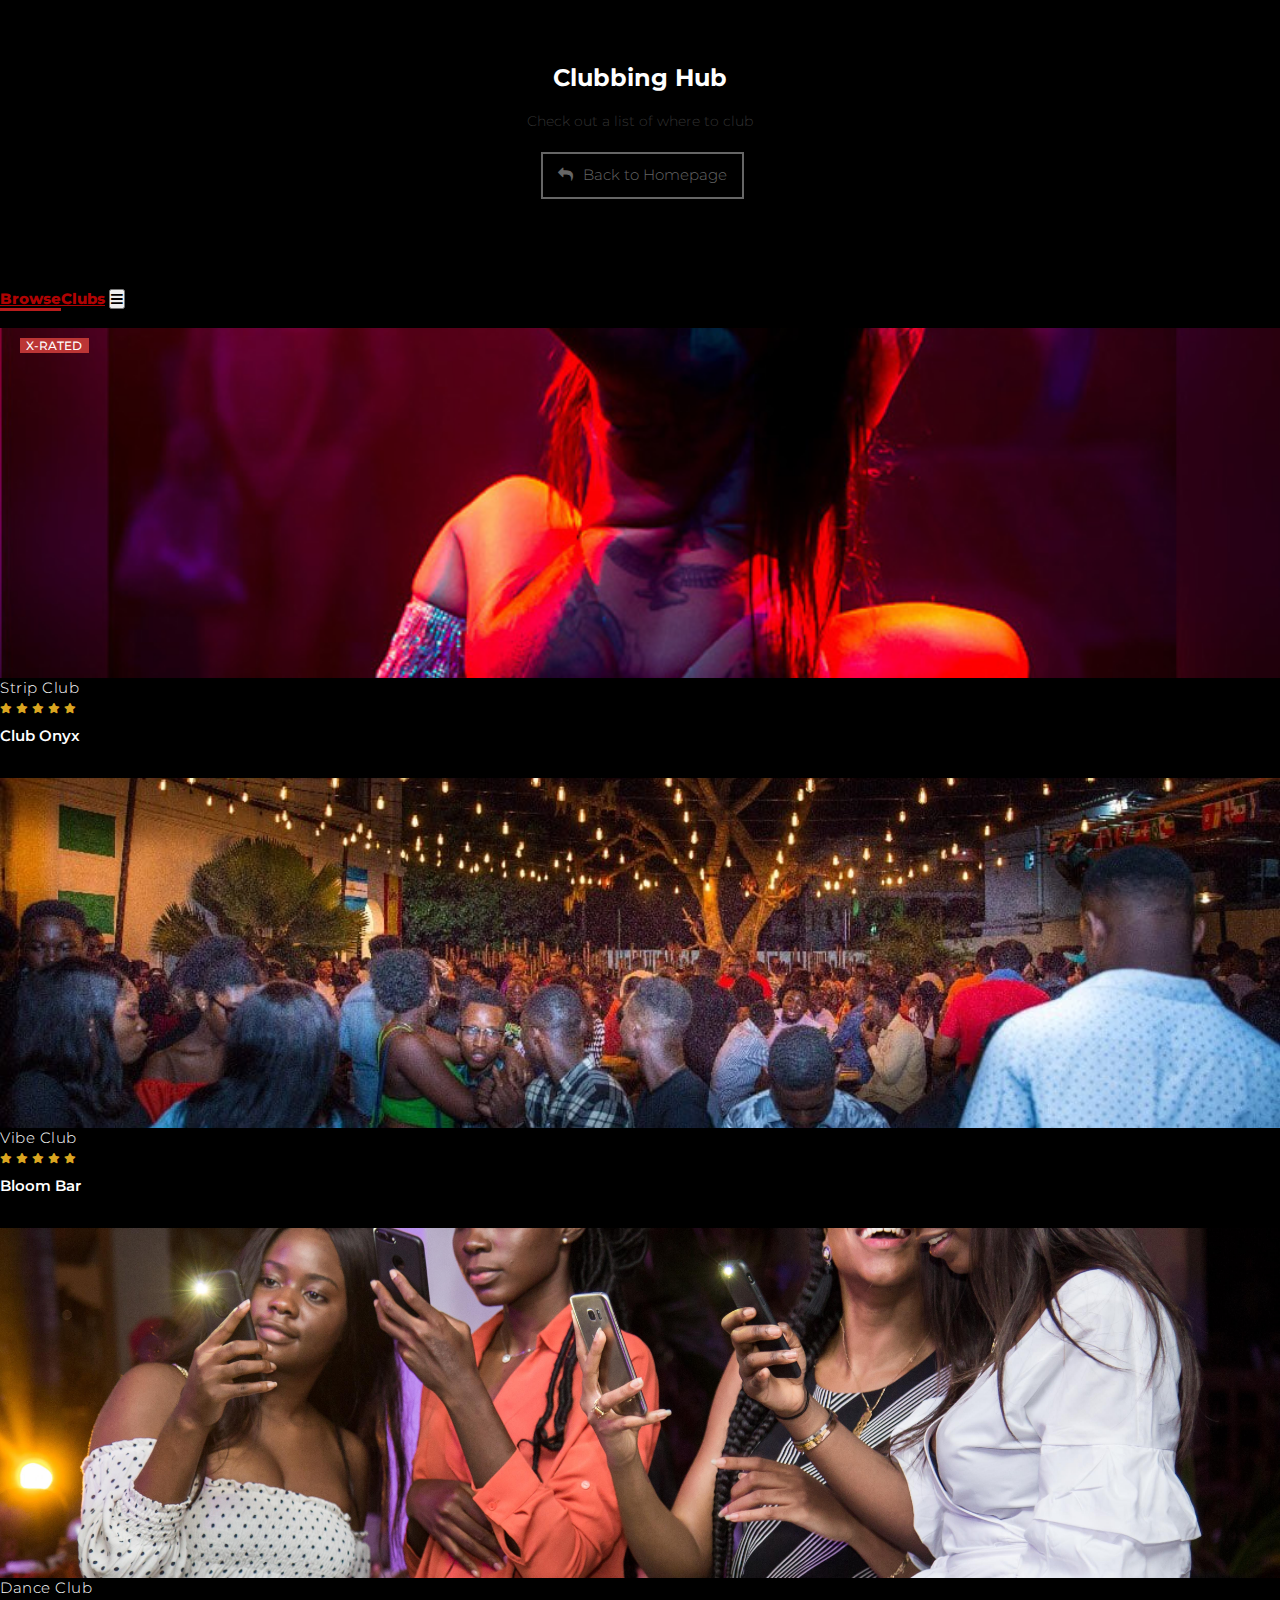
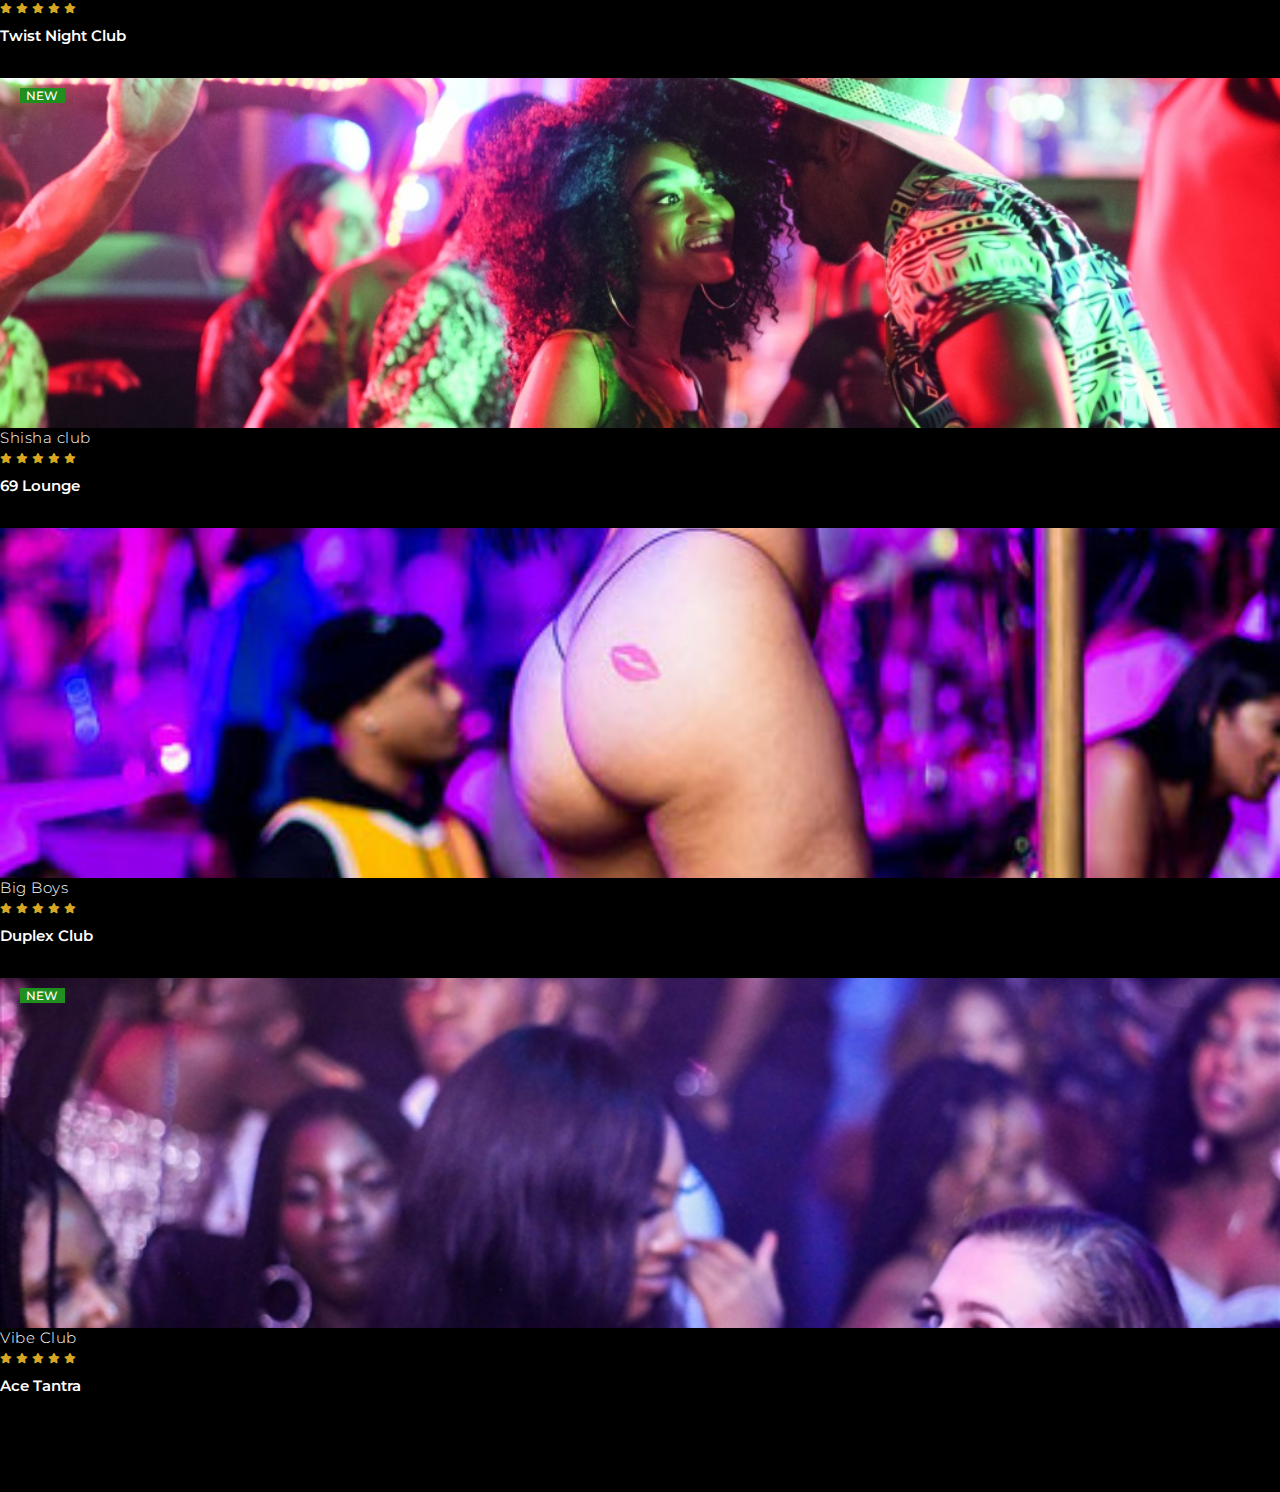
<file: clubbing/index.html>
<!DOCTYPE html>
<html lang="en">
  <head>
    <meta charset="utf-8">
    <meta name="viewport" content="width=device-width, initial-scale=1">
    <title>Clubbing</title>
    <!-- Bootstrap 5 CSS -->
    <link href="https://cdn.jsdelivr.net/npm/bootstrap@5.0.2/dist/css/bootstrap.min.css" rel="stylesheet" integrity="sha384-EVSTQN3/azprG1Anm3QDgpJLIm9Nao0Yz1ztcQTwFspd3yD65VohhpuuCOmLASjC" crossorigin="anonymous">
    <!-- Font Awesome 5 CSS -->
    <link rel='stylesheet' href='https://use.fontawesome.com/releases/v5.7.2/css/all.css'>
    <!-- Products List CSS -->
    <link rel="stylesheet" href="css/style.css">
    <!-- Demo CSS (No need to include it into your project) -->
    <link rel="stylesheet" href="css/demo.css">
    <link rel="stylesheet" href="css/styles.css">
  </head>
  <body style="background-color: black;">
 <header class="intro" style="background-color: black;">
 <h1> Clubbing Hub</h1>
 <p> Check out a list of where to club</p>
 <div class="action">
 <a href="/index.html" class="btn back">Back to Homepage</a>
 </div>
 
 </header>
  
 <main style="background-color:black;">
<!-- DEMO HTML -->
<div class="container " style="background-color: black;">
    <nav class="navbar navbar-expand-md " style="background-color: black;">
        <div class="container-fluid p-0"> <a class="navbar-brand text-uppercase fw-800" href="#"  style="color: rgb(175, 3, 3);"><span class="border-red pe-2">Browse</span>Clubs</a> <button class="navbar-toggler" type="button" data-bs-toggle="collapse" data-bs-target="#myNav" aria-controls="myNav" aria-expanded="false" aria-label="Toggle navigation"> <span class="fas fa-bars"></span> </button>
            <div class="collapse navbar-collapse" id="myNav">
                <div class="navbar-nav ms-auto" > <a class="nav-link active" aria-current="page" href="#" ;>All</a> <a class="nav-link" href="#">Popular</a> <a class="nav-link" href="#">New</a> </div>
            </div>
        </div>
    </nav>
    <div class="row" style="background-color: black;">
        <div class="col-lg-6 col-sm-12 d-flex flex-column align-items-center justify-content-center product-item my-3">
            <div class="product"> <img src="/images/clubonyx.jpg" alt="Boomerang club">
                <ul class="d-flex align-items-center justify-content-center list-unstyled icons">
                    <li class="icon"><span class="fas fa-expand-arrows-alt"></span></li>
                    <li class="icon mx-3"><span class="far fa-heart"></span></li>
                </ul>
            </div>
            <div class="tag bg-red">x-rated</div>
            <div class="title pt-4 pb-1">Strip Club</div>
            <div class="d-flex align-content-center justify-content-center"> <span class="fas fa-star"></span> <span class="fas fa-star"></span> <span class="fas fa-star"></span> <span class="fas fa-star"></span> <span class="fas fa-star"></span> </div>
            <div class="price">Club Onyx</div>
        </div>
        <div class="col-lg-6 col-sm-12 d-flex flex-column align-items-center justify-content-center product-item my-3">
            <div class="product"> <img src="/images/bloom.jpg" alt="">
                <ul class="d-flex align-items-center justify-content-center list-unstyled icons">
                    <li class="icon"><span class="fas fa-expand-arrows-alt"></span></li>
                    <li class="icon mx-3"><span class="far fa-heart"></span></li>
                   
                </ul>
            </div>
            <div class="title pt-4 pb-1">Vibe Club</div>
            <div class="d-flex align-content-center justify-content-center"> <span class="fas fa-star"></span> <span class="fas fa-star"></span> <span class="fas fa-star"></span> <span class="fas fa-star"></span> <span class="fas fa-star"></span> </div>
            <div class="price">Bloom Bar</div>
        </div>
        
    <div class="row">
   
        <div class="col-lg-6 col-sm-12 d-flex flex-column align-items-center justify-content-center product-item my-3">
            <div class="product"> <img src="/images/club1.jpg" alt="">
                <ul class="d-flex align-items-center justify-content-center list-unstyled icons">
                    <li class="icon"><span class="fas fa-expand-arrows-alt"></span></li>
                    <li class="icon mx-3"><span class="far fa-heart"></span></li>

                </ul>
            </div>
            <div class="title pt-4 pb-1"> Dance Club</div>
            <div class="d-flex align-content-center justify-content-center"> <span class="fas fa-star"></span> <span class="fas fa-star"></span> <span class="fas fa-star"></span> <span class="fas fa-star"></span> <span class="fas fa-star"></span> </div>
            <div class="price">Twist Night Club</div>
        </div>
        <div class="col-lg-6 col-sm-12 d-flex flex-column align-items-center justify-content-center product-item my-3">
            <div class="product"> <img src="/images/club3.jpg" alt="">
                <ul class="d-flex align-items-center justify-content-center list-unstyled icons">
                    <li class="icon"><span class="fas fa-expand-arrows-alt"></span></li>
                    <li class="icon mx-3"><span class="far fa-heart"></span></li>

                </ul>
            </div>
            <div class="tag bg-green">new</div>
            <div class="title pt-4 pb-1">Shisha club</div>
            <div class="d-flex align-content-center justify-content-center"> <span class="fas fa-star"></span> <span class="fas fa-star"></span> <span class="fas fa-star"></span> <span class="fas fa-star"></span> <span class="fas fa-star"></span> </div>
            <div class="price">69 Lounge</div>
        </div>
    </div>

    <div class="row">
   
        <div class="col-lg-6 col-sm-12 d-flex flex-column align-items-center justify-content-center product-item my-3">
            <div class="product"> <img src="/images/onyx.jpg" alt="">
                <ul class="d-flex align-items-center justify-content-center list-unstyled icons">
                    <li class="icon"><span class="fas fa-expand-arrows-alt"></span></li>
                    <li class="icon mx-3"><span class="far fa-heart"></span></li>

                </ul>
            </div>
            <div class="title pt-4 pb-1"> Big Boys</div>
            <div class="d-flex align-content-center justify-content-center"> <span class="fas fa-star"></span> <span class="fas fa-star"></span> <span class="fas fa-star"></span> <span class="fas fa-star"></span> <span class="fas fa-star"></span> </div>
            <div class="price">Duplex Club</div>
        </div>
        <div class="col-lg-6 col-sm-12 d-flex flex-column align-items-center justify-content-center product-item my-3">
            <div class="product"> <img src="/images/twist.jpg" alt="">
                <ul class="d-flex align-items-center justify-content-center list-unstyled icons">
                    <li class="icon"><span class="fas fa-expand-arrows-alt"></span></li>
                    <li class="icon mx-3"><span class="far fa-heart"></span></li>

                </ul>
            </div>
            <div class="tag bg-green">new</div>
            <div class="title pt-4 pb-1">Vibe Club</div>
            <div class="d-flex align-content-center justify-content-center"> <span class="fas fa-star"></span> <span class="fas fa-star"></span> <span class="fas fa-star"></span> <span class="fas fa-star"></span> <span class="fas fa-star"></span> </div>
            <div class="price">Ace Tantra</div>
        </div>
    </div>
</div>
<!-- EMD DEMO HTML -->
 </main>
 
  <footer class="credit" style="background-color: black;"> <a title="Awesome web design code & scripts" href="https://www.codehim.com?source=demo-page" target="_blank"></a></footer>
    <!-- Bootstrap 5 JS -->
    <script src="https://cdn.jsdelivr.net/npm/bootstrap@5.0.2/dist/js/bootstrap.bundle.min.js" integrity="sha384-MrcW6ZMFYlzcLA8Nl+NtUVF0sA7MsXsP1UyJoMp4YLEuNSfAP+JcXn/tWtIaxVXM" crossorigin="anonymous"></script>
  </body>
</html>
</file>
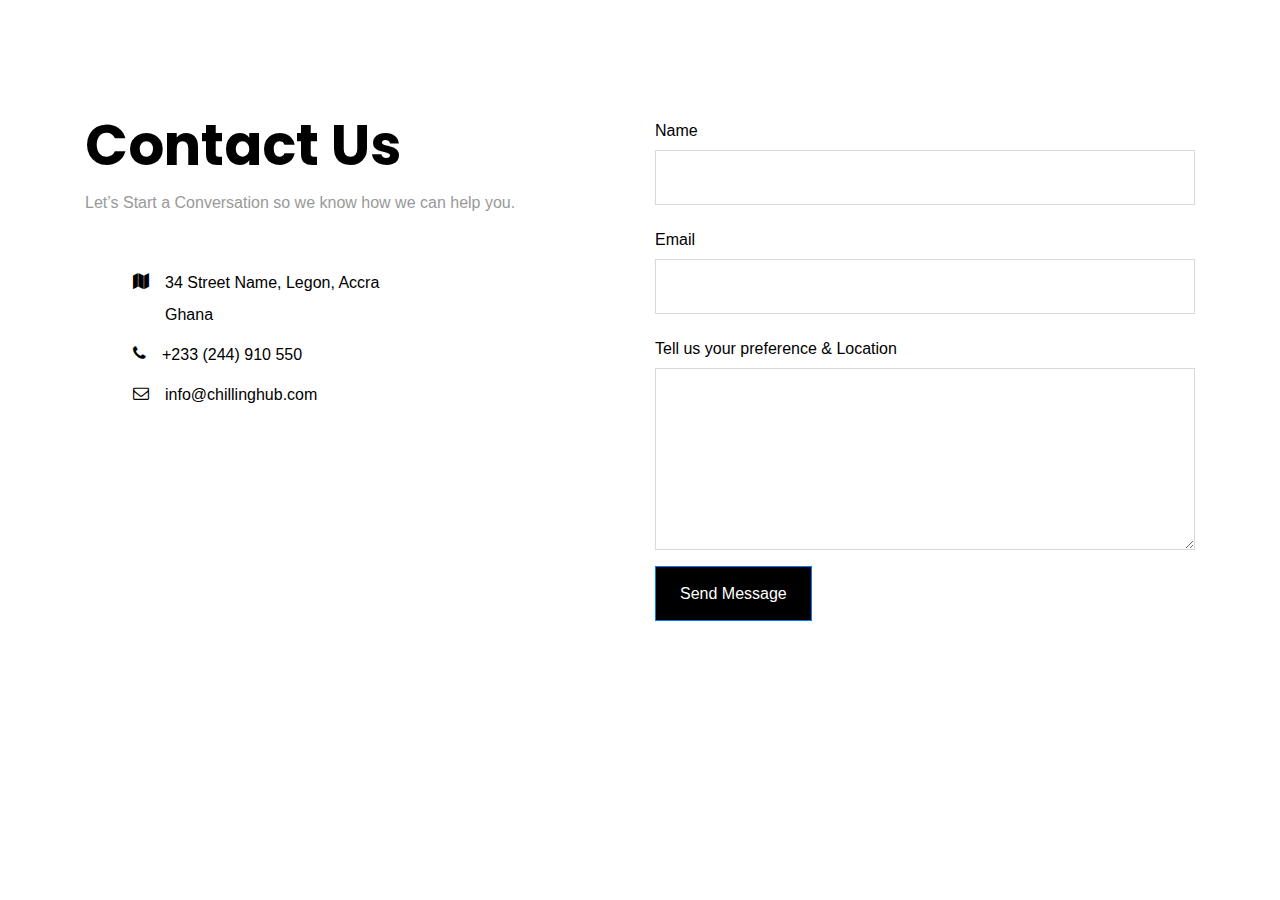
<file: contact/index.html>
<!doctype html>
<html lang="en">
  <head>
    <!-- Required meta tags -->
    <meta charset="utf-8">
    <meta name="viewport" content="width=device-width, initial-scale=1, shrink-to-fit=no">
    <link href="https://fonts.googleapis.com/css?family=Poppins:300,400,500,700,900&display=swap" rel="stylesheet">

    <link rel="stylesheet" href="fonts/icomoon/style.css">

    <link rel="stylesheet" href="css/owl.carousel.min.css">

    <!-- Bootstrap CSS -->
    <link rel="stylesheet" href="css/bootstrap.min.css">
    
    <!-- Style -->
    <link rel="stylesheet" href="css/style.css">

    <title>Contact Form #2</title>
  </head>
  <body>
  

  <div class="content">
    
    <div class="container">
      <div class="row">
        <div class="col-md-5 mr-auto">
          <h2>Contact Us</h2>
          <p class="mb-5">Let’s Start a Conversation so we know how we can help you.</p>

          <ul class="list-unstyled pl-md-5 mb-5">
            <li class="d-flex text-black mb-2">
              <span class="mr-3"><span class="icon-map"></span></span> 34 Street Name, Legon, Accra <br> Ghana
            </li>
            <li class="d-flex text-black mb-2"><span class="mr-3"><span class="icon-phone"></span></span> +233 (244) 910 550</li>
            <li class="d-flex text-black"><span class="mr-3"><span class="icon-envelope-o"></span></span> info@chillinghub.com </li>
          </ul>
        </div>

        <div class="col-md-6">
          <form class="mb-5" method="post" id="contactForm" name="contactForm">
            <div class="row">
              
              <div class="col-md-12 form-group">
                <label for="name" class="col-form-label">Name</label>
                <input type="text" class="form-control" name="name" id="name">
              </div>
            </div>
            <div class="row">
              <div class="col-md-12 form-group">
                <label for="email" class="col-form-label">Email</label>
                <input type="text" class="form-control" name="email" id="email">
              </div>
            </div>

            <div class="row">
              <div class="col-md-12 form-group">
                <label for="message" class="col-form-label">Tell us your preference & Location</label>
                <textarea class="form-control" name="message" id="message" cols="30" rows="7"></textarea>
              </div>
            </div>
            <div class="row">
              <div class="col-md-12">
                <input type="submit" value="Send Message" class="btn btn-primary rounded-0 py-2 px-4" style="background-color: black;">
                <span class="submitting"></span>
              </div>
            </div>
          </form>

          <div id="form-message-warning mt-4"></div> 
          <div id="form-message-success">
            Your message was sent, thank you!
          </div>
        </div>
      </div>

      
      <!-- <div class="row justify-content-center">
        <div class="col-md-10">
          
          <div class="row align-items-center">
            <div class="col-lg-7 mb-5 mb-lg-0">

              <h2 class="mb-5">Fill the form. <br> It's easy.</h2>

              <form class="border-right pr-5 mb-5" method="post" id="contactForm" name="contactForm">
                <div class="row">
                  <div class="col-md-6 form-group">
                    <input type="text" class="form-control" name="fname" id="fname" placeholder="First name">
                  </div>
                  <div class="col-md-6 form-group">
                    <input type="text" class="form-control" name="lname" id="lname" placeholder="Last name">
                  </div>
                </div>
                <div class="row">
                  <div class="col-md-12 form-group">
                    <input type="text" class="form-control" name="email" id="email" placeholder="Email">
                  </div>
                </div>

                <div class="row">
                  <div class="col-md-12 form-group">
                    <textarea class="form-control" name="message" id="message" cols="30" rows="7" placeholder="Write your message"></textarea>
                  </div>
                </div>
                <div class="row">
                  <div class="col-md-12">
                    <input type="submit" value="Send Message" class="btn btn-primary rounded-0 py-2 px-4">
                  </div>
                </div>
              </form>

              <div id="form-message-warning mt-4"></div> 
              <div id="form-message-success">
                Your message was sent, thank you!
              </div>

            </div>
            <div class="col-lg-4 ml-auto">
              <h3 class="mb-4">Let's talk about everything.</h3>
              <p>Lorem ipsum dolor sit amet, consectetur adipisicing elit. Nihil deleniti itaque similique magni. Magni, laboriosam perferendis maxime!</p>
              <p><a href="#">Read more</a></p>
            </div>
          </div>
        </div>  
        </div>
      </div> -->
  </div>
    
    

    <script src="js/jquery-3.3.1.min.js"></script>
    <script src="js/popper.min.js"></script>
    <script src="js/bootstrap.min.js"></script>
    <script src="js/jquery.validate.min.js"></script>
    <script src="js/main.js"></script>
  </body>
</html>
</file>
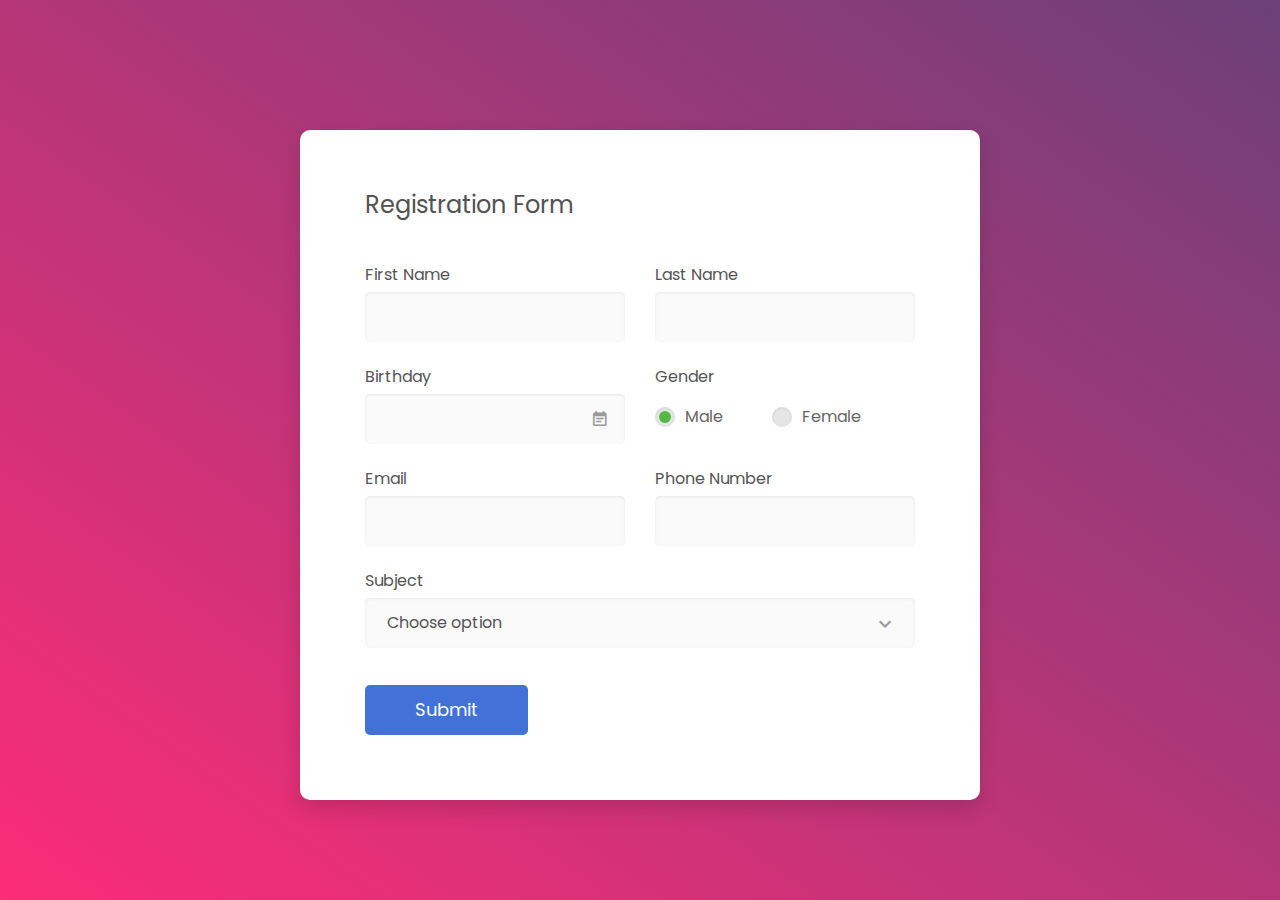
<file: colorlib-regform-4/register.html>
<!DOCTYPE html>
<html lang="en">

<head>
    <!-- Required meta tags-->
    <meta charset="UTF-8">
    <meta name="viewport" content="width=device-width, initial-scale=1, shrink-to-fit=no">
    <meta name="description" content="Colorlib Templates">
    <meta name="author" content="Colorlib">
    <meta name="keywords" content="Colorlib Templates">

    <!-- Title Page-->
    <title>Au Register Forms by Colorlib</title>

    <!-- Icons font CSS-->
    <link href="vendor/mdi-font/css/material-design-iconic-font.min.css" rel="stylesheet" media="all">
    <link href="vendor/font-awesome-4.7/css/font-awesome.min.css" rel="stylesheet" media="all">
    <!-- Font special for pages-->
    <link href="https://fonts.googleapis.com/css?family=Poppins:100,100i,200,200i,300,300i,400,400i,500,500i,600,600i,700,700i,800,800i,900,900i" rel="stylesheet">

    <!-- Vendor CSS-->
    <link href="vendor/select2/select2.min.css" rel="stylesheet" media="all">
    <link href="vendor/datepicker/daterangepicker.css" rel="stylesheet" media="all">

    <!-- Main CSS-->
    <link href="css/main.css" rel="stylesheet" media="all">
</head>

<body>
    <div class="page-wrapper bg-gra-02 p-t-130 p-b-100 font-poppins">
        <div class="wrapper wrapper--w680">
            <div class="card card-4">
                <div class="card-body">
                    <h2 class="title">Registration Form</h2>
                    <form method="POST">
                        <div class="row row-space">
                            <div class="col-2">
                                <div class="input-group">
                                    <label class="label">first name</label>
                                    <input class="input--style-4" type="text" name="first_name">
                                </div>
                            </div>
                            <div class="col-2">
                                <div class="input-group">
                                    <label class="label">last name</label>
                                    <input class="input--style-4" type="text" name="last_name">
                                </div>
                            </div>
                        </div>
                        <div class="row row-space">
                            <div class="col-2">
                                <div class="input-group">
                                    <label class="label">Birthday</label>
                                    <div class="input-group-icon">
                                        <input class="input--style-4 js-datepicker" type="text" name="birthday">
                                        <i class="zmdi zmdi-calendar-note input-icon js-btn-calendar"></i>
                                    </div>
                                </div>
                            </div>
                            <div class="col-2">
                                <div class="input-group">
                                    <label class="label">Gender</label>
                                    <div class="p-t-10">
                                        <label class="radio-container m-r-45">Male
                                            <input type="radio" checked="checked" name="gender">
                                            <span class="checkmark"></span>
                                        </label>
                                        <label class="radio-container">Female
                                            <input type="radio" name="gender">
                                            <span class="checkmark"></span>
                                        </label>
                                    </div>
                                </div>
                            </div>
                        </div>
                        <div class="row row-space">
                            <div class="col-2">
                                <div class="input-group">
                                    <label class="label">Email</label>
                                    <input class="input--style-4" type="email" name="email">
                                </div>
                            </div>
                            <div class="col-2">
                                <div class="input-group">
                                    <label class="label">Phone Number</label>
                                    <input class="input--style-4" type="text" name="phone">
                                </div>
                            </div>
                        </div>
                        <div class="input-group">
                            <label class="label">Subject</label>
                            <div class="rs-select2 js-select-simple select--no-search">
                                <select name="subject">
                                    <option disabled="disabled" selected="selected">Choose option</option>
                                    <option>Subject 1</option>
                                    <option>Subject 2</option>
                                    <option>Subject 3</option>
                                </select>
                                <div class="select-dropdown"></div>
                            </div>
                        </div>
                        <div class="p-t-15">
                            <button class="btn btn--radius-2 btn--blue" type="submit">Submit</button>
                        </div>
                    </form>
                </div>
            </div>
        </div>
    </div>

    <!-- Jquery JS-->
    <script src="vendor/jquery/jquery.min.js"></script>
    <!-- Vendor JS-->
    <script src="vendor/select2/select2.min.js"></script>
    <script src="vendor/datepicker/moment.min.js"></script>
    <script src="vendor/datepicker/daterangepicker.js"></script>

    <!-- Main JS-->
    <script src="js/global.js"></script>

</body><!-- This templates was made by Colorlib (https://colorlib.com) -->

</html>
<!-- end document-->
</file>
<file: clubbing/css/style.css>
@import url('https://fonts.googleapis.com/css2?family=Montserrat:wght@400;500;600;800&display=swap');

* {
    padding: 0;
    margin: 0;
    box-sizing: border-box;
    font-family: 'Montserrat', sans-serif
}

body {
    background-color: bisque
}

.container {
    margin: 30px auto
}

.navbar-nav .nav-link {
    color: #000 !important;
    padding: 0.5rem 0rem !important;
    border-color: transparent;
    margin-left: 1.5rem;
    transition: none
}

.navbar .navbar-toggler:focus {
    box-shadow: none
}

.navbar-nav .nav-link.active,
.border-red {
    border-bottom: 3px solid #b71c1c
}

.navbar-nav .nav-link:hover {
    border-bottom: 3px solid #b71c1c
}

.container .product-item {
    min-height: 450px;
    border: none;
    overflow: hidden;
    position: relative;
    border-radius: 0
}

.container .product-item .product {
    width: 100%;
    height: 350px;
    position: relative;
    overflow: hidden;
    cursor: pointer
}

.container .product-item .product img {
    width: 100%;
    height: 100%;
    object-fit: cover
}

.container .product-item .product .icons .icon {
    width: 40px;
    height: 40px;
    background-color: #fff;
    border-radius: 50%;
    display: flex;
    justify-content: center;
    align-items: center;
    transition: transform 0.6s ease;
    transform: rotate(180deg);
    cursor: pointer
}

.container .product-item .product .icons .icon:hover {
    background-color: #b71c1c;
    color: #fff
}

.container .product-item .product .icons .icon:nth-last-of-type(3) {
    transition-delay: 0.2s
}

.container .product-item .product .icons .icon:nth-last-of-type(2) {
    transition-delay: 0.15s
}

.container .product-item .product .icons .icon:nth-last-of-type(1) {
    transition-delay: 0.1s
}

.container .product-item:hover .product .icons .icon {
    transform: translateY(-60px)
}

.container .product-item .tag {
    text-transform: uppercase;
    font-size: 0.75rem;
    font-weight: 500;
    position: absolute;
    top: 10px;
    left: 20px;
    padding: 0 0.4rem
}

.container .product-item .title {
    font-size: 0.95rem;
    letter-spacing: 0.5px
}

.container .product-item .fa-star {
    font-size: 0.65rem;
    color: goldenrod
}

.container .product-item .price {
    margin-top: 10px;
    margin-bottom: 10px;
    font-weight: 600
}

.fw-800 {
    font-weight: 800
}

.bg-green {
    background-color: #208f20 !important;
    color: #fff
}

.bg-black {
    background-color: #1f1d1d;
    color: #fff
}

.bg-red {
    background-color: #bb3535;
    color: #fff
}

@media (max-width: 767.5px) {

    .navbar-nav .nav-link.active,
    .navbar-nav .nav-link:hover {
        background-color: #b71c1c;
        color: #fff !important
    }

    .navbar-nav .nav-link {
        border: 3px solid transparent;
        margin: 0.8rem 0;
        display: flex;
        border-radius: 10px;
        justify-content: center
    }
}
</file>
<file: clubbing/css/styles.css>
.price {color: white;
}
.title{
    color: white;
}
.navbar-brand
{color: white;}

.navbar-nav
{color: white;}
h1{
    color: white;
}
a {
    color: white;
}
</file>
<file: contact/fonts/icomoon/style.css>
@font-face {
  font-family: 'icomoon';
  src:  url('fonts/icomoon.eot?10si43');
  src:  url('fonts/icomoon.eot?10si43#iefix') format('embedded-opentype'),
    url('fonts/icomoon.ttf?10si43') format('truetype'),
    url('fonts/icomoon.woff?10si43') format('woff'),
    url('fonts/icomoon.svg?10si43#icomoon') format('svg');
  font-weight: normal;
  font-style: normal;
}

[class^="icon-"], [class*=" icon-"] {
  /* use !important to prevent issues with browser extensions that change fonts */
  font-family: 'icomoon' !important;
  speak: none;
  font-style: normal;
  font-weight: normal;
  font-variant: normal;
  text-transform: none;
  line-height: 1;

  /* Better Font Rendering =========== */
  -webkit-font-smoothing: antialiased;
  -moz-osx-font-smoothing: grayscale;
}

.icon-asterisk:before {
  content: "\f069";
}
.icon-plus:before {
  content: "\f067";
}
.icon-question:before {
  content: "\f128";
}
.icon-minus:before {
  content: "\f068";
}
.icon-glass:before {
  content: "\f000";
}
.icon-music:before {
  content: "\f001";
}
.icon-search:before {
  content: "\f002";
}
.icon-envelope-o:before {
  content: "\f003";
}
.icon-heart:before {
  content: "\f004";
}
.icon-star:before {
  content: "\f005";
}
.icon-star-o:before {
  content: "\f006";
}
.icon-user:before {
  content: "\f007";
}
.icon-film:before {
  content: "\f008";
}
.icon-th-large:before {
  content: "\f009";
}
.icon-th:before {
  content: "\f00a";
}
.icon-th-list:before {
  content: "\f00b";
}
.icon-check:before {
  content: "\f00c";
}
.icon-close:before {
  content: "\f00d";
}
.icon-remove:before {
  content: "\f00d";
}
.icon-times:before {
  content: "\f00d";
}
.icon-search-plus:before {
  content: "\f00e";
}
.icon-search-minus:before {
  content: "\f010";
}
.icon-power-off:before {
  content: "\f011";
}
.icon-signal:before {
  content: "\f012";
}
.icon-cog:before {
  content: "\f013";
}
.icon-gear:before {
  content: "\f013";
}
.icon-trash-o:before {
  content: "\f014";
}
.icon-home:before {
  content: "\f015";
}
.icon-file-o:before {
  content: "\f016";
}
.icon-clock-o:before {
  content: "\f017";
}
.icon-road:before {
  content: "\f018";
}
.icon-download:before {
  content: "\f019";
}
.icon-arrow-circle-o-down:before {
  content: "\f01a";
}
.icon-arrow-circle-o-up:before {
  content: "\f01b";
}
.icon-inbox:before {
  content: "\f01c";
}
.icon-play-circle-o:before {
  content: "\f01d";
}
.icon-repeat:before {
  content: "\f01e";
}
.icon-rotate-right:before {
  content: "\f01e";
}
.icon-refresh:before {
  content: "\f021";
}
.icon-list-alt:before {
  content: "\f022";
}
.icon-lock:before {
  content: "\f023";
}
.icon-flag:before {
  content: "\f024";
}
.icon-headphones:before {
  content: "\f025";
}
.icon-volume-off:before {
  content: "\f026";
}
.icon-volume-down:before {
  content: "\f027";
}
.icon-volume-up:before {
  content: "\f028";
}
.icon-qrcode:before {
  content: "\f029";
}
.icon-barcode:before {
  content: "\f02a";
}
.icon-tag:before {
  content: "\f02b";
}
.icon-tags:before {
  content: "\f02c";
}
.icon-book:before {
  content: "\f02d";
}
.icon-bookmark:before {
  content: "\f02e";
}
.icon-print:before {
  content: "\f02f";
}
.icon-camera:before {
  content: "\f030";
}
.icon-font:before {
  content: "\f031";
}
.icon-bold:before {
  content: "\f032";
}
.icon-italic:before {
  content: "\f033";
}
.icon-text-height:before {
  content: "\f034";
}
.icon-text-width:before {
  content: "\f035";
}
.icon-align-left:before {
  content: "\f036";
}
.icon-align-center:before {
  content: "\f037";
}
.icon-align-right:before {
  content: "\f038";
}
.icon-align-justify:before {
  content: "\f039";
}
.icon-list:before {
  content: "\f03a";
}
.icon-dedent:before {
  content: "\f03b";
}
.icon-outdent:before {
  content: "\f03b";
}
.icon-indent:before {
  content: "\f03c";
}
.icon-video-camera:before {
  content: "\f03d";
}
.icon-image:before {
  content: "\f03e";
}
.icon-photo:before {
  content: "\f03e";
}
.icon-picture-o:before {
  content: "\f03e";
}
.icon-pencil:before {
  content: "\f040";
}
.icon-map-marker:before {
  content: "\f041";
}
.icon-adjust:before {
  content: "\f042";
}
.icon-tint:before {
  content: "\f043";
}
.icon-edit:before {
  content: "\f044";
}
.icon-pencil-square-o:before {
  content: "\f044";
}
.icon-share-square-o:before {
  content: "\f045";
}
.icon-check-square-o:before {
  content: "\f046";
}
.icon-arrows:before {
  content: "\f047";
}
.icon-step-backward:before {
  content: "\f048";
}
.icon-fast-backward:before {
  content: "\f049";
}
.icon-backward:before {
  content: "\f04a";
}
.icon-play:before {
  content: "\f04b";
}
.icon-pause:before {
  content: "\f04c";
}
.icon-stop:before {
  content: "\f04d";
}
.icon-forward:before {
  content: "\f04e";
}
.icon-fast-forward:before {
  content: "\f050";
}
.icon-step-forward:before {
  content: "\f051";
}
.icon-eject:before {
  content: "\f052";
}
.icon-chevron-left:before {
  content: "\f053";
}
.icon-chevron-right:before {
  content: "\f054";
}
.icon-plus-circle:before {
  content: "\f055";
}
.icon-minus-circle:before {
  content: "\f056";
}
.icon-times-circle:before {
  content: "\f057";
}
.icon-check-circle:before {
  content: "\f058";
}
.icon-question-circle:before {
  content: "\f059";
}
.icon-info-circle:before {
  content: "\f05a";
}
.icon-crosshairs:before {
  content: "\f05b";
}
.icon-times-circle-o:before {
  content: "\f05c";
}
.icon-check-circle-o:before {
  content: "\f05d";
}
.icon-ban:before {
  content: "\f05e";
}
.icon-arrow-left:before {
  content: "\f060";
}
.icon-arrow-right:before {
  content: "\f061";
}
.icon-arrow-up:before {
  content: "\f062";
}
.icon-arrow-down:before {
  content: "\f063";
}
.icon-mail-forward:before {
  content: "\f064";
}
.icon-share:before {
  content: "\f064";
}
.icon-expand:before {
  content: "\f065";
}
.icon-compress:before {
  content: "\f066";
}
.icon-exclamation-circle:before {
  content: "\f06a";
}
.icon-gift:before {
  content: "\f06b";
}
.icon-leaf:before {
  content: "\f06c";
}
.icon-fire:before {
  content: "\f06d";
}
.icon-eye:before {
  content: "\f06e";
}
.icon-eye-slash:before {
  content: "\f070";
}
.icon-exclamation-triangle:before {
  content: "\f071";
}
.icon-warning:before {
  content: "\f071";
}
.icon-plane:before {
  content: "\f072";
}
.icon-calendar:before {
  content: "\f073";
}
.icon-random:before {
  content: "\f074";
}
.icon-comment:before {
  content: "\f075";
}
.icon-magnet:before {
  content: "\f076";
}
.icon-chevron-up:before {
  content: "\f077";
}
.icon-chevron-down:before {
  content: "\f078";
}
.icon-retweet:before {
  content: "\f079";
}
.icon-shopping-cart:before {
  content: "\f07a";
}
.icon-folder:before {
  content: "\f07b";
}
.icon-folder-open:before {
  content: "\f07c";
}
.icon-arrows-v:before {
  content: "\f07d";
}
.icon-arrows-h:before {
  content: "\f07e";
}
.icon-bar-chart:before {
  content: "\f080";
}
.icon-bar-chart-o:before {
  content: "\f080";
}
.icon-twitter-square:before {
  content: "\f081";
}
.icon-facebook-square:before {
  content: "\f082";
}
.icon-camera-retro:before {
  content: "\f083";
}
.icon-key:before {
  content: "\f084";
}
.icon-cogs:before {
  content: "\f085";
}
.icon-gears:before {
  content: "\f085";
}
.icon-comments:before {
  content: "\f086";
}
.icon-thumbs-o-up:before {
  content: "\f087";
}
.icon-thumbs-o-down:before {
  content: "\f088";
}
.icon-star-half:before {
  content: "\f089";
}
.icon-heart-o:before {
  content: "\f08a";
}
.icon-sign-out:before {
  content: "\f08b";
}
.icon-linkedin-square:before {
  content: "\f08c";
}
.icon-thumb-tack:before {
  content: "\f08d";
}
.icon-external-link:before {
  content: "\f08e";
}
.icon-sign-in:before {
  content: "\f090";
}
.icon-trophy:before {
  content: "\f091";
}
.icon-github-square:before {
  content: "\f092";
}
.icon-upload:before {
  content: "\f093";
}
.icon-lemon-o:before {
  content: "\f094";
}
.icon-phone:before {
  content: "\f095";
}
.icon-square-o:before {
  content: "\f096";
}
.icon-bookmark-o:before {
  content: "\f097";
}
.icon-phone-square:before {
  content: "\f098";
}
.icon-twitter:before {
  content: "\f099";
}
.icon-facebook:before {
  content: "\f09a";
}
.icon-facebook-f:before {
  content: "\f09a";
}
.icon-github:before {
  content: "\f09b";
}
.icon-unlock:before {
  content: "\f09c";
}
.icon-credit-card:before {
  content: "\f09d";
}
.icon-feed:before {
  content: "\f09e";
}
.icon-rss:before {
  content: "\f09e";
}
.icon-hdd-o:before {
  content: "\f0a0";
}
.icon-bullhorn:before {
  content: "\f0a1";
}
.icon-bell-o:before {
  content: "\f0a2";
}
.icon-certificate:before {
  content: "\f0a3";
}
.icon-hand-o-right:before {
  content: "\f0a4";
}
.icon-hand-o-left:before {
  content: "\f0a5";
}
.icon-hand-o-up:before {
  content: "\f0a6";
}
.icon-hand-o-down:before {
  content: "\f0a7";
}
.icon-arrow-circle-left:before {
  content: "\f0a8";
}
.icon-arrow-circle-right:before {
  content: "\f0a9";
}
.icon-arrow-circle-up:before {
  content: "\f0aa";
}
.icon-arrow-circle-down:before {
  content: "\f0ab";
}
.icon-globe:before {
  content: "\f0ac";
}
.icon-wrench:before {
  content: "\f0ad";
}
.icon-tasks:before {
  content: "\f0ae";
}
.icon-filter:before {
  content: "\f0b0";
}
.icon-briefcase:before {
  content: "\f0b1";
}
.icon-arrows-alt:before {
  content: "\f0b2";
}
.icon-group:before {
  content: "\f0c0";
}
.icon-users:before {
  content: "\f0c0";
}
.icon-chain:before {
  content: "\f0c1";
}
.icon-link:before {
  content: "\f0c1";
}
.icon-cloud:before {
  content: "\f0c2";
}
.icon-flask:before {
  content: "\f0c3";
}
.icon-cut:before {
  content: "\f0c4";
}
.icon-scissors:before {
  content: "\f0c4";
}
.icon-copy:before {
  content: "\f0c5";
}
.icon-files-o:before {
  content: "\f0c5";
}
.icon-paperclip:before {
  content: "\f0c6";
}
.icon-floppy-o:before {
  content: "\f0c7";
}
.icon-save:before {
  content: "\f0c7";
}
.icon-square:before {
  content: "\f0c8";
}
.icon-bars:before {
  content: "\f0c9";
}
.icon-navicon:before {
  content: "\f0c9";
}
.icon-reorder:before {
  content: "\f0c9";
}
.icon-list-ul:before {
  content: "\f0ca";
}
.icon-list-ol:before {
  content: "\f0cb";
}
.icon-strikethrough:before {
  content: "\f0cc";
}
.icon-underline:before {
  content: "\f0cd";
}
.icon-table:before {
  content: "\f0ce";
}
.icon-magic:before {
  content: "\f0d0";
}
.icon-truck:before {
  content: "\f0d1";
}
.icon-pinterest:before {
  content: "\f0d2";
}
.icon-pinterest-square:before {
  content: "\f0d3";
}
.icon-google-plus-square:before {
  content: "\f0d4";
}
.icon-google-plus:before {
  content: "\f0d5";
}
.icon-money:before {
  content: "\f0d6";
}
.icon-caret-down:before {
  content: "\f0d7";
}
.icon-caret-up:before {
  content: "\f0d8";
}
.icon-caret-left:before {
  content: "\f0d9";
}
.icon-caret-right:before {
  content: "\f0da";
}
.icon-columns:before {
  content: "\f0db";
}
.icon-sort:before {
  content: "\f0dc";
}
.icon-unsorted:before {
  content: "\f0dc";
}
.icon-sort-desc:before {
  content: "\f0dd";
}
.icon-sort-down:before {
  content: "\f0dd";
}
.icon-sort-asc:before {
  content: "\f0de";
}
.icon-sort-up:before {
  content: "\f0de";
}
.icon-envelope:before {
  content: "\f0e0";
}
.icon-linkedin:before {
  content: "\f0e1";
}
.icon-rotate-left:before {
  content: "\f0e2";
}
.icon-undo:before {
  content: "\f0e2";
}
.icon-gavel:before {
  content: "\f0e3";
}
.icon-legal:before {
  content: "\f0e3";
}
.icon-dashboard:before {
  content: "\f0e4";
}
.icon-tachometer:before {
  content: "\f0e4";
}
.icon-comment-o:before {
  content: "\f0e5";
}
.icon-comments-o:before {
  content: "\f0e6";
}
.icon-bolt:before {
  content: "\f0e7";
}
.icon-flash:before {
  content: "\f0e7";
}
.icon-sitemap:before {
  content: "\f0e8";
}
.icon-umbrella:before {
  content: "\f0e9";
}
.icon-clipboard:before {
  content: "\f0ea";
}
.icon-paste:before {
  content: "\f0ea";
}
.icon-lightbulb-o:before {
  content: "\f0eb";
}
.icon-exchange:before {
  content: "\f0ec";
}
.icon-cloud-download:before {
  content: "\f0ed";
}
.icon-cloud-upload:before {
  content: "\f0ee";
}
.icon-user-md:before {
  content: "\f0f0";
}
.icon-stethoscope:before {
  content: "\f0f1";
}
.icon-suitcase:before {
  content: "\f0f2";
}
.icon-bell:before {
  content: "\f0f3";
}
.icon-coffee:before {
  content: "\f0f4";
}
.icon-cutlery:before {
  content: "\f0f5";
}
.icon-file-text-o:before {
  content: "\f0f6";
}
.icon-building-o:before {
  content: "\f0f7";
}
.icon-hospital-o:before {
  content: "\f0f8";
}
.icon-ambulance:before {
  content: "\f0f9";
}
.icon-medkit:before {
  content: "\f0fa";
}
.icon-fighter-jet:before {
  content: "\f0fb";
}
.icon-beer:before {
  content: "\f0fc";
}
.icon-h-square:before {
  content: "\f0fd";
}
.icon-plus-square:before {
  content: "\f0fe";
}
.icon-angle-double-left:before {
  content: "\f100";
}
.icon-angle-double-right:before {
  content: "\f101";
}
.icon-angle-double-up:before {
  content: "\f102";
}
.icon-angle-double-down:before {
  content: "\f103";
}
.icon-angle-left:before {
  content: "\f104";
}
.icon-angle-right:before {
  content: "\f105";
}
.icon-angle-up:before {
  content: "\f106";
}
.icon-angle-down:before {
  content: "\f107";
}
.icon-desktop:before {
  content: "\f108";
}
.icon-laptop:before {
  content: "\f109";
}
.icon-tablet:before {
  content: "\f10a";
}
.icon-mobile:before {
  content: "\f10b";
}
.icon-mobile-phone:before {
  content: "\f10b";
}
.icon-circle-o:before {
  content: "\f10c";
}
.icon-quote-left:before {
  content: "\f10d";
}
.icon-quote-right:before {
  content: "\f10e";
}
.icon-spinner:before {
  content: "\f110";
}
.icon-circle:before {
  content: "\f111";
}
.icon-mail-reply:before {
  content: "\f112";
}
.icon-reply:before {
  content: "\f112";
}
.icon-github-alt:before {
  content: "\f113";
}
.icon-folder-o:before {
  content: "\f114";
}
.icon-folder-open-o:before {
  content: "\f115";
}
.icon-smile-o:before {
  content: "\f118";
}
.icon-frown-o:before {
  content: "\f119";
}
.icon-meh-o:before {
  content: "\f11a";
}
.icon-gamepad:before {
  content: "\f11b";
}
.icon-keyboard-o:before {
  content: "\f11c";
}
.icon-flag-o:before {
  content: "\f11d";
}
.icon-flag-checkered:before {
  content: "\f11e";
}
.icon-terminal:before {
  content: "\f120";
}
.icon-code:before {
  content: "\f121";
}
.icon-mail-reply-all:before {
  content: "\f122";
}
.icon-reply-all:before {
  content: "\f122";
}
.icon-star-half-empty:before {
  content: "\f123";
}
.icon-star-half-full:before {
  content: "\f123";
}
.icon-star-half-o:before {
  content: "\f123";
}
.icon-location-arrow:before {
  content: "\f124";
}
.icon-crop:before {
  content: "\f125";
}
.icon-code-fork:before {
  content: "\f126";
}
.icon-chain-broken:before {
  content: "\f127";
}
.icon-unlink:before {
  content: "\f127";
}
.icon-info:before {
  content: "\f129";
}
.icon-exclamation:before {
  content: "\f12a";
}
.icon-superscript:before {
  content: "\f12b";
}
.icon-subscript:before {
  content: "\f12c";
}
.icon-eraser:before {
  content: "\f12d";
}
.icon-puzzle-piece:before {
  content: "\f12e";
}
.icon-microphone:before {
  content: "\f130";
}
.icon-microphone-slash:before {
  content: "\f131";
}
.icon-shield:before {
  content: "\f132";
}
.icon-calendar-o:before {
  content: "\f133";
}
.icon-fire-extinguisher:before {
  content: "\f134";
}
.icon-rocket:before {
  content: "\f135";
}
.icon-maxcdn:before {
  content: "\f136";
}
.icon-chevron-circle-left:before {
  content: "\f137";
}
.icon-chevron-circle-right:before {
  content: "\f138";
}
.icon-chevron-circle-up:before {
  content: "\f139";
}
.icon-chevron-circle-down:before {
  content: "\f13a";
}
.icon-html5:before {
  content: "\f13b";
}
.icon-css3:before {
  content: "\f13c";
}
.icon-anchor:before {
  content: "\f13d";
}
.icon-unlock-alt:before {
  content: "\f13e";
}
.icon-bullseye:before {
  content: "\f140";
}
.icon-ellipsis-h:before {
  content: "\f141";
}
.icon-ellipsis-v:before {
  content: "\f142";
}
.icon-rss-square:before {
  content: "\f143";
}
.icon-play-circle:before {
  content: "\f144";
}
.icon-ticket:before {
  content: "\f145";
}
.icon-minus-square:before {
  content: "\f146";
}
.icon-minus-square-o:before {
  content: "\f147";
}
.icon-level-up:before {
  content: "\f148";
}
.icon-level-down:before {
  content: "\f149";
}
.icon-check-square:before {
  content: "\f14a";
}
.icon-pencil-square:before {
  content: "\f14b";
}
.icon-external-link-square:before {
  content: "\f14c";
}
.icon-share-square:before {
  content: "\f14d";
}
.icon-compass:before {
  content: "\f14e";
}
.icon-caret-square-o-down:before {
  content: "\f150";
}
.icon-toggle-down:before {
  content: "\f150";
}
.icon-caret-square-o-up:before {
  content: "\f151";
}
.icon-toggle-up:before {
  content: "\f151";
}
.icon-caret-square-o-right:before {
  content: "\f152";
}
.icon-toggle-right:before {
  content: "\f152";
}
.icon-eur:before {
  content: "\f153";
}
.icon-euro:before {
  content: "\f153";
}
.icon-gbp:before {
  content: "\f154";
}
.icon-dollar:before {
  content: "\f155";
}
.icon-usd:before {
  content: "\f155";
}
.icon-inr:before {
  content: "\f156";
}
.icon-rupee:before {
  content: "\f156";
}
.icon-cny:before {
  content: "\f157";
}
.icon-jpy:before {
  content: "\f157";
}
.icon-rmb:before {
  content: "\f157";
}
.icon-yen:before {
  content: "\f157";
}
.icon-rouble:before {
  content: "\f158";
}
.icon-rub:before {
  content: "\f158";
}
.icon-ruble:before {
  content: "\f158";
}
.icon-krw:before {
  content: "\f159";
}
.icon-won:before {
  content: "\f159";
}
.icon-bitcoin:before {
  content: "\f15a";
}
.icon-btc:before {
  content: "\f15a";
}
.icon-file:before {
  content: "\f15b";
}
.icon-file-text:before {
  content: "\f15c";
}
.icon-sort-alpha-asc:before {
  content: "\f15d";
}
.icon-sort-alpha-desc:before {
  content: "\f15e";
}
.icon-sort-amount-asc:before {
  content: "\f160";
}
.icon-sort-amount-desc:before {
  content: "\f161";
}
.icon-sort-numeric-asc:before {
  content: "\f162";
}
.icon-sort-numeric-desc:before {
  content: "\f163";
}
.icon-thumbs-up:before {
  content: "\f164";
}
.icon-thumbs-down:before {
  content: "\f165";
}
.icon-youtube-square:before {
  content: "\f166";
}
.icon-youtube:before {
  content: "\f167";
}
.icon-xing:before {
  content: "\f168";
}
.icon-xing-square:before {
  content: "\f169";
}
.icon-youtube-play:before {
  content: "\f16a";
}
.icon-dropbox:before {
  content: "\f16b";
}
.icon-stack-overflow:before {
  content: "\f16c";
}
.icon-instagram:before {
  content: "\f16d";
}
.icon-flickr:before {
  content: "\f16e";
}
.icon-adn:before {
  content: "\f170";
}
.icon-bitbucket:before {
  content: "\f171";
}
.icon-bitbucket-square:before {
  content: "\f172";
}
.icon-tumblr:before {
  content: "\f173";
}
.icon-tumblr-square:before {
  content: "\f174";
}
.icon-long-arrow-down:before {
  content: "\f175";
}
.icon-long-arrow-up:before {
  content: "\f176";
}
.icon-long-arrow-left:before {
  content: "\f177";
}
.icon-long-arrow-right:before {
  content: "\f178";
}
.icon-apple:before {
  content: "\f179";
}
.icon-windows:before {
  content: "\f17a";
}
.icon-android:before {
  content: "\f17b";
}
.icon-linux:before {
  content: "\f17c";
}
.icon-dribbble:before {
  content: "\f17d";
}
.icon-skype:before {
  content: "\f17e";
}
.icon-foursquare:before {
  content: "\f180";
}
.icon-trello:before {
  content: "\f181";
}
.icon-female:before {
  content: "\f182";
}
.icon-male:before {
  content: "\f183";
}
.icon-gittip:before {
  content: "\f184";
}
.icon-gratipay:before {
  content: "\f184";
}
.icon-sun-o:before {
  content: "\f185";
}
.icon-moon-o:before {
  content: "\f186";
}
.icon-archive:before {
  content: "\f187";
}
.icon-bug:before {
  content: "\f188";
}
.icon-vk:before {
  content: "\f189";
}
.icon-weibo:before {
  content: "\f18a";
}
.icon-renren:before {
  content: "\f18b";
}
.icon-pagelines:before {
  content: "\f18c";
}
.icon-stack-exchange:before {
  content: "\f18d";
}
.icon-arrow-circle-o-right:before {
  content: "\f18e";
}
.icon-arrow-circle-o-left:before {
  content: "\f190";
}
.icon-caret-square-o-left:before {
  content: "\f191";
}
.icon-toggle-left:before {
  content: "\f191";
}
.icon-dot-circle-o:before {
  content: "\f192";
}
.icon-wheelchair:before {
  content: "\f193";
}
.icon-vimeo-square:before {
  content: "\f194";
}
.icon-try:before {
  content: "\f195";
}
.icon-turkish-lira:before {
  content: "\f195";
}
.icon-plus-square-o:before {
  content: "\f196";
}
.icon-space-shuttle:before {
  content: "\f197";
}
.icon-slack:before {
  content: "\f198";
}
.icon-envelope-square:before {
  content: "\f199";
}
.icon-wordpress:before {
  content: "\f19a";
}
.icon-openid:before {
  content: "\f19b";
}
.icon-bank:before {
  content: "\f19c";
}
.icon-institution:before {
  content: "\f19c";
}
.icon-university:before {
  content: "\f19c";
}
.icon-graduation-cap:before {
  content: "\f19d";
}
.icon-mortar-board:before {
  content: "\f19d";
}
.icon-yahoo:before {
  content: "\f19e";
}
.icon-google:before {
  content: "\f1a0";
}
.icon-reddit:before {
  content: "\f1a1";
}
.icon-reddit-square:before {
  content: "\f1a2";
}
.icon-stumbleupon-circle:before {
  content: "\f1a3";
}
.icon-stumbleupon:before {
  content: "\f1a4";
}
.icon-delicious:before {
  content: "\f1a5";
}
.icon-digg:before {
  content: "\f1a6";
}
.icon-pied-piper-pp:before {
  content: "\f1a7";
}
.icon-pied-piper-alt:before {
  content: "\f1a8";
}
.icon-drupal:before {
  content: "\f1a9";
}
.icon-joomla:before {
  content: "\f1aa";
}
.icon-language:before {
  content: "\f1ab";
}
.icon-fax:before {
  content: "\f1ac";
}
.icon-building:before {
  content: "\f1ad";
}
.icon-child:before {
  content: "\f1ae";
}
.icon-paw:before {
  content: "\f1b0";
}
.icon-spoon:before {
  content: "\f1b1";
}
.icon-cube:before {
  content: "\f1b2";
}
.icon-cubes:before {
  content: "\f1b3";
}
.icon-behance:before {
  content: "\f1b4";
}
.icon-behance-square:before {
  content: "\f1b5";
}
.icon-steam:before {
  content: "\f1b6";
}
.icon-steam-square:before {
  content: "\f1b7";
}
.icon-recycle:before {
  content: "\f1b8";
}
.icon-automobile:before {
  content: "\f1b9";
}
.icon-car:before {
  content: "\f1b9";
}
.icon-cab:before {
  content: "\f1ba";
}
.icon-taxi:before {
  content: "\f1ba";
}
.icon-tree:before {
  content: "\f1bb";
}
.icon-spotify:before {
  content: "\f1bc";
}
.icon-deviantart:before {
  content: "\f1bd";
}
.icon-soundcloud:before {
  content: "\f1be";
}
.icon-database:before {
  content: "\f1c0";
}
.icon-file-pdf-o:before {
  content: "\f1c1";
}
.icon-file-word-o:before {
  content: "\f1c2";
}
.icon-file-excel-o:before {
  content: "\f1c3";
}
.icon-file-powerpoint-o:before {
  content: "\f1c4";
}
.icon-file-image-o:before {
  content: "\f1c5";
}
.icon-file-photo-o:before {
  content: "\f1c5";
}
.icon-file-picture-o:before {
  content: "\f1c5";
}
.icon-file-archive-o:before {
  content: "\f1c6";
}
.icon-file-zip-o:before {
  content: "\f1c6";
}
.icon-file-audio-o:before {
  content: "\f1c7";
}
.icon-file-sound-o:before {
  content: "\f1c7";
}
.icon-file-movie-o:before {
  content: "\f1c8";
}
.icon-file-video-o:before {
  content: "\f1c8";
}
.icon-file-code-o:before {
  content: "\f1c9";
}
.icon-vine:before {
  content: "\f1ca";
}
.icon-codepen:before {
  content: "\f1cb";
}
.icon-jsfiddle:before {
  content: "\f1cc";
}
.icon-life-bouy:before {
  content: "\f1cd";
}
.icon-life-buoy:before {
  content: "\f1cd";
}
.icon-life-ring:before {
  content: "\f1cd";
}
.icon-life-saver:before {
  content: "\f1cd";
}
.icon-support:before {
  content: "\f1cd";
}
.icon-circle-o-notch:before {
  content: "\f1ce";
}
.icon-ra:before {
  content: "\f1d0";
}
.icon-rebel:before {
  content: "\f1d0";
}
.icon-resistance:before {
  content: "\f1d0";
}
.icon-empire:before {
  content: "\f1d1";
}
.icon-ge:before {
  content: "\f1d1";
}
.icon-git-square:before {
  content: "\f1d2";
}
.icon-git:before {
  content: "\f1d3";
}
.icon-hacker-news:before {
  content: "\f1d4";
}
.icon-y-combinator-square:before {
  content: "\f1d4";
}
.icon-yc-square:before {
  content: "\f1d4";
}
.icon-tencent-weibo:before {
  content: "\f1d5";
}
.icon-qq:before {
  content: "\f1d6";
}
.icon-wechat:before {
  content: "\f1d7";
}
.icon-weixin:before {
  content: "\f1d7";
}
.icon-paper-plane:before {
  content: "\f1d8";
}
.icon-send:before {
  content: "\f1d8";
}
.icon-paper-plane-o:before {
  content: "\f1d9";
}
.icon-send-o:before {
  content: "\f1d9";
}
.icon-history:before {
  content: "\f1da";
}
.icon-circle-thin:before {
  content: "\f1db";
}
.icon-header:before {
  content: "\f1dc";
}
.icon-paragraph:before {
  content: "\f1dd";
}
.icon-sliders:before {
  content: "\f1de";
}
.icon-share-alt:before {
  content: "\f1e0";
}
.icon-share-alt-square:before {
  content: "\f1e1";
}
.icon-bomb:before {
  content: "\f1e2";
}
.icon-futbol-o:before {
  content: "\f1e3";
}
.icon-soccer-ball-o:before {
  content: "\f1e3";
}
.icon-tty:before {
  content: "\f1e4";
}
.icon-binoculars:before {
  content: "\f1e5";
}
.icon-plug:before {
  content: "\f1e6";
}
.icon-slideshare:before {
  content: "\f1e7";
}
.icon-twitch:before {
  content: "\f1e8";
}
.icon-yelp:before {
  content: "\f1e9";
}
.icon-newspaper-o:before {
  content: "\f1ea";
}
.icon-wifi:before {
  content: "\f1eb";
}
.icon-calculator:before {
  content: "\f1ec";
}
.icon-paypal:before {
  content: "\f1ed";
}
.icon-google-wallet:before {
  content: "\f1ee";
}
.icon-cc-visa:before {
  content: "\f1f0";
}
.icon-cc-mastercard:before {
  content: "\f1f1";
}
.icon-cc-discover:before {
  content: "\f1f2";
}
.icon-cc-amex:before {
  content: "\f1f3";
}
.icon-cc-paypal:before {
  content: "\f1f4";
}
.icon-cc-stripe:before {
  content: "\f1f5";
}
.icon-bell-slash:before {
  content: "\f1f6";
}
.icon-bell-slash-o:before {
  content: "\f1f7";
}
.icon-trash:before {
  content: "\f1f8";
}
.icon-copyright:before {
  content: "\f1f9";
}
.icon-at:before {
  content: "\f1fa";
}
.icon-eyedropper:before {
  content: "\f1fb";
}
.icon-paint-brush:before {
  content: "\f1fc";
}
.icon-birthday-cake:before {
  content: "\f1fd";
}
.icon-area-chart:before {
  content: "\f1fe";
}
.icon-pie-chart:before {
  content: "\f200";
}
.icon-line-chart:before {
  content: "\f201";
}
.icon-lastfm:before {
  content: "\f202";
}
.icon-lastfm-square:before {
  content: "\f203";
}
.icon-toggle-off:before {
  content: "\f204";
}
.icon-toggle-on:before {
  content: "\f205";
}
.icon-bicycle:before {
  content: "\f206";
}
.icon-bus:before {
  content: "\f207";
}
.icon-ioxhost:before {
  content: "\f208";
}
.icon-angellist:before {
  content: "\f209";
}
.icon-cc:before {
  content: "\f20a";
}
.icon-ils:before {
  content: "\f20b";
}
.icon-shekel:before {
  content: "\f20b";
}
.icon-sheqel:before {
  content: "\f20b";
}
.icon-meanpath:before {
  content: "\f20c";
}
.icon-buysellads:before {
  content: "\f20d";
}
.icon-connectdevelop:before {
  content: "\f20e";
}
.icon-dashcube:before {
  content: "\f210";
}
.icon-forumbee:before {
  content: "\f211";
}
.icon-leanpub:before {
  content: "\f212";
}
.icon-sellsy:before {
  content: "\f213";
}
.icon-shirtsinbulk:before {
  content: "\f214";
}
.icon-simplybuilt:before {
  content: "\f215";
}
.icon-skyatlas:before {
  content: "\f216";
}
.icon-cart-plus:before {
  content: "\f217";
}
.icon-cart-arrow-down:before {
  content: "\f218";
}
.icon-diamond:before {
  content: "\f219";
}
.icon-ship:before {
  content: "\f21a";
}
.icon-user-secret:before {
  content: "\f21b";
}
.icon-motorcycle:before {
  content: "\f21c";
}
.icon-street-view:before {
  content: "\f21d";
}
.icon-heartbeat:before {
  content: "\f21e";
}
.icon-venus:before {
  content: "\f221";
}
.icon-mars:before {
  content: "\f222";
}
.icon-mercury:before {
  content: "\f223";
}
.icon-intersex:before {
  content: "\f224";
}
.icon-transgender:before {
  content: "\f224";
}
.icon-transgender-alt:before {
  content: "\f225";
}
.icon-venus-double:before {
  content: "\f226";
}
.icon-mars-double:before {
  content: "\f227";
}
.icon-venus-mars:before {
  content: "\f228";
}
.icon-mars-stroke:before {
  content: "\f229";
}
.icon-mars-stroke-v:before {
  content: "\f22a";
}
.icon-mars-stroke-h:before {
  content: "\f22b";
}
.icon-neuter:before {
  content: "\f22c";
}
.icon-genderless:before {
  content: "\f22d";
}
.icon-facebook-official:before {
  content: "\f230";
}
.icon-pinterest-p:before {
  content: "\f231";
}
.icon-whatsapp:before {
  content: "\f232";
}
.icon-server:before {
  content: "\f233";
}
.icon-user-plus:before {
  content: "\f234";
}
.icon-user-times:before {
  content: "\f235";
}
.icon-bed:before {
  content: "\f236";
}
.icon-hotel:before {
  content: "\f236";
}
.icon-viacoin:before {
  content: "\f237";
}
.icon-train:before {
  content: "\f238";
}
.icon-subway:before {
  content: "\f239";
}
.icon-medium:before {
  content: "\f23a";
}
.icon-y-combinator:before {
  content: "\f23b";
}
.icon-yc:before {
  content: "\f23b";
}
.icon-optin-monster:before {
  content: "\f23c";
}
.icon-opencart:before {
  content: "\f23d";
}
.icon-expeditedssl:before {
  content: "\f23e";
}
.icon-battery:before {
  content: "\f240";
}
.icon-battery-4:before {
  content: "\f240";
}
.icon-battery-full:before {
  content: "\f240";
}
.icon-battery-3:before {
  content: "\f241";
}
.icon-battery-three-quarters:before {
  content: "\f241";
}
.icon-battery-2:before {
  content: "\f242";
}
.icon-battery-half:before {
  content: "\f242";
}
.icon-battery-1:before {
  content: "\f243";
}
.icon-battery-quarter:before {
  content: "\f243";
}
.icon-battery-0:before {
  content: "\f244";
}
.icon-battery-empty:before {
  content: "\f244";
}
.icon-mouse-pointer:before {
  content: "\f245";
}
.icon-i-cursor:before {
  content: "\f246";
}
.icon-object-group:before {
  content: "\f247";
}
.icon-object-ungroup:before {
  content: "\f248";
}
.icon-sticky-note:before {
  content: "\f249";
}
.icon-sticky-note-o:before {
  content: "\f24a";
}
.icon-cc-jcb:before {
  content: "\f24b";
}
.icon-cc-diners-club:before {
  content: "\f24c";
}
.icon-clone:before {
  content: "\f24d";
}
.icon-balance-scale:before {
  content: "\f24e";
}
.icon-hourglass-o:before {
  content: "\f250";
}
.icon-hourglass-1:before {
  content: "\f251";
}
.icon-hourglass-start:before {
  content: "\f251";
}
.icon-hourglass-2:before {
  content: "\f252";
}
.icon-hourglass-half:before {
  content: "\f252";
}
.icon-hourglass-3:before {
  content: "\f253";
}
.icon-hourglass-end:before {
  content: "\f253";
}
.icon-hourglass:before {
  content: "\f254";
}
.icon-hand-grab-o:before {
  content: "\f255";
}
.icon-hand-rock-o:before {
  content: "\f255";
}
.icon-hand-paper-o:before {
  content: "\f256";
}
.icon-hand-stop-o:before {
  content: "\f256";
}
.icon-hand-scissors-o:before {
  content: "\f257";
}
.icon-hand-lizard-o:before {
  content: "\f258";
}
.icon-hand-spock-o:before {
  content: "\f259";
}
.icon-hand-pointer-o:before {
  content: "\f25a";
}
.icon-hand-peace-o:before {
  content: "\f25b";
}
.icon-trademark:before {
  content: "\f25c";
}
.icon-registered:before {
  content: "\f25d";
}
.icon-creative-commons:before {
  content: "\f25e";
}
.icon-gg:before {
  content: "\f260";
}
.icon-gg-circle:before {
  content: "\f261";
}
.icon-tripadvisor:before {
  content: "\f262";
}
.icon-odnoklassniki:before {
  content: "\f263";
}
.icon-odnoklassniki-square:before {
  content: "\f264";
}
.icon-get-pocket:before {
  content: "\f265";
}
.icon-wikipedia-w:before {
  content: "\f266";
}
.icon-safari:before {
  content: "\f267";
}
.icon-chrome:before {
  content: "\f268";
}
.icon-firefox:before {
  content: "\f269";
}
.icon-opera:before {
  content: "\f26a";
}
.icon-internet-explorer:before {
  content: "\f26b";
}
.icon-television:before {
  content: "\f26c";
}
.icon-tv:before {
  content: "\f26c";
}
.icon-contao:before {
  content: "\f26d";
}
.icon-500px:before {
  content: "\f26e";
}
.icon-amazon:before {
  content: "\f270";
}
.icon-calendar-plus-o:before {
  content: "\f271";
}
.icon-calendar-minus-o:before {
  content: "\f272";
}
.icon-calendar-times-o:before {
  content: "\f273";
}
.icon-calendar-check-o:before {
  content: "\f274";
}
.icon-industry:before {
  content: "\f275";
}
.icon-map-pin:before {
  content: "\f276";
}
.icon-map-signs:before {
  content: "\f277";
}
.icon-map-o:before {
  content: "\f278";
}
.icon-map:before {
  content: "\f279";
}
.icon-commenting:before {
  content: "\f27a";
}
.icon-commenting-o:before {
  content: "\f27b";
}
.icon-houzz:before {
  content: "\f27c";
}
.icon-vimeo:before {
  content: "\f27d";
}
.icon-black-tie:before {
  content: "\f27e";
}
.icon-fonticons:before {
  content: "\f280";
}
.icon-reddit-alien:before {
  content: "\f281";
}
.icon-edge:before {
  content: "\f282";
}
.icon-credit-card-alt:before {
  content: "\f283";
}
.icon-codiepie:before {
  content: "\f284";
}
.icon-modx:before {
  content: "\f285";
}
.icon-fort-awesome:before {
  content: "\f286";
}
.icon-usb:before {
  content: "\f287";
}
.icon-product-hunt:before {
  content: "\f288";
}
.icon-mixcloud:before {
  content: "\f289";
}
.icon-scribd:before {
  content: "\f28a";
}
.icon-pause-circle:before {
  content: "\f28b";
}
.icon-pause-circle-o:before {
  content: "\f28c";
}
.icon-stop-circle:before {
  content: "\f28d";
}
.icon-stop-circle-o:before {
  content: "\f28e";
}
.icon-shopping-bag:before {
  content: "\f290";
}
.icon-shopping-basket:before {
  content: "\f291";
}
.icon-hashtag:before {
  content: "\f292";
}
.icon-bluetooth:before {
  content: "\f293";
}
.icon-bluetooth-b:before {
  content: "\f294";
}
.icon-percent:before {
  content: "\f295";
}
.icon-gitlab:before {
  content: "\f296";
}
.icon-wpbeginner:before {
  content: "\f297";
}
.icon-wpforms:before {
  content: "\f298";
}
.icon-envira:before {
  content: "\f299";
}
.icon-universal-access:before {
  content: "\f29a";
}
.icon-wheelchair-alt:before {
  content: "\f29b";
}
.icon-question-circle-o:before {
  content: "\f29c";
}
.icon-blind:before {
  content: "\f29d";
}
.icon-audio-description:before {
  content: "\f29e";
}
.icon-volume-control-phone:before {
  content: "\f2a0";
}
.icon-braille:before {
  content: "\f2a1";
}
.icon-assistive-listening-systems:before {
  content: "\f2a2";
}
.icon-american-sign-language-interpreting:before {
  content: "\f2a3";
}
.icon-asl-interpreting:before {
  content: "\f2a3";
}
.icon-deaf:before {
  content: "\f2a4";
}
.icon-deafness:before {
  content: "\f2a4";
}
.icon-hard-of-hearing:before {
  content: "\f2a4";
}
.icon-glide:before {
  content: "\f2a5";
}
.icon-glide-g:before {
  content: "\f2a6";
}
.icon-sign-language:before {
  content: "\f2a7";
}
.icon-signing:before {
  content: "\f2a7";
}
.icon-low-vision:before {
  content: "\f2a8";
}
.icon-viadeo:before {
  content: "\f2a9";
}
.icon-viadeo-square:before {
  content: "\f2aa";
}
.icon-snapchat:before {
  content: "\f2ab";
}
.icon-snapchat-ghost:before {
  content: "\f2ac";
}
.icon-snapchat-square:before {
  content: "\f2ad";
}
.icon-pied-piper:before {
  content: "\f2ae";
}
.icon-first-order:before {
  content: "\f2b0";
}
.icon-yoast:before {
  content: "\f2b1";
}
.icon-themeisle:before {
  content: "\f2b2";
}
.icon-google-plus-circle:before {
  content: "\f2b3";
}
.icon-google-plus-official:before {
  content: "\f2b3";
}
.icon-fa:before {
  content: "\f2b4";
}
.icon-font-awesome:before {
  content: "\f2b4";
}
.icon-handshake-o:before {
  content: "\f2b5";
}
.icon-envelope-open:before {
  content: "\f2b6";
}
.icon-envelope-open-o:before {
  content: "\f2b7";
}
.icon-linode:before {
  content: "\f2b8";
}
.icon-address-book:before {
  content: "\f2b9";
}
.icon-address-book-o:before {
  content: "\f2ba";
}
.icon-address-card:before {
  content: "\f2bb";
}
.icon-vcard:before {
  content: "\f2bb";
}
.icon-address-card-o:before {
  content: "\f2bc";
}
.icon-vcard-o:before {
  content: "\f2bc";
}
.icon-user-circle:before {
  content: "\f2bd";
}
.icon-user-circle-o:before {
  content: "\f2be";
}
.icon-user-o:before {
  content: "\f2c0";
}
.icon-id-badge:before {
  content: "\f2c1";
}
.icon-drivers-license:before {
  content: "\f2c2";
}
.icon-id-card:before {
  content: "\f2c2";
}
.icon-drivers-license-o:before {
  content: "\f2c3";
}
.icon-id-card-o:before {
  content: "\f2c3";
}
.icon-quora:before {
  content: "\f2c4";
}
.icon-free-code-camp:before {
  content: "\f2c5";
}
.icon-telegram:before {
  content: "\f2c6";
}
.icon-thermometer:before {
  content: "\f2c7";
}
.icon-thermometer-4:before {
  content: "\f2c7";
}
.icon-thermometer-full:before {
  content: "\f2c7";
}
.icon-thermometer-3:before {
  content: "\f2c8";
}
.icon-thermometer-three-quarters:before {
  content: "\f2c8";
}
.icon-thermometer-2:before {
  content: "\f2c9";
}
.icon-thermometer-half:before {
  content: "\f2c9";
}
.icon-thermometer-1:before {
  content: "\f2ca";
}
.icon-thermometer-quarter:before {
  content: "\f2ca";
}
.icon-thermometer-0:before {
  content: "\f2cb";
}
.icon-thermometer-empty:before {
  content: "\f2cb";
}
.icon-shower:before {
  content: "\f2cc";
}
.icon-bath:before {
  content: "\f2cd";
}
.icon-bathtub:before {
  content: "\f2cd";
}
.icon-s15:before {
  content: "\f2cd";
}
.icon-podcast:before {
  content: "\f2ce";
}
.icon-window-maximize:before {
  content: "\f2d0";
}
.icon-window-minimize:before {
  content: "\f2d1";
}
.icon-window-restore:before {
  content: "\f2d2";
}
.icon-times-rectangle:before {
  content: "\f2d3";
}
.icon-window-close:before {
  content: "\f2d3";
}
.icon-times-rectangle-o:before {
  content: "\f2d4";
}
.icon-window-close-o:before {
  content: "\f2d4";
}
.icon-bandcamp:before {
  content: "\f2d5";
}
.icon-grav:before {
  content: "\f2d6";
}
.icon-etsy:before {
  content: "\f2d7";
}
.icon-imdb:before {
  content: "\f2d8";
}
.icon-ravelry:before {
  content: "\f2d9";
}
.icon-eercast:before {
  content: "\f2da";
}
.icon-microchip:before {
  content: "\f2db";
}
.icon-snowflake-o:before {
  content: "\f2dc";
}
.icon-superpowers:before {
  content: "\f2dd";
}
.icon-wpexplorer:before {
  content: "\f2de";
}
.icon-meetup:before {
  content: "\f2e0";
}
.icon-3d_rotation:before {
  content: "\e84d";
}
.icon-ac_unit:before {
  content: "\eb3b";
}
.icon-alarm:before {
  content: "\e855";
}
.icon-access_alarms:before {
  content: "\e191";
}
.icon-schedule:before {
  content: "\e8b5";
}
.icon-accessibility:before {
  content: "\e84e";
}
.icon-accessible:before {
  content: "\e914";
}
.icon-account_balance:before {
  content: "\e84f";
}
.icon-account_balance_wallet:before {
  content: "\e850";
}
.icon-account_box:before {
  content: "\e851";
}
.icon-account_circle:before {
  content: "\e853";
}
.icon-adb:before {
  content: "\e60e";
}
.icon-add:before {
  content: "\e145";
}
.icon-add_a_photo:before {
  content: "\e439";
}
.icon-alarm_add:before {
  content: "\e856";
}
.icon-add_alert:before {
  content: "\e003";
}
.icon-add_box:before {
  content: "\e146";
}
.icon-add_circle:before {
  content: "\e147";
}
.icon-control_point:before {
  content: "\e3ba";
}
.icon-add_location:before {
  content: "\e567";
}
.icon-add_shopping_cart:before {
  content: "\e854";
}
.icon-queue:before {
  content: "\e03c";
}
.icon-add_to_queue:before {
  content: "\e05c";
}
.icon-adjust2:before {
  content: "\e39e";
}
.icon-airline_seat_flat:before {
  content: "\e630";
}
.icon-airline_seat_flat_angled:before {
  content: "\e631";
}
.icon-airline_seat_individual_suite:before {
  content: "\e632";
}
.icon-airline_seat_legroom_extra:before {
  content: "\e633";
}
.icon-airline_seat_legroom_normal:before {
  content: "\e634";
}
.icon-airline_seat_legroom_reduced:before {
  content: "\e635";
}
.icon-airline_seat_recline_extra:before {
  content: "\e636";
}
.icon-airline_seat_recline_normal:before {
  content: "\e637";
}
.icon-flight:before {
  content: "\e539";
}
.icon-airplanemode_inactive:before {
  content: "\e194";
}
.icon-airplay:before {
  content: "\e055";
}
.icon-airport_shuttle:before {
  content: "\eb3c";
}
.icon-alarm_off:before {
  content: "\e857";
}
.icon-alarm_on:before {
  content: "\e858";
}
.icon-album:before {
  content: "\e019";
}
.icon-all_inclusive:before {
  content: "\eb3d";
}
.icon-all_out:before {
  content: "\e90b";
}
.icon-android2:before {
  content: "\e859";
}
.icon-announcement:before {
  content: "\e85a";
}
.icon-apps:before {
  content: "\e5c3";
}
.icon-archive2:before {
  content: "\e149";
}
.icon-arrow_back:before {
  content: "\e5c4";
}
.icon-arrow_downward:before {
  content: "\e5db";
}
.icon-arrow_drop_down:before {
  content: "\e5c5";
}
.icon-arrow_drop_down_circle:before {
  content: "\e5c6";
}
.icon-arrow_drop_up:before {
  content: "\e5c7";
}
.icon-arrow_forward:before {
  content: "\e5c8";
}
.icon-arrow_upward:before {
  content: "\e5d8";
}
.icon-art_track:before {
  content: "\e060";
}
.icon-aspect_ratio:before {
  content: "\e85b";
}
.icon-poll:before {
  content: "\e801";
}
.icon-assignment:before {
  content: "\e85d";
}
.icon-assignment_ind:before {
  content: "\e85e";
}
.icon-assignment_late:before {
  content: "\e85f";
}
.icon-assignment_return:before {
  content: "\e860";
}
.icon-assignment_returned:before {
  content: "\e861";
}
.icon-assignment_turned_in:before {
  content: "\e862";
}
.icon-assistant:before {
  content: "\e39f";
}
.icon-flag2:before {
  content: "\e153";
}
.icon-attach_file:before {
  content: "\e226";
}
.icon-attach_money:before {
  content: "\e227";
}
.icon-attachment:before {
  content: "\e2bc";
}
.icon-audiotrack:before {
  content: "\e3a1";
}
.icon-autorenew:before {
  content: "\e863";
}
.icon-av_timer:before {
  content: "\e01b";
}
.icon-backspace:before {
  content: "\e14a";
}
.icon-cloud_upload:before {
  content: "\e2c3";
}
.icon-battery_alert:before {
  content: "\e19c";
}
.icon-battery_charging_full:before {
  content: "\e1a3";
}
.icon-battery_std:before {
  content: "\e1a5";
}
.icon-battery_unknown:before {
  content: "\e1a6";
}
.icon-beach_access:before {
  content: "\eb3e";
}
.icon-beenhere:before {
  content: "\e52d";
}
.icon-block:before {
  content: "\e14b";
}
.icon-bluetooth2:before {
  content: "\e1a7";
}
.icon-bluetooth_searching:before {
  content: "\e1aa";
}
.icon-bluetooth_connected:before {
  content: "\e1a8";
}
.icon-bluetooth_disabled:before {
  content: "\e1a9";
}
.icon-blur_circular:before {
  content: "\e3a2";
}
.icon-blur_linear:before {
  content: "\e3a3";
}
.icon-blur_off:before {
  content: "\e3a4";
}
.icon-blur_on:before {
  content: "\e3a5";
}
.icon-class:before {
  content: "\e86e";
}
.icon-turned_in:before {
  content: "\e8e6";
}
.icon-turned_in_not:before {
  content: "\e8e7";
}
.icon-border_all:before {
  content: "\e228";
}
.icon-border_bottom:before {
  content: "\e229";
}
.icon-border_clear:before {
  content: "\e22a";
}
.icon-border_color:before {
  content: "\e22b";
}
.icon-border_horizontal:before {
  content: "\e22c";
}
.icon-border_inner:before {
  content: "\e22d";
}
.icon-border_left:before {
  content: "\e22e";
}
.icon-border_outer:before {
  content: "\e22f";
}
.icon-border_right:before {
  content: "\e230";
}
.icon-border_style:before {
  content: "\e231";
}
.icon-border_top:before {
  content: "\e232";
}
.icon-border_vertical:before {
  content: "\e233";
}
.icon-branding_watermark:before {
  content: "\e06b";
}
.icon-brightness_1:before {
  content: "\e3a6";
}
.icon-brightness_2:before {
  content: "\e3a7";
}
.icon-brightness_3:before {
  content: "\e3a8";
}
.icon-brightness_4:before {
  content: "\e3a9";
}
.icon-brightness_low:before {
  content: "\e1ad";
}
.icon-brightness_medium:before {
  content: "\e1ae";
}
.icon-brightness_high:before {
  content: "\e1ac";
}
.icon-brightness_auto:before {
  content: "\e1ab";
}
.icon-broken_image:before {
  content: "\e3ad";
}
.icon-brush:before {
  content: "\e3ae";
}
.icon-bubble_chart:before {
  content: "\e6dd";
}
.icon-bug_report:before {
  content: "\e868";
}
.icon-build:before {
  content: "\e869";
}
.icon-burst_mode:before {
  content: "\e43c";
}
.icon-domain:before {
  content: "\e7ee";
}
.icon-business_center:before {
  content: "\eb3f";
}
.icon-cached:before {
  content: "\e86a";
}
.icon-cake:before {
  content: "\e7e9";
}
.icon-phone2:before {
  content: "\e0cd";
}
.icon-call_end:before {
  content: "\e0b1";
}
.icon-call_made:before {
  content: "\e0b2";
}
.icon-merge_type:before {
  content: "\e252";
}
.icon-call_missed:before {
  content: "\e0b4";
}
.icon-call_missed_outgoing:before {
  content: "\e0e4";
}
.icon-call_received:before {
  content: "\e0b5";
}
.icon-call_split:before {
  content: "\e0b6";
}
.icon-call_to_action:before {
  content: "\e06c";
}
.icon-camera2:before {
  content: "\e3af";
}
.icon-photo_camera:before {
  content: "\e412";
}
.icon-camera_enhance:before {
  content: "\e8fc";
}
.icon-camera_front:before {
  content: "\e3b1";
}
.icon-camera_rear:before {
  content: "\e3b2";
}
.icon-camera_roll:before {
  content: "\e3b3";
}
.icon-cancel:before {
  content: "\e5c9";
}
.icon-redeem:before {
  content: "\e8b1";
}
.icon-card_membership:before {
  content: "\e8f7";
}
.icon-card_travel:before {
  content: "\e8f8";
}
.icon-casino:before {
  content: "\eb40";
}
.icon-cast:before {
  content: "\e307";
}
.icon-cast_connected:before {
  content: "\e308";
}
.icon-center_focus_strong:before {
  content: "\e3b4";
}
.icon-center_focus_weak:before {
  content: "\e3b5";
}
.icon-change_history:before {
  content: "\e86b";
}
.icon-chat:before {
  content: "\e0b7";
}
.icon-chat_bubble:before {
  content: "\e0ca";
}
.icon-chat_bubble_outline:before {
  content: "\e0cb";
}
.icon-check2:before {
  content: "\e5ca";
}
.icon-check_box:before {
  content: "\e834";
}
.icon-check_box_outline_blank:before {
  content: "\e835";
}
.icon-check_circle:before {
  content: "\e86c";
}
.icon-navigate_before:before {
  content: "\e408";
}
.icon-navigate_next:before {
  content: "\e409";
}
.icon-child_care:before {
  content: "\eb41";
}
.icon-child_friendly:before {
  content: "\eb42";
}
.icon-chrome_reader_mode:before {
  content: "\e86d";
}
.icon-close2:before {
  content: "\e5cd";
}
.icon-clear_all:before {
  content: "\e0b8";
}
.icon-closed_caption:before {
  content: "\e01c";
}
.icon-wb_cloudy:before {
  content: "\e42d";
}
.icon-cloud_circle:before {
  content: "\e2be";
}
.icon-cloud_done:before {
  content: "\e2bf";
}
.icon-cloud_download:before {
  content: "\e2c0";
}
.icon-cloud_off:before {
  content: "\e2c1";
}
.icon-cloud_queue:before {
  content: "\e2c2";
}
.icon-code2:before {
  content: "\e86f";
}
.icon-photo_library:before {
  content: "\e413";
}
.icon-collections_bookmark:before {
  content: "\e431";
}
.icon-palette:before {
  content: "\e40a";
}
.icon-colorize:before {
  content: "\e3b8";
}
.icon-comment2:before {
  content: "\e0b9";
}
.icon-compare:before {
  content: "\e3b9";
}
.icon-compare_arrows:before {
  content: "\e915";
}
.icon-laptop2:before {
  content: "\e31e";
}
.icon-confirmation_number:before {
  content: "\e638";
}
.icon-contact_mail:before {
  content: "\e0d0";
}
.icon-contact_phone:before {
  content: "\e0cf";
}
.icon-contacts:before {
  content: "\e0ba";
}
.icon-content_copy:before {
  content: "\e14d";
}
.icon-content_cut:before {
  content: "\e14e";
}
.icon-content_paste:before {
  content: "\e14f";
}
.icon-control_point_duplicate:before {
  content: "\e3bb";
}
.icon-copyright2:before {
  content: "\e90c";
}
.icon-mode_edit:before {
  content: "\e254";
}
.icon-create_new_folder:before {
  content: "\e2cc";
}
.icon-payment:before {
  content: "\e8a1";
}
.icon-crop2:before {
  content: "\e3be";
}
.icon-crop_16_9:before {
  content: "\e3bc";
}
.icon-crop_3_2:before {
  content: "\e3bd";
}
.icon-crop_landscape:before {
  content: "\e3c3";
}
.icon-crop_7_5:before {
  content: "\e3c0";
}
.icon-crop_din:before {
  content: "\e3c1";
}
.icon-crop_free:before {
  content: "\e3c2";
}
.icon-crop_original:before {
  content: "\e3c4";
}
.icon-crop_portrait:before {
  content: "\e3c5";
}
.icon-crop_rotate:before {
  content: "\e437";
}
.icon-crop_square:before {
  content: "\e3c6";
}
.icon-dashboard2:before {
  content: "\e871";
}
.icon-data_usage:before {
  content: "\e1af";
}
.icon-date_range:before {
  content: "\e916";
}
.icon-dehaze:before {
  content: "\e3c7";
}
.icon-delete:before {
  content: "\e872";
}
.icon-delete_forever:before {
  content: "\e92b";
}
.icon-delete_sweep:before {
  content: "\e16c";
}
.icon-description:before {
  content: "\e873";
}
.icon-desktop_mac:before {
  content: "\e30b";
}
.icon-desktop_windows:before {
  content: "\e30c";
}
.icon-details:before {
  content: "\e3c8";
}
.icon-developer_board:before {
  content: "\e30d";
}
.icon-developer_mode:before {
  content: "\e1b0";
}
.icon-device_hub:before {
  content: "\e335";
}
.icon-phonelink:before {
  content: "\e326";
}
.icon-devices_other:before {
  content: "\e337";
}
.icon-dialer_sip:before {
  content: "\e0bb";
}
.icon-dialpad:before {
  content: "\e0bc";
}
.icon-directions:before {
  content: "\e52e";
}
.icon-directions_bike:before {
  content: "\e52f";
}
.icon-directions_boat:before {
  content: "\e532";
}
.icon-directions_bus:before {
  content: "\e530";
}
.icon-directions_car:before {
  content: "\e531";
}
.icon-directions_railway:before {
  content: "\e534";
}
.icon-directions_run:before {
  content: "\e566";
}
.icon-directions_transit:before {
  content: "\e535";
}
.icon-directions_walk:before {
  content: "\e536";
}
.icon-disc_full:before {
  content: "\e610";
}
.icon-dns:before {
  content: "\e875";
}
.icon-not_interested:before {
  content: "\e033";
}
.icon-do_not_disturb_alt:before {
  content: "\e611";
}
.icon-do_not_disturb_off:before {
  content: "\e643";
}
.icon-remove_circle:before {
  content: "\e15c";
}
.icon-dock:before {
  content: "\e30e";
}
.icon-done:before {
  content: "\e876";
}
.icon-done_all:before {
  content: "\e877";
}
.icon-donut_large:before {
  content: "\e917";
}
.icon-donut_small:before {
  content: "\e918";
}
.icon-drafts:before {
  content: "\e151";
}
.icon-drag_handle:before {
  content: "\e25d";
}
.icon-time_to_leave:before {
  content: "\e62c";
}
.icon-dvr:before {
  content: "\e1b2";
}
.icon-edit_location:before {
  content: "\e568";
}
.icon-eject2:before {
  content: "\e8fb";
}
.icon-markunread:before {
  content: "\e159";
}
.icon-enhanced_encryption:before {
  content: "\e63f";
}
.icon-equalizer:before {
  content: "\e01d";
}
.icon-error:before {
  content: "\e000";
}
.icon-error_outline:before {
  content: "\e001";
}
.icon-euro_symbol:before {
  content: "\e926";
}
.icon-ev_station:before {
  content: "\e56d";
}
.icon-insert_invitation:before {
  content: "\e24f";
}
.icon-event_available:before {
  content: "\e614";
}
.icon-event_busy:before {
  content: "\e615";
}
.icon-event_note:before {
  content: "\e616";
}
.icon-event_seat:before {
  content: "\e903";
}
.icon-exit_to_app:before {
  content: "\e879";
}
.icon-expand_less:before {
  content: "\e5ce";
}
.icon-expand_more:before {
  content: "\e5cf";
}
.icon-explicit:before {
  content: "\e01e";
}
.icon-explore:before {
  content: "\e87a";
}
.icon-exposure:before {
  content: "\e3ca";
}
.icon-exposure_neg_1:before {
  content: "\e3cb";
}
.icon-exposure_neg_2:before {
  content: "\e3cc";
}
.icon-exposure_plus_1:before {
  content: "\e3cd";
}
.icon-exposure_plus_2:before {
  content: "\e3ce";
}
.icon-exposure_zero:before {
  content: "\e3cf";
}
.icon-extension:before {
  content: "\e87b";
}
.icon-face:before {
  content: "\e87c";
}
.icon-fast_forward:before {
  content: "\e01f";
}
.icon-fast_rewind:before {
  content: "\e020";
}
.icon-favorite:before {
  content: "\e87d";
}
.icon-favorite_border:before {
  content: "\e87e";
}
.icon-featured_play_list:before {
  content: "\e06d";
}
.icon-featured_video:before {
  content: "\e06e";
}
.icon-sms_failed:before {
  content: "\e626";
}
.icon-fiber_dvr:before {
  content: "\e05d";
}
.icon-fiber_manual_record:before {
  content: "\e061";
}
.icon-fiber_new:before {
  content: "\e05e";
}
.icon-fiber_pin:before {
  content: "\e06a";
}
.icon-fiber_smart_record:before {
  content: "\e062";
}
.icon-get_app:before {
  content: "\e884";
}
.icon-file_upload:before {
  content: "\e2c6";
}
.icon-filter2:before {
  content: "\e3d3";
}
.icon-filter_1:before {
  content: "\e3d0";
}
.icon-filter_2:before {
  content: "\e3d1";
}
.icon-filter_3:before {
  content: "\e3d2";
}
.icon-filter_4:before {
  content: "\e3d4";
}
.icon-filter_5:before {
  content: "\e3d5";
}
.icon-filter_6:before {
  content: "\e3d6";
}
.icon-filter_7:before {
  content: "\e3d7";
}
.icon-filter_8:before {
  content: "\e3d8";
}
.icon-filter_9:before {
  content: "\e3d9";
}
.icon-filter_9_plus:before {
  content: "\e3da";
}
.icon-filter_b_and_w:before {
  content: "\e3db";
}
.icon-filter_center_focus:before {
  content: "\e3dc";
}
.icon-filter_drama:before {
  content: "\e3dd";
}
.icon-filter_frames:before {
  content: "\e3de";
}
.icon-terrain:before {
  content: "\e564";
}
.icon-filter_list:before {
  content: "\e152";
}
.icon-filter_none:before {
  content: "\e3e0";
}
.icon-filter_tilt_shift:before {
  content: "\e3e2";
}
.icon-filter_vintage:before {
  content: "\e3e3";
}
.icon-find_in_page:before {
  content: "\e880";
}
.icon-find_replace:before {
  content: "\e881";
}
.icon-fingerprint:before {
  content: "\e90d";
}
.icon-first_page:before {
  content: "\e5dc";
}
.icon-fitness_center:before {
  content: "\eb43";
}
.icon-flare:before {
  content: "\e3e4";
}
.icon-flash_auto:before {
  content: "\e3e5";
}
.icon-flash_off:before {
  content: "\e3e6";
}
.icon-flash_on:before {
  content: "\e3e7";
}
.icon-flight_land:before {
  content: "\e904";
}
.icon-flight_takeoff:before {
  content: "\e905";
}
.icon-flip:before {
  content: "\e3e8";
}
.icon-flip_to_back:before {
  content: "\e882";
}
.icon-flip_to_front:before {
  content: "\e883";
}
.icon-folder2:before {
  content: "\e2c7";
}
.icon-folder_open:before {
  content: "\e2c8";
}
.icon-folder_shared:before {
  content: "\e2c9";
}
.icon-folder_special:before {
  content: "\e617";
}
.icon-font_download:before {
  content: "\e167";
}
.icon-format_align_center:before {
  content: "\e234";
}
.icon-format_align_justify:before {
  content: "\e235";
}
.icon-format_align_left:before {
  content: "\e236";
}
.icon-format_align_right:before {
  content: "\e237";
}
.icon-format_bold:before {
  content: "\e238";
}
.icon-format_clear:before {
  content: "\e239";
}
.icon-format_color_fill:before {
  content: "\e23a";
}
.icon-format_color_reset:before {
  content: "\e23b";
}
.icon-format_color_text:before {
  content: "\e23c";
}
.icon-format_indent_decrease:before {
  content: "\e23d";
}
.icon-format_indent_increase:before {
  content: "\e23e";
}
.icon-format_italic:before {
  content: "\e23f";
}
.icon-format_line_spacing:before {
  content: "\e240";
}
.icon-format_list_bulleted:before {
  content: "\e241";
}
.icon-format_list_numbered:before {
  content: "\e242";
}
.icon-format_paint:before {
  content: "\e243";
}
.icon-format_quote:before {
  content: "\e244";
}
.icon-format_shapes:before {
  content: "\e25e";
}
.icon-format_size:before {
  content: "\e245";
}
.icon-format_strikethrough:before {
  content: "\e246";
}
.icon-format_textdirection_l_to_r:before {
  content: "\e247";
}
.icon-format_textdirection_r_to_l:before {
  content: "\e248";
}
.icon-format_underlined:before {
  content: "\e249";
}
.icon-question_answer:before {
  content: "\e8af";
}
.icon-forward2:before {
  content: "\e154";
}
.icon-forward_10:before {
  content: "\e056";
}
.icon-forward_30:before {
  content: "\e057";
}
.icon-forward_5:before {
  content: "\e058";
}
.icon-free_breakfast:before {
  content: "\eb44";
}
.icon-fullscreen:before {
  content: "\e5d0";
}
.icon-fullscreen_exit:before {
  content: "\e5d1";
}
.icon-functions:before {
  content: "\e24a";
}
.icon-g_translate:before {
  content: "\e927";
}
.icon-games:before {
  content: "\e021";
}
.icon-gavel2:before {
  content: "\e90e";
}
.icon-gesture:before {
  content: "\e155";
}
.icon-gif:before {
  content: "\e908";
}
.icon-goat:before {
  content: "\e900";
}
.icon-golf_course:before {
  content: "\eb45";
}
.icon-my_location:before {
  content: "\e55c";
}
.icon-location_searching:before {
  content: "\e1b7";
}
.icon-location_disabled:before {
  content: "\e1b6";
}
.icon-star2:before {
  content: "\e838";
}
.icon-gradient:before {
  content: "\e3e9";
}
.icon-grain:before {
  content: "\e3ea";
}
.icon-graphic_eq:before {
  content: "\e1b8";
}
.icon-grid_off:before {
  content: "\e3eb";
}
.icon-grid_on:before {
  content: "\e3ec";
}
.icon-people:before {
  content: "\e7fb";
}
.icon-group_add:before {
  content: "\e7f0";
}
.icon-group_work:before {
  content: "\e886";
}
.icon-hd:before {
  content: "\e052";
}
.icon-hdr_off:before {
  content: "\e3ed";
}
.icon-hdr_on:before {
  content: "\e3ee";
}
.icon-hdr_strong:before {
  content: "\e3f1";
}
.icon-hdr_weak:before {
  content: "\e3f2";
}
.icon-headset:before {
  content: "\e310";
}
.icon-headset_mic:before {
  content: "\e311";
}
.icon-healing:before {
  content: "\e3f3";
}
.icon-hearing:before {
  content: "\e023";
}
.icon-help:before {
  content: "\e887";
}
.icon-help_outline:before {
  content: "\e8fd";
}
.icon-high_quality:before {
  content: "\e024";
}
.icon-highlight:before {
  content: "\e25f";
}
.icon-highlight_off:before {
  content: "\e888";
}
.icon-restore:before {
  content: "\e8b3";
}
.icon-home2:before {
  content: "\e88a";
}
.icon-hot_tub:before {
  content: "\eb46";
}
.icon-local_hotel:before {
  content: "\e549";
}
.icon-hourglass_empty:before {
  content: "\e88b";
}
.icon-hourglass_full:before {
  content: "\e88c";
}
.icon-http:before {
  content: "\e902";
}
.icon-lock2:before {
  content: "\e897";
}
.icon-photo2:before {
  content: "\e410";
}
.icon-image_aspect_ratio:before {
  content: "\e3f5";
}
.icon-import_contacts:before {
  content: "\e0e0";
}
.icon-import_export:before {
  content: "\e0c3";
}
.icon-important_devices:before {
  content: "\e912";
}
.icon-inbox2:before {
  content: "\e156";
}
.icon-indeterminate_check_box:before {
  content: "\e909";
}
.icon-info2:before {
  content: "\e88e";
}
.icon-info_outline:before {
  content: "\e88f";
}
.icon-input:before {
  content: "\e890";
}
.icon-insert_comment:before {
  content: "\e24c";
}
.icon-insert_drive_file:before {
  content: "\e24d";
}
.icon-tag_faces:before {
  content: "\e420";
}
.icon-link2:before {
  content: "\e157";
}
.icon-invert_colors:before {
  content: "\e891";
}
.icon-invert_colors_off:before {
  content: "\e0c4";
}
.icon-iso:before {
  content: "\e3f6";
}
.icon-keyboard:before {
  content: "\e312";
}
.icon-keyboard_arrow_down:before {
  content: "\e313";
}
.icon-keyboard_arrow_left:before {
  content: "\e314";
}
.icon-keyboard_arrow_right:before {
  content: "\e315";
}
.icon-keyboard_arrow_up:before {
  content: "\e316";
}
.icon-keyboard_backspace:before {
  content: "\e317";
}
.icon-keyboard_capslock:before {
  content: "\e318";
}
.icon-keyboard_hide:before {
  content: "\e31a";
}
.icon-keyboard_return:before {
  content: "\e31b";
}
.icon-keyboard_tab:before {
  content: "\e31c";
}
.icon-keyboard_voice:before {
  content: "\e31d";
}
.icon-kitchen:before {
  content: "\eb47";
}
.icon-label:before {
  content: "\e892";
}
.icon-label_outline:before {
  content: "\e893";
}
.icon-language2:before {
  content: "\e894";
}
.icon-laptop_chromebook:before {
  content: "\e31f";
}
.icon-laptop_mac:before {
  content: "\e320";
}
.icon-laptop_windows:before {
  content: "\e321";
}
.icon-last_page:before {
  content: "\e5dd";
}
.icon-open_in_new:before {
  content: "\e89e";
}
.icon-layers:before {
  content: "\e53b";
}
.icon-layers_clear:before {
  content: "\e53c";
}
.icon-leak_add:before {
  content: "\e3f8";
}
.icon-leak_remove:before {
  content: "\e3f9";
}
.icon-lens:before {
  content: "\e3fa";
}
.icon-library_books:before {
  content: "\e02f";
}
.icon-library_music:before {
  content: "\e030";
}
.icon-lightbulb_outline:before {
  content: "\e90f";
}
.icon-line_style:before {
  content: "\e919";
}
.icon-line_weight:before {
  content: "\e91a";
}
.icon-linear_scale:before {
  content: "\e260";
}
.icon-linked_camera:before {
  content: "\e438";
}
.icon-list2:before {
  content: "\e896";
}
.icon-live_help:before {
  content: "\e0c6";
}
.icon-live_tv:before {
  content: "\e639";
}
.icon-local_play:before {
  content: "\e553";
}
.icon-local_airport:before {
  content: "\e53d";
}
.icon-local_atm:before {
  content: "\e53e";
}
.icon-local_bar:before {
  content: "\e540";
}
.icon-local_cafe:before {
  content: "\e541";
}
.icon-local_car_wash:before {
  content: "\e542";
}
.icon-local_convenience_store:before {
  content: "\e543";
}
.icon-restaurant_menu:before {
  content: "\e561";
}
.icon-local_drink:before {
  content: "\e544";
}
.icon-local_florist:before {
  content: "\e545";
}
.icon-local_gas_station:before {
  content: "\e546";
}
.icon-shopping_cart:before {
  content: "\e8cc";
}
.icon-local_hospital:before {
  content: "\e548";
}
.icon-local_laundry_service:before {
  content: "\e54a";
}
.icon-local_library:before {
  content: "\e54b";
}
.icon-local_mall:before {
  content: "\e54c";
}
.icon-theaters:before {
  content: "\e8da";
}
.icon-local_offer:before {
  content: "\e54e";
}
.icon-local_parking:before {
  content: "\e54f";
}
.icon-local_pharmacy:before {
  content: "\e550";
}
.icon-local_pizza:before {
  content: "\e552";
}
.icon-print2:before {
  content: "\e8ad";
}
.icon-local_shipping:before {
  content: "\e558";
}
.icon-local_taxi:before {
  content: "\e559";
}
.icon-location_city:before {
  content: "\e7f1";
}
.icon-location_off:before {
  content: "\e0c7";
}
.icon-room:before {
  content: "\e8b4";
}
.icon-lock_open:before {
  content: "\e898";
}
.icon-lock_outline:before {
  content: "\e899";
}
.icon-looks:before {
  content: "\e3fc";
}
.icon-looks_3:before {
  content: "\e3fb";
}
.icon-looks_4:before {
  content: "\e3fd";
}
.icon-looks_5:before {
  content: "\e3fe";
}
.icon-looks_6:before {
  content: "\e3ff";
}
.icon-looks_one:before {
  content: "\e400";
}
.icon-looks_two:before {
  content: "\e401";
}
.icon-sync:before {
  content: "\e627";
}
.icon-loupe:before {
  content: "\e402";
}
.icon-low_priority:before {
  content: "\e16d";
}
.icon-loyalty:before {
  content: "\e89a";
}
.icon-mail_outline:before {
  content: "\e0e1";
}
.icon-map2:before {
  content: "\e55b";
}
.icon-markunread_mailbox:before {
  content: "\e89b";
}
.icon-memory:before {
  content: "\e322";
}
.icon-menu:before {
  content: "\e5d2";
}
.icon-message:before {
  content: "\e0c9";
}
.icon-mic:before {
  content: "\e029";
}
.icon-mic_none:before {
  content: "\e02a";
}
.icon-mic_off:before {
  content: "\e02b";
}
.icon-mms:before {
  content: "\e618";
}
.icon-mode_comment:before {
  content: "\e253";
}
.icon-monetization_on:before {
  content: "\e263";
}
.icon-money_off:before {
  content: "\e25c";
}
.icon-monochrome_photos:before {
  content: "\e403";
}
.icon-mood_bad:before {
  content: "\e7f3";
}
.icon-more:before {
  content: "\e619";
}
.icon-more_horiz:before {
  content: "\e5d3";
}
.icon-more_vert:before {
  content: "\e5d4";
}
.icon-motorcycle2:before {
  content: "\e91b";
}
.icon-mouse:before {
  content: "\e323";
}
.icon-move_to_inbox:before {
  content: "\e168";
}
.icon-movie_creation:before {
  content: "\e404";
}
.icon-movie_filter:before {
  content: "\e43a";
}
.icon-multiline_chart:before {
  content: "\e6df";
}
.icon-music_note:before {
  content: "\e405";
}
.icon-music_video:before {
  content: "\e063";
}
.icon-nature:before {
  content: "\e406";
}
.icon-nature_people:before {
  content: "\e407";
}
.icon-navigation:before {
  content: "\e55d";
}
.icon-near_me:before {
  content: "\e569";
}
.icon-network_cell:before {
  content: "\e1b9";
}
.icon-network_check:before {
  content: "\e640";
}
.icon-network_locked:before {
  content: "\e61a";
}
.icon-network_wifi:before {
  content: "\e1ba";
}
.icon-new_releases:before {
  content: "\e031";
}
.icon-next_week:before {
  content: "\e16a";
}
.icon-nfc:before {
  content: "\e1bb";
}
.icon-no_encryption:before {
  content: "\e641";
}
.icon-signal_cellular_no_sim:before {
  content: "\e1ce";
}
.icon-note:before {
  content: "\e06f";
}
.icon-note_add:before {
  content: "\e89c";
}
.icon-notifications:before {
  content: "\e7f4";
}
.icon-notifications_active:before {
  content: "\e7f7";
}
.icon-notifications_none:before {
  content: "\e7f5";
}
.icon-notifications_off:before {
  content: "\e7f6";
}
.icon-notifications_paused:before {
  content: "\e7f8";
}
.icon-offline_pin:before {
  content: "\e90a";
}
.icon-ondemand_video:before {
  content: "\e63a";
}
.icon-opacity:before {
  content: "\e91c";
}
.icon-open_in_browser:before {
  content: "\e89d";
}
.icon-open_with:before {
  content: "\e89f";
}
.icon-pages:before {
  content: "\e7f9";
}
.icon-pageview:before {
  content: "\e8a0";
}
.icon-pan_tool:before {
  content: "\e925";
}
.icon-panorama:before {
  content: "\e40b";
}
.icon-radio_button_unchecked:before {
  content: "\e836";
}
.icon-panorama_horizontal:before {
  content: "\e40d";
}
.icon-panorama_vertical:before {
  content: "\e40e";
}
.icon-panorama_wide_angle:before {
  content: "\e40f";
}
.icon-party_mode:before {
  content: "\e7fa";
}
.icon-pause2:before {
  content: "\e034";
}
.icon-pause_circle_filled:before {
  content: "\e035";
}
.icon-pause_circle_outline:before {
  content: "\e036";
}
.icon-people_outline:before {
  content: "\e7fc";
}
.icon-perm_camera_mic:before {
  content: "\e8a2";
}
.icon-perm_contact_calendar:before {
  content: "\e8a3";
}
.icon-perm_data_setting:before {
  content: "\e8a4";
}
.icon-perm_device_information:before {
  content: "\e8a5";
}
.icon-person_outline:before {
  content: "\e7ff";
}
.icon-perm_media:before {
  content: "\e8a7";
}
.icon-perm_phone_msg:before {
  content: "\e8a8";
}
.icon-perm_scan_wifi:before {
  content: "\e8a9";
}
.icon-person:before {
  content: "\e7fd";
}
.icon-person_add:before {
  content: "\e7fe";
}
.icon-person_pin:before {
  content: "\e55a";
}
.icon-person_pin_circle:before {
  content: "\e56a";
}
.icon-personal_video:before {
  content: "\e63b";
}
.icon-pets:before {
  content: "\e91d";
}
.icon-phone_android:before {
  content: "\e324";
}
.icon-phone_bluetooth_speaker:before {
  content: "\e61b";
}
.icon-phone_forwarded:before {
  content: "\e61c";
}
.icon-phone_in_talk:before {
  content: "\e61d";
}
.icon-phone_iphone:before {
  content: "\e325";
}
.icon-phone_locked:before {
  content: "\e61e";
}
.icon-phone_missed:before {
  content: "\e61f";
}
.icon-phone_paused:before {
  content: "\e620";
}
.icon-phonelink_erase:before {
  content: "\e0db";
}
.icon-phonelink_lock:before {
  content: "\e0dc";
}
.icon-phonelink_off:before {
  content: "\e327";
}
.icon-phonelink_ring:before {
  content: "\e0dd";
}
.icon-phonelink_setup:before {
  content: "\e0de";
}
.icon-photo_album:before {
  content: "\e411";
}
.icon-photo_filter:before {
  content: "\e43b";
}
.icon-photo_size_select_actual:before {
  content: "\e432";
}
.icon-photo_size_select_large:before {
  content: "\e433";
}
.icon-photo_size_select_small:before {
  content: "\e434";
}
.icon-picture_as_pdf:before {
  content: "\e415";
}
.icon-picture_in_picture:before {
  content: "\e8aa";
}
.icon-picture_in_picture_alt:before {
  content: "\e911";
}
.icon-pie_chart:before {
  content: "\e6c4";
}
.icon-pie_chart_outlined:before {
  content: "\e6c5";
}
.icon-pin_drop:before {
  content: "\e55e";
}
.icon-play_arrow:before {
  content: "\e037";
}
.icon-play_circle_filled:before {
  content: "\e038";
}
.icon-play_circle_outline:before {
  content: "\e039";
}
.icon-play_for_work:before {
  content: "\e906";
}
.icon-playlist_add:before {
  content: "\e03b";
}
.icon-playlist_add_check:before {
  content: "\e065";
}
.icon-playlist_play:before {
  content: "\e05f";
}
.icon-plus_one:before {
  content: "\e800";
}
.icon-polymer:before {
  content: "\e8ab";
}
.icon-pool:before {
  content: "\eb48";
}
.icon-portable_wifi_off:before {
  content: "\e0ce";
}
.icon-portrait:before {
  content: "\e416";
}
.icon-power:before {
  content: "\e63c";
}
.icon-power_input:before {
  content: "\e336";
}
.icon-power_settings_new:before {
  content: "\e8ac";
}
.icon-pregnant_woman:before {
  content: "\e91e";
}
.icon-present_to_all:before {
  content: "\e0df";
}
.icon-priority_high:before {
  content: "\e645";
}
.icon-public:before {
  content: "\e80b";
}
.icon-publish:before {
  content: "\e255";
}
.icon-queue_music:before {
  content: "\e03d";
}
.icon-queue_play_next:before {
  content: "\e066";
}
.icon-radio:before {
  content: "\e03e";
}
.icon-radio_button_checked:before {
  content: "\e837";
}
.icon-rate_review:before {
  content: "\e560";
}
.icon-receipt:before {
  content: "\e8b0";
}
.icon-recent_actors:before {
  content: "\e03f";
}
.icon-record_voice_over:before {
  content: "\e91f";
}
.icon-redo:before {
  content: "\e15a";
}
.icon-refresh2:before {
  content: "\e5d5";
}
.icon-remove2:before {
  content: "\e15b";
}
.icon-remove_circle_outline:before {
  content: "\e15d";
}
.icon-remove_from_queue:before {
  content: "\e067";
}
.icon-visibility:before {
  content: "\e8f4";
}
.icon-remove_shopping_cart:before {
  content: "\e928";
}
.icon-reorder2:before {
  content: "\e8fe";
}
.icon-repeat2:before {
  content: "\e040";
}
.icon-repeat_one:before {
  content: "\e041";
}
.icon-replay:before {
  content: "\e042";
}
.icon-replay_10:before {
  content: "\e059";
}
.icon-replay_30:before {
  content: "\e05a";
}
.icon-replay_5:before {
  content: "\e05b";
}
.icon-reply2:before {
  content: "\e15e";
}
.icon-reply_all:before {
  content: "\e15f";
}
.icon-report:before {
  content: "\e160";
}
.icon-warning2:before {
  content: "\e002";
}
.icon-restaurant:before {
  content: "\e56c";
}
.icon-restore_page:before {
  content: "\e929";
}
.icon-ring_volume:before {
  content: "\e0d1";
}
.icon-room_service:before {
  content: "\eb49";
}
.icon-rotate_90_degrees_ccw:before {
  content: "\e418";
}
.icon-rotate_left:before {
  content: "\e419";
}
.icon-rotate_right:before {
  content: "\e41a";
}
.icon-rounded_corner:before {
  content: "\e920";
}
.icon-router:before {
  content: "\e328";
}
.icon-rowing:before {
  content: "\e921";
}
.icon-rss_feed:before {
  content: "\e0e5";
}
.icon-rv_hookup:before {
  content: "\e642";
}
.icon-satellite:before {
  content: "\e562";
}
.icon-save2:before {
  content: "\e161";
}
.icon-scanner:before {
  content: "\e329";
}
.icon-school:before {
  content: "\e80c";
}
.icon-screen_lock_landscape:before {
  content: "\e1be";
}
.icon-screen_lock_portrait:before {
  content: "\e1bf";
}
.icon-screen_lock_rotation:before {
  content: "\e1c0";
}
.icon-screen_rotation:before {
  content: "\e1c1";
}
.icon-screen_share:before {
  content: "\e0e2";
}
.icon-sd_storage:before {
  content: "\e1c2";
}
.icon-search2:before {
  content: "\e8b6";
}
.icon-security:before {
  content: "\e32a";
}
.icon-select_all:before {
  content: "\e162";
}
.icon-send2:before {
  content: "\e163";
}
.icon-sentiment_dissatisfied:before {
  content: "\e811";
}
.icon-sentiment_neutral:before {
  content: "\e812";
}
.icon-sentiment_satisfied:before {
  content: "\e813";
}
.icon-sentiment_very_dissatisfied:before {
  content: "\e814";
}
.icon-sentiment_very_satisfied:before {
  content: "\e815";
}
.icon-settings:before {
  content: "\e8b8";
}
.icon-settings_applications:before {
  content: "\e8b9";
}
.icon-settings_backup_restore:before {
  content: "\e8ba";
}
.icon-settings_bluetooth:before {
  content: "\e8bb";
}
.icon-settings_brightness:before {
  content: "\e8bd";
}
.icon-settings_cell:before {
  content: "\e8bc";
}
.icon-settings_ethernet:before {
  content: "\e8be";
}
.icon-settings_input_antenna:before {
  content: "\e8bf";
}
.icon-settings_input_composite:before {
  content: "\e8c1";
}
.icon-settings_input_hdmi:before {
  content: "\e8c2";
}
.icon-settings_input_svideo:before {
  content: "\e8c3";
}
.icon-settings_overscan:before {
  content: "\e8c4";
}
.icon-settings_phone:before {
  content: "\e8c5";
}
.icon-settings_power:before {
  content: "\e8c6";
}
.icon-settings_remote:before {
  content: "\e8c7";
}
.icon-settings_system_daydream:before {
  content: "\e1c3";
}
.icon-settings_voice:before {
  content: "\e8c8";
}
.icon-share2:before {
  content: "\e80d";
}
.icon-shop:before {
  content: "\e8c9";
}
.icon-shop_two:before {
  content: "\e8ca";
}
.icon-shopping_basket:before {
  content: "\e8cb";
}
.icon-short_text:before {
  content: "\e261";
}
.icon-show_chart:before {
  content: "\e6e1";
}
.icon-shuffle:before {
  content: "\e043";
}
.icon-signal_cellular_4_bar:before {
  content: "\e1c8";
}
.icon-signal_cellular_connected_no_internet_4_bar:before {
  content: "\e1cd";
}
.icon-signal_cellular_null:before {
  content: "\e1cf";
}
.icon-signal_cellular_off:before {
  content: "\e1d0";
}
.icon-signal_wifi_4_bar:before {
  content: "\e1d8";
}
.icon-signal_wifi_4_bar_lock:before {
  content: "\e1d9";
}
.icon-signal_wifi_off:before {
  content: "\e1da";
}
.icon-sim_card:before {
  content: "\e32b";
}
.icon-sim_card_alert:before {
  content: "\e624";
}
.icon-skip_next:before {
  content: "\e044";
}
.icon-skip_previous:before {
  content: "\e045";
}
.icon-slideshow:before {
  content: "\e41b";
}
.icon-slow_motion_video:before {
  content: "\e068";
}
.icon-stay_primary_portrait:before {
  content: "\e0d6";
}
.icon-smoke_free:before {
  content: "\eb4a";
}
.icon-smoking_rooms:before {
  content: "\eb4b";
}
.icon-textsms:before {
  content: "\e0d8";
}
.icon-snooze:before {
  content: "\e046";
}
.icon-sort2:before {
  content: "\e164";
}
.icon-sort_by_alpha:before {
  content: "\e053";
}
.icon-spa:before {
  content: "\eb4c";
}
.icon-space_bar:before {
  content: "\e256";
}
.icon-speaker:before {
  content: "\e32d";
}
.icon-speaker_group:before {
  content: "\e32e";
}
.icon-speaker_notes:before {
  content: "\e8cd";
}
.icon-speaker_notes_off:before {
  content: "\e92a";
}
.icon-speaker_phone:before {
  content: "\e0d2";
}
.icon-spellcheck:before {
  content: "\e8ce";
}
.icon-star_border:before {
  content: "\e83a";
}
.icon-star_half:before {
  content: "\e839";
}
.icon-stars:before {
  content: "\e8d0";
}
.icon-stay_primary_landscape:before {
  content: "\e0d5";
}
.icon-stop2:before {
  content: "\e047";
}
.icon-stop_screen_share:before {
  content: "\e0e3";
}
.icon-storage:before {
  content: "\e1db";
}
.icon-store_mall_directory:before {
  content: "\e563";
}
.icon-straighten:before {
  content: "\e41c";
}
.icon-streetview:before {
  content: "\e56e";
}
.icon-strikethrough_s:before {
  content: "\e257";
}
.icon-style:before {
  content: "\e41d";
}
.icon-subdirectory_arrow_left:before {
  content: "\e5d9";
}
.icon-subdirectory_arrow_right:before {
  content: "\e5da";
}
.icon-subject:before {
  content: "\e8d2";
}
.icon-subscriptions:before {
  content: "\e064";
}
.icon-subtitles:before {
  content: "\e048";
}
.icon-subway2:before {
  content: "\e56f";
}
.icon-supervisor_account:before {
  content: "\e8d3";
}
.icon-surround_sound:before {
  content: "\e049";
}
.icon-swap_calls:before {
  content: "\e0d7";
}
.icon-swap_horiz:before {
  content: "\e8d4";
}
.icon-swap_vert:before {
  content: "\e8d5";
}
.icon-swap_vertical_circle:before {
  content: "\e8d6";
}
.icon-switch_camera:before {
  content: "\e41e";
}
.icon-switch_video:before {
  content: "\e41f";
}
.icon-sync_disabled:before {
  content: "\e628";
}
.icon-sync_problem:before {
  content: "\e629";
}
.icon-system_update:before {
  content: "\e62a";
}
.icon-system_update_alt:before {
  content: "\e8d7";
}
.icon-tab:before {
  content: "\e8d8";
}
.icon-tab_unselected:before {
  content: "\e8d9";
}
.icon-tablet2:before {
  content: "\e32f";
}
.icon-tablet_android:before {
  content: "\e330";
}
.icon-tablet_mac:before {
  content: "\e331";
}
.icon-tap_and_play:before {
  content: "\e62b";
}
.icon-text_fields:before {
  content: "\e262";
}
.icon-text_format:before {
  content: "\e165";
}
.icon-texture:before {
  content: "\e421";
}
.icon-thumb_down:before {
  content: "\e8db";
}
.icon-thumb_up:before {
  content: "\e8dc";
}
.icon-thumbs_up_down:before {
  content: "\e8dd";
}
.icon-timelapse:before {
  content: "\e422";
}
.icon-timeline:before {
  content: "\e922";
}
.icon-timer:before {
  content: "\e425";
}
.icon-timer_10:before {
  content: "\e423";
}
.icon-timer_3:before {
  content: "\e424";
}
.icon-timer_off:before {
  content: "\e426";
}
.icon-title:before {
  content: "\e264";
}
.icon-toc:before {
  content: "\e8de";
}
.icon-today:before {
  content: "\e8df";
}
.icon-toll:before {
  content: "\e8e0";
}
.icon-tonality:before {
  content: "\e427";
}
.icon-touch_app:before {
  content: "\e913";
}
.icon-toys:before {
  content: "\e332";
}
.icon-track_changes:before {
  content: "\e8e1";
}
.icon-traffic:before {
  content: "\e565";
}
.icon-train2:before {
  content: "\e570";
}
.icon-tram:before {
  content: "\e571";
}
.icon-transfer_within_a_station:before {
  content: "\e572";
}
.icon-transform:before {
  content: "\e428";
}
.icon-translate:before {
  content: "\e8e2";
}
.icon-trending_down:before {
  content: "\e8e3";
}
.icon-trending_flat:before {
  content: "\e8e4";
}
.icon-trending_up:before {
  content: "\e8e5";
}
.icon-tune:before {
  content: "\e429";
}
.icon-tv2:before {
  content: "\e333";
}
.icon-unarchive:before {
  content: "\e169";
}
.icon-undo2:before {
  content: "\e166";
}
.icon-unfold_less:before {
  content: "\e5d6";
}
.icon-unfold_more:before {
  content: "\e5d7";
}
.icon-update:before {
  content: "\e923";
}
.icon-usb2:before {
  content: "\e1e0";
}
.icon-verified_user:before {
  content: "\e8e8";
}
.icon-vertical_align_bottom:before {
  content: "\e258";
}
.icon-vertical_align_center:before {
  content: "\e259";
}
.icon-vertical_align_top:before {
  content: "\e25a";
}
.icon-vibration:before {
  content: "\e62d";
}
.icon-video_call:before {
  content: "\e070";
}
.icon-video_label:before {
  content: "\e071";
}
.icon-video_library:before {
  content: "\e04a";
}
.icon-videocam:before {
  content: "\e04b";
}
.icon-videocam_off:before {
  content: "\e04c";
}
.icon-videogame_asset:before {
  content: "\e338";
}
.icon-view_agenda:before {
  content: "\e8e9";
}
.icon-view_array:before {
  content: "\e8ea";
}
.icon-view_carousel:before {
  content: "\e8eb";
}
.icon-view_column:before {
  content: "\e8ec";
}
.icon-view_comfy:before {
  content: "\e42a";
}
.icon-view_compact:before {
  content: "\e42b";
}
.icon-view_day:before {
  content: "\e8ed";
}
.icon-view_headline:before {
  content: "\e8ee";
}
.icon-view_list:before {
  content: "\e8ef";
}
.icon-view_module:before {
  content: "\e8f0";
}
.icon-view_quilt:before {
  content: "\e8f1";
}
.icon-view_stream:before {
  content: "\e8f2";
}
.icon-view_week:before {
  content: "\e8f3";
}
.icon-vignette:before {
  content: "\e435";
}
.icon-visibility_off:before {
  content: "\e8f5";
}
.icon-voice_chat:before {
  content: "\e62e";
}
.icon-voicemail:before {
  content: "\e0d9";
}
.icon-volume_down:before {
  content: "\e04d";
}
.icon-volume_mute:before {
  content: "\e04e";
}
.icon-volume_off:before {
  content: "\e04f";
}
.icon-volume_up:before {
  content: "\e050";
}
.icon-vpn_key:before {
  content: "\e0da";
}
.icon-vpn_lock:before {
  content: "\e62f";
}
.icon-wallpaper:before {
  content: "\e1bc";
}
.icon-watch:before {
  content: "\e334";
}
.icon-watch_later:before {
  content: "\e924";
}
.icon-wb_auto:before {
  content: "\e42c";
}
.icon-wb_incandescent:before {
  content: "\e42e";
}
.icon-wb_iridescent:before {
  content: "\e436";
}
.icon-wb_sunny:before {
  content: "\e430";
}
.icon-wc:before {
  content: "\e63d";
}
.icon-web:before {
  content: "\e051";
}
.icon-web_asset:before {
  content: "\e069";
}
.icon-weekend:before {
  content: "\e16b";
}
.icon-whatshot:before {
  content: "\e80e";
}
.icon-widgets:before {
  content: "\e1bd";
}
.icon-wifi2:before {
  content: "\e63e";
}
.icon-wifi_lock:before {
  content: "\e1e1";
}
.icon-wifi_tethering:before {
  content: "\e1e2";
}
.icon-work:before {
  content: "\e8f9";
}
.icon-wrap_text:before {
  content: "\e25b";
}
.icon-youtube_searched_for:before {
  content: "\e8fa";
}
.icon-zoom_in:before {
  content: "\e8ff";
}
.icon-zoom_out:before {
  content: "\e901";
}
.icon-zoom_out_map:before {
  content: "\e56b";
}
</file>
<file: contact/css/style.css>
body {
  font-family: "Roboto", -apple-system, BlinkMacSystemFont, "Segoe UI", Roboto, "Helvetica Neue", Arial, "Noto Sans", sans-serif, "Apple Color Emoji", "Segoe UI Emoji", "Segoe UI Symbol", "Noto Color Emoji";
  background-color: #fff;
  color: #999;
  line-height: 2; }

h1, h2, h3, h4, h5, h6,
.h1, .h2, .h3, .h4, .h5, .h6 {
  font-family: "Poppins", sans-serif;
  color: #000; }

a {
  -webkit-transition: .3s all ease;
  -o-transition: .3s all ease;
  transition: .3s all ease; }
  a, a:hover {
    text-decoration: none !important; }

.text-black {
  color: #000; }

.content {
  padding: 7rem 0; }

h2 {
  font-size: 3.5rem;
  font-weight: 700; }

h3 {
  font-size: 2rem;
  font-weight: 700; }

.form-control {
  border: none;
  border: 1px solid #d9d9d9;
  border-radius: 0; }
  .form-control:active, .form-control:focus {
    outline: none;
    -webkit-box-shadow: none;
    box-shadow: none;
    border-color: #000; }

.col-form-label {
  color: #000; }

.btn, .form-control {
  height: 55px; }

.btn:active, .btn:focus {
  outline: none;
  -webkit-box-shadow: none;
  box-shadow: none; }

label.error {
  font-size: 12px;
  color: red; }

#message {
  resize: vertical; }

#form-message-warning, #form-message-success {
  display: none; }

#form-message-warning {
  color: #B90B0B; }

#form-message-success {
  color: #55A44E;
  font-size: 18px;
  font-weight: bold; }

.submitting {
  float: left;
  width: 100%;
  padding: 10px 0;
  display: none;
  font-weight: bold;
  font-size: 12px;
  color: #000; }
</file>
<file: colorlib-regform-4/vendor/datepicker/daterangepicker.css>
.daterangepicker {
  position: absolute;
  color: inherit;
  background-color: #fff;
  border-radius: 4px;
  width: 278px;
  padding: 4px;
  margin-top: 1px;
  top: 100px;
  left: 20px;
  /* Calendars */ }
  .daterangepicker:before, .daterangepicker:after {
    position: absolute;
    display: inline-block;
    border-bottom-color: rgba(0, 0, 0, 0.2);
    content: ''; }
  .daterangepicker:before {
    top: -7px;
    border-right: 7px solid transparent;
    border-left: 7px solid transparent;
    border-bottom: 7px solid #ccc; }
  .daterangepicker:after {
    top: -6px;
    border-right: 6px solid transparent;
    border-bottom: 6px solid #fff;
    border-left: 6px solid transparent; }
  .daterangepicker.opensleft:before {
    right: 9px; }
  .daterangepicker.opensleft:after {
    right: 10px; }
  .daterangepicker.openscenter:before {
    left: 0;
    right: 0;
    width: 0;
    margin-left: auto;
    margin-right: auto; }
  .daterangepicker.openscenter:after {
    left: 0;
    right: 0;
    width: 0;
    margin-left: auto;
    margin-right: auto; }
  .daterangepicker.opensright:before {
    left: 9px; }
  .daterangepicker.opensright:after {
    left: 10px; }
  .daterangepicker.dropup {
    margin-top: -5px; }
    .daterangepicker.dropup:before {
      top: initial;
      bottom: -7px;
      border-bottom: initial;
      border-top: 7px solid #ccc; }
    .daterangepicker.dropup:after {
      top: initial;
      bottom: -6px;
      border-bottom: initial;
      border-top: 6px solid #fff; }
  .daterangepicker.dropdown-menu {
    max-width: none;
    z-index: 3001; }
  .daterangepicker.single .ranges, .daterangepicker.single .calendar {
    float: none; }
  .daterangepicker.show-calendar .calendar {
    display: block; }
  .daterangepicker .calendar {
    display: none;
    max-width: 270px;
    margin: 4px; }
    .daterangepicker .calendar.single .calendar-table {
      border: none; }
    .daterangepicker .calendar th, .daterangepicker .calendar td {
      white-space: nowrap;
      text-align: center;
      min-width: 32px; }
  .daterangepicker .calendar-table {
    border: 1px solid #fff;
    padding: 4px;
    border-radius: 4px;
    background-color: #fff; }
  .daterangepicker table {
    width: 100%;
    margin: 0; }
  .daterangepicker td, .daterangepicker th {
    text-align: center;
    width: 20px;
    height: 20px;
    border-radius: 4px;
    border: 1px solid transparent;
    white-space: nowrap;
    cursor: pointer; }
    .daterangepicker td.available:hover, .daterangepicker th.available:hover {
      background-color: #eee;
      border-color: transparent;
      color: inherit; }
    .daterangepicker td.week, .daterangepicker th.week {
      font-size: 80%;
      color: #ccc; }
  .daterangepicker td.off, .daterangepicker td.off.in-range, .daterangepicker td.off.start-date, .daterangepicker td.off.end-date {
    background-color: #fff;
    border-color: transparent;
    color: #999; }
  .daterangepicker td.in-range {
    background-color: #ebf4f8;
    border-color: transparent;
    color: #000;
    border-radius: 0; }
  .daterangepicker td.start-date {
    border-radius: 4px 0 0 4px; }
  .daterangepicker td.end-date {
    border-radius: 0 4px 4px 0; }
  .daterangepicker td.start-date.end-date {
    border-radius: 4px; }
  .daterangepicker td.active, .daterangepicker td.active:hover {
    background-color: #357ebd;
    border-color: transparent;
    color: #fff; }
  .daterangepicker th.month {
    width: auto; }
  .daterangepicker td.disabled, .daterangepicker option.disabled {
    color: #999;
    cursor: not-allowed;
    text-decoration: line-through; }
  .daterangepicker select.monthselect, .daterangepicker select.yearselect {
    font-size: 12px;
    padding: 1px;
    height: auto;
    margin: 0;
    cursor: default; }
  .daterangepicker select.monthselect {
    margin-right: 2%;
    width: 56%; }
  .daterangepicker select.yearselect {
    width: 40%; }
  .daterangepicker select.hourselect, .daterangepicker select.minuteselect, .daterangepicker select.secondselect, .daterangepicker select.ampmselect {
    width: 50px;
    margin-bottom: 0; }
  .daterangepicker .input-mini {
    border: 1px solid #ccc;
    border-radius: 4px;
    color: #555;
    height: 30px;
    line-height: 30px;
    display: block;
    vertical-align: middle;
    margin: 0 0 5px 0;
    padding: 0 6px 0 28px;
    width: 100%; }
    .daterangepicker .input-mini.active {
      border: 1px solid #08c;
      border-radius: 4px; }
  .daterangepicker .daterangepicker_input {
    position: relative; }
    .daterangepicker .daterangepicker_input i {
      position: absolute;
      left: 8px;
      top: 8px; }
  .daterangepicker.rtl .input-mini {
    padding-right: 28px;
    padding-left: 6px; }
  .daterangepicker.rtl .daterangepicker_input i {
    left: auto;
    right: 8px; }
  .daterangepicker .calendar-time {
    text-align: center;
    margin: 5px auto;
    line-height: 30px;
    position: relative;
    padding-left: 28px; }
    .daterangepicker .calendar-time select.disabled {
      color: #ccc;
      cursor: not-allowed; }

.ranges {
  font-size: 11px;
  float: none;
  margin: 4px;
  text-align: left; }
  .ranges ul {
    list-style: none;
    margin: 0 auto;
    padding: 0;
    width: 100%; }
  .ranges li {
    font-size: 13px;
    background-color: #f5f5f5;
    border: 1px solid #f5f5f5;
    border-radius: 4px;
    color: #08c;
    padding: 3px 12px;
    margin-bottom: 8px;
    cursor: pointer; }
    .ranges li:hover {
      background-color: #08c;
      border: 1px solid #08c;
      color: #fff; }
    .ranges li.active {
      background-color: #08c;
      border: 1px solid #08c;
      color: #fff; }

/*  Larger Screen Styling */
@media (min-width: 564px) {
  .daterangepicker {
    width: auto; }
    .daterangepicker .ranges ul {
      width: 160px; }
    .daterangepicker.single .ranges ul {
      width: 100%; }
    .daterangepicker.single .calendar.left {
      clear: none; }
    .daterangepicker.single.ltr .ranges, .daterangepicker.single.ltr .calendar {
      float: left; }
    .daterangepicker.single.rtl .ranges, .daterangepicker.single.rtl .calendar {
      float: right; }
    .daterangepicker.ltr {
      direction: ltr;
      text-align: left; }
      .daterangepicker.ltr .calendar.left {
        clear: left;
        margin-right: 0; }
        .daterangepicker.ltr .calendar.left .calendar-table {
          border-right: none;
          border-top-right-radius: 0;
          border-bottom-right-radius: 0; }
      .daterangepicker.ltr .calendar.right {
        margin-left: 0; }
        .daterangepicker.ltr .calendar.right .calendar-table {
          border-left: none;
          border-top-left-radius: 0;
          border-bottom-left-radius: 0; }
      .daterangepicker.ltr .left .daterangepicker_input {
        padding-right: 12px; }
      .daterangepicker.ltr .calendar.left .calendar-table {
        padding-right: 12px; }
      .daterangepicker.ltr .ranges, .daterangepicker.ltr .calendar {
        float: left; }
    .daterangepicker.rtl {
      direction: rtl;
      text-align: right; }
      .daterangepicker.rtl .calendar.left {
        clear: right;
        margin-left: 0; }
        .daterangepicker.rtl .calendar.left .calendar-table {
          border-left: none;
          border-top-left-radius: 0;
          border-bottom-left-radius: 0; }
      .daterangepicker.rtl .calendar.right {
        margin-right: 0; }
        .daterangepicker.rtl .calendar.right .calendar-table {
          border-right: none;
          border-top-right-radius: 0;
          border-bottom-right-radius: 0; }
      .daterangepicker.rtl .left .daterangepicker_input {
        padding-left: 12px; }
      .daterangepicker.rtl .calendar.left .calendar-table {
        padding-left: 12px; }
      .daterangepicker.rtl .ranges, .daterangepicker.rtl .calendar {
        text-align: right;
        float: right; } }
@media (min-width: 730px) {
  .daterangepicker .ranges {
    width: auto; }
  .daterangepicker.ltr .ranges {
    float: left; }
  .daterangepicker.rtl .ranges {
    float: right; }
  .daterangepicker .calendar.left {
    clear: none !important; } }
</file>
<file: colorlib-regform-4/css/main.css>
/* ==========================================================================
   #FONT
   ========================================================================== */
.font-robo {
  font-family: "Roboto", "Arial", "Helvetica Neue", sans-serif;
}

.font-poppins {
  font-family: "Poppins", "Arial", "Helvetica Neue", sans-serif;
}

/* ==========================================================================
   #GRID
   ========================================================================== */
.row {
  display: -webkit-box;
  display: -webkit-flex;
  display: -moz-box;
  display: -ms-flexbox;
  display: flex;
  -webkit-flex-wrap: wrap;
  -ms-flex-wrap: wrap;
  flex-wrap: wrap;
}

.row-space {
  -webkit-box-pack: justify;
  -webkit-justify-content: space-between;
  -moz-box-pack: justify;
  -ms-flex-pack: justify;
  justify-content: space-between;
}

.col-2 {
  width: -webkit-calc((100% - 30px) / 2);
  width: -moz-calc((100% - 30px) / 2);
  width: calc((100% - 30px) / 2);
}

@media (max-width: 767px) {
  .col-2 {
    width: 100%;
  }
}

/* ==========================================================================
   #BOX-SIZING
   ========================================================================== */
/**
 * More sensible default box-sizing:
 * css-tricks.com/inheriting-box-sizing-probably-slightly-better-best-practice
 */
html {
  -webkit-box-sizing: border-box;
  -moz-box-sizing: border-box;
  box-sizing: border-box;
}

* {
  padding: 0;
  margin: 0;
}

*, *:before, *:after {
  -webkit-box-sizing: inherit;
  -moz-box-sizing: inherit;
  box-sizing: inherit;
}

/* ==========================================================================
   #RESET
   ========================================================================== */
/**
 * A very simple reset that sits on top of Normalize.css.
 */
body,
h1, h2, h3, h4, h5, h6,
blockquote, p, pre,
dl, dd, ol, ul,
figure,
hr,
fieldset, legend {
  margin: 0;
  padding: 0;
}

/**
 * Remove trailing margins from nested lists.
 */
li > ol,
li > ul {
  margin-bottom: 0;
}

/**
 * Remove default table spacing.
 */
table {
  border-collapse: collapse;
  border-spacing: 0;
}

/**
 * 1. Reset Chrome and Firefox behaviour which sets a `min-width: min-content;`
 *    on fieldsets.
 */
fieldset {
  min-width: 0;
  /* [1] */
  border: 0;
}

button {
  outline: none;
  background: none;
  border: none;
}

/* ==========================================================================
   #PAGE WRAPPER
   ========================================================================== */
.page-wrapper {
  min-height: 100vh;
}

body {
  font-family: "Poppins", "Arial", "Helvetica Neue", sans-serif;
  font-weight: 400;
  font-size: 14px;
}

h1, h2, h3, h4, h5, h6 {
  font-weight: 400;
}

h1 {
  font-size: 36px;
}

h2 {
  font-size: 30px;
}

h3 {
  font-size: 24px;
}

h4 {
  font-size: 18px;
}

h5 {
  font-size: 15px;
}

h6 {
  font-size: 13px;
}

/* ==========================================================================
   #BACKGROUND
   ========================================================================== */
.bg-blue {
  background: #2c6ed5;
}

.bg-red {
  background: #fa4251;
}

.bg-gra-01 {
  background: -webkit-gradient(linear, left bottom, left top, from(#fbc2eb), to(#a18cd1));
  background: -webkit-linear-gradient(bottom, #fbc2eb 0%, #a18cd1 100%);
  background: -moz-linear-gradient(bottom, #fbc2eb 0%, #a18cd1 100%);
  background: -o-linear-gradient(bottom, #fbc2eb 0%, #a18cd1 100%);
  background: linear-gradient(to top, #fbc2eb 0%, #a18cd1 100%);
}

.bg-gra-02 {
  background: -webkit-gradient(linear, left bottom, right top, from(#fc2c77), to(#6c4079));
  background: -webkit-linear-gradient(bottom left, #fc2c77 0%, #6c4079 100%);
  background: -moz-linear-gradient(bottom left, #fc2c77 0%, #6c4079 100%);
  background: -o-linear-gradient(bottom left, #fc2c77 0%, #6c4079 100%);
  background: linear-gradient(to top right, #fc2c77 0%, #6c4079 100%);
}

/* ==========================================================================
   #SPACING
   ========================================================================== */
.p-t-100 {
  padding-top: 100px;
}

.p-t-130 {
  padding-top: 130px;
}

.p-t-180 {
  padding-top: 180px;
}

.p-t-20 {
  padding-top: 20px;
}

.p-t-15 {
  padding-top: 15px;
}

.p-t-10 {
  padding-top: 10px;
}

.p-t-30 {
  padding-top: 30px;
}

.p-b-100 {
  padding-bottom: 100px;
}

.m-r-45 {
  margin-right: 45px;
}

/* ==========================================================================
   #WRAPPER
   ========================================================================== */
.wrapper {
  margin: 0 auto;
}

.wrapper--w960 {
  max-width: 960px;
}

.wrapper--w780 {
  max-width: 780px;
}

.wrapper--w680 {
  max-width: 680px;
}

/* ==========================================================================
   #BUTTON
   ========================================================================== */
.btn {
  display: inline-block;
  line-height: 50px;
  padding: 0 50px;
  -webkit-transition: all 0.4s ease;
  -o-transition: all 0.4s ease;
  -moz-transition: all 0.4s ease;
  transition: all 0.4s ease;
  cursor: pointer;
  font-size: 18px;
  color: #fff;
  font-family: "Poppins", "Arial", "Helvetica Neue", sans-serif;
}

.btn--radius {
  -webkit-border-radius: 3px;
  -moz-border-radius: 3px;
  border-radius: 3px;
}

.btn--radius-2 {
  -webkit-border-radius: 5px;
  -moz-border-radius: 5px;
  border-radius: 5px;
}

.btn--pill {
  -webkit-border-radius: 20px;
  -moz-border-radius: 20px;
  border-radius: 20px;
}

.btn--green {
  background: #57b846;
}

.btn--green:hover {
  background: #4dae3c;
}

.btn--blue {
  background: #4272d7;
}

.btn--blue:hover {
  background: #3868cd;
}

/* ==========================================================================
   #DATE PICKER
   ========================================================================== */
td.active {
  background-color: #2c6ed5;
}

input[type="date" i] {
  padding: 14px;
}

.table-condensed td, .table-condensed th {
  font-size: 14px;
  font-family: "Roboto", "Arial", "Helvetica Neue", sans-serif;
  font-weight: 400;
}

.daterangepicker td {
  width: 40px;
  height: 30px;
}

.daterangepicker {
  border: none;
  -webkit-box-shadow: 0px 8px 20px 0px rgba(0, 0, 0, 0.15);
  -moz-box-shadow: 0px 8px 20px 0px rgba(0, 0, 0, 0.15);
  box-shadow: 0px 8px 20px 0px rgba(0, 0, 0, 0.15);
  display: none;
  border: 1px solid #e0e0e0;
  margin-top: 5px;
}

.daterangepicker::after, .daterangepicker::before {
  display: none;
}

.daterangepicker thead tr th {
  padding: 10px 0;
}

.daterangepicker .table-condensed th select {
  border: 1px solid #ccc;
  -webkit-border-radius: 3px;
  -moz-border-radius: 3px;
  border-radius: 3px;
  font-size: 14px;
  padding: 5px;
  outline: none;
}

/* ==========================================================================
   #FORM
   ========================================================================== */
input {
  outline: none;
  margin: 0;
  border: none;
  -webkit-box-shadow: none;
  -moz-box-shadow: none;
  box-shadow: none;
  width: 100%;
  font-size: 14px;
  font-family: inherit;
}

.input--style-4 {
  line-height: 50px;
  background: #fafafa;
  -webkit-box-shadow: inset 0px 1px 3px 0px rgba(0, 0, 0, 0.08);
  -moz-box-shadow: inset 0px 1px 3px 0px rgba(0, 0, 0, 0.08);
  box-shadow: inset 0px 1px 3px 0px rgba(0, 0, 0, 0.08);
  -webkit-border-radius: 5px;
  -moz-border-radius: 5px;
  border-radius: 5px;
  padding: 0 20px;
  font-size: 16px;
  color: #666;
  -webkit-transition: all 0.4s ease;
  -o-transition: all 0.4s ease;
  -moz-transition: all 0.4s ease;
  transition: all 0.4s ease;
}

.input--style-4::-webkit-input-placeholder {
  /* WebKit, Blink, Edge */
  color: #666;
}

.input--style-4:-moz-placeholder {
  /* Mozilla Firefox 4 to 18 */
  color: #666;
  opacity: 1;
}

.input--style-4::-moz-placeholder {
  /* Mozilla Firefox 19+ */
  color: #666;
  opacity: 1;
}

.input--style-4:-ms-input-placeholder {
  /* Internet Explorer 10-11 */
  color: #666;
}

.input--style-4:-ms-input-placeholder {
  /* Microsoft Edge */
  color: #666;
}

.label {
  font-size: 16px;
  color: #555;
  text-transform: capitalize;
  display: block;
  margin-bottom: 5px;
}

.radio-container {
  display: inline-block;
  position: relative;
  padding-left: 30px;
  cursor: pointer;
  font-size: 16px;
  color: #666;
  -webkit-user-select: none;
  -moz-user-select: none;
  -ms-user-select: none;
  user-select: none;
}

.radio-container input {
  position: absolute;
  opacity: 0;
  cursor: pointer;
}

.radio-container input:checked ~ .checkmark {
  background-color: #e5e5e5;
}

.radio-container input:checked ~ .checkmark:after {
  display: block;
}

.radio-container .checkmark:after {
  top: 50%;
  left: 50%;
  -webkit-transform: translate(-50%, -50%);
  -moz-transform: translate(-50%, -50%);
  -ms-transform: translate(-50%, -50%);
  -o-transform: translate(-50%, -50%);
  transform: translate(-50%, -50%);
  width: 12px;
  height: 12px;
  -webkit-border-radius: 50%;
  -moz-border-radius: 50%;
  border-radius: 50%;
  background: #57b846;
}

.checkmark {
  position: absolute;
  top: 50%;
  -webkit-transform: translateY(-50%);
  -moz-transform: translateY(-50%);
  -ms-transform: translateY(-50%);
  -o-transform: translateY(-50%);
  transform: translateY(-50%);
  left: 0;
  height: 20px;
  width: 20px;
  background-color: #e5e5e5;
  -webkit-border-radius: 50%;
  -moz-border-radius: 50%;
  border-radius: 50%;
  -webkit-box-shadow: inset 0px 1px 3px 0px rgba(0, 0, 0, 0.08);
  -moz-box-shadow: inset 0px 1px 3px 0px rgba(0, 0, 0, 0.08);
  box-shadow: inset 0px 1px 3px 0px rgba(0, 0, 0, 0.08);
}

.checkmark:after {
  content: "";
  position: absolute;
  display: none;
}

.input-group {
  position: relative;
  margin-bottom: 22px;
}

.input-group-icon {
  position: relative;
}

.input-icon {
  position: absolute;
  font-size: 18px;
  color: #999;
  right: 18px;
  top: 50%;
  -webkit-transform: translateY(-50%);
  -moz-transform: translateY(-50%);
  -ms-transform: translateY(-50%);
  -o-transform: translateY(-50%);
  transform: translateY(-50%);
  cursor: pointer;
}

/* ==========================================================================
   #SELECT2
   ========================================================================== */
.select--no-search .select2-search {
  display: none !important;
}

.rs-select2 .select2-container {
  width: 100% !important;
  outline: none;
  background: #fafafa;
  -webkit-box-shadow: inset 0px 1px 3px 0px rgba(0, 0, 0, 0.08);
  -moz-box-shadow: inset 0px 1px 3px 0px rgba(0, 0, 0, 0.08);
  box-shadow: inset 0px 1px 3px 0px rgba(0, 0, 0, 0.08);
  -webkit-border-radius: 5px;
  -moz-border-radius: 5px;
  border-radius: 5px;
}

.rs-select2 .select2-container .select2-selection--single {
  outline: none;
  border: none;
  height: 50px;
  background: transparent;
}

.rs-select2 .select2-container .select2-selection--single .select2-selection__rendered {
  line-height: 50px;
  padding-left: 0;
  color: #555;
  font-size: 16px;
  font-family: inherit;
  padding-left: 22px;
  padding-right: 50px;
}

.rs-select2 .select2-container .select2-selection--single .select2-selection__arrow {
  height: 50px;
  right: 20px;
  display: -webkit-box;
  display: -webkit-flex;
  display: -moz-box;
  display: -ms-flexbox;
  display: flex;
  -webkit-box-pack: center;
  -webkit-justify-content: center;
  -moz-box-pack: center;
  -ms-flex-pack: center;
  justify-content: center;
  -webkit-box-align: center;
  -webkit-align-items: center;
  -moz-box-align: center;
  -ms-flex-align: center;
  align-items: center;
}

.rs-select2 .select2-container .select2-selection--single .select2-selection__arrow b {
  display: none;
}

.rs-select2 .select2-container .select2-selection--single .select2-selection__arrow:after {
  font-family: "Material-Design-Iconic-Font";
  content: '\f2f9';
  font-size: 24px;
  color: #999;
  -webkit-transition: all 0.4s ease;
  -o-transition: all 0.4s ease;
  -moz-transition: all 0.4s ease;
  transition: all 0.4s ease;
}

.rs-select2 .select2-container.select2-container--open .select2-selection--single .select2-selection__arrow::after {
  -webkit-transform: rotate(-180deg);
  -moz-transform: rotate(-180deg);
  -ms-transform: rotate(-180deg);
  -o-transform: rotate(-180deg);
  transform: rotate(-180deg);
}

.select2-container--open .select2-dropdown--below {
  border: none;
  -webkit-border-radius: 3px;
  -moz-border-radius: 3px;
  border-radius: 3px;
  -webkit-box-shadow: 0px 8px 20px 0px rgba(0, 0, 0, 0.15);
  -moz-box-shadow: 0px 8px 20px 0px rgba(0, 0, 0, 0.15);
  box-shadow: 0px 8px 20px 0px rgba(0, 0, 0, 0.15);
  border: 1px solid #e0e0e0;
  margin-top: 5px;
  overflow: hidden;
}

.select2-container--default .select2-results__option {
  padding-left: 22px;
}

/* ==========================================================================
   #TITLE
   ========================================================================== */
.title {
  font-size: 24px;
  color: #525252;
  font-weight: 400;
  margin-bottom: 40px;
}

/* ==========================================================================
   #CARD
   ========================================================================== */
.card {
  -webkit-border-radius: 3px;
  -moz-border-radius: 3px;
  border-radius: 3px;
  background: #fff;
}

.card-4 {
  background: #fff;
  -webkit-border-radius: 10px;
  -moz-border-radius: 10px;
  border-radius: 10px;
  -webkit-box-shadow: 0px 8px 20px 0px rgba(0, 0, 0, 0.15);
  -moz-box-shadow: 0px 8px 20px 0px rgba(0, 0, 0, 0.15);
  box-shadow: 0px 8px 20px 0px rgba(0, 0, 0, 0.15);
}

.card-4 .card-body {
  padding: 57px 65px;
  padding-bottom: 65px;
}

@media (max-width: 767px) {
  .card-4 .card-body {
    padding: 50px 40px;
  }
}
</file>
<file: clubbing/css/demo.css>
@import url('https://fonts.googleapis.com/css?family=Roboto&display=swap');
@import url('https://stackpath.bootstrapcdn.com/font-awesome/4.7.0/css/font-awesome.min.css');
*{ margin: 0; padding: 0;}
body{
  font-family: 'Roboto', sans-serif;
  font-style: normal;
  font-weight: 300;
  font-smoothing: antialiased;
-webkit-font-smoothing: antialiased;
-moz-osx-font-smoothing: grayscale;
  font-size: 15px;
  background: #eee;
}
.intro{
   background: #fff;
   padding: 60px 30px;
   color: #333;
   margin-bottom: 15px;
   line-height: 1.5;
   text-align: center;
}
.intro h1 {
   font-size: 18pt;
   padding-bottom: 15px;

}
.intro p{
   font-size: 14px;
}

.action{
   text-align: center;
   display: block;
   margin-top: 20px;
}

a.btn {
  text-decoration: none;
  color: #666;
   border: 2px solid #666;
   padding: 10px 15px;
   display: inline-block;
   margin-left: 5px;
}
a.btn:hover{
   background: #666;
   color: #fff;
    transition: .3s;
-webkit-transition: .3s;
}
.btn:before{
  font-family: FontAwesome;
  font-weight: normal;
  margin-right: 10px;
}
.github:before{content: "\f09b"}
.down:before{content: "\f019"}
.back:before{content:"\f112"}
.credit{
    background: #fff;
    padding: 12px;
    font-size: 9pt;
    text-align: center;
    color: #333;
    margin-top: 40px;

}
.credit span:before{
   font-family: FontAwesome;
   color: #e41b17;
   content: "\f004";


}
.credit a{
   color: #333;
   text-decoration: none;
}
.credit a:hover{
   color: #1DBF73; 
}
.credit a:hover:after{
    font-family: FontAwesome;
    content: "\f08e";
    font-size: 9pt;
    position: absolute;
    margin: 3px;
}
main{
  background: #fff;
  padding:: 20px;
  
}

article li{
   color: #444;
   font-size: 15px;
   margin-left: 33px;
   line-height: 1.5;
   padding: 5px;
}
article h1,
article h2,
article h3,
article h4,
article p{
   padding: 14px;
   color: #333;
}
article p{
   font-size: 15px;
    line-height: 1.5;
}
 
@media only screen and (min-width: 1360px){
    main{
      max-width: 1280px;
      margin-left: auto;
      margin-right: auto; 
      padding: 24px;
    }


}

.set-overlayer,
.set-glass,
.set-sticky {
	cursor: pointer;
	height: 45px;
	line-height: 45px;
	padding: 0 15px;
	color: #333;
	font-size: 16px;
}
.set-overlayer:after,
.set-glass:after,
.to-active:after,
.set-sticky:after {
	font-family: FontAwesome;
	font-size: 18pt;
	position: relative;
	float: right;
}
.set-overlayer:after,
.set-glass:after,
.set-sticky:after {
	content: "\f204";
	transition: .6s;
}

.to-active:after {
	content: "\f205";
	color: #008080;
	transition: .6s;
}
.set-overlayer,
.set-glass,
.set-sticky,
.source,
.theme-tray {
	margin: 10px;
	background: #f2f2f2;
	border-radius: 5px;
	border: 2px solid #f1f1f1;
	box-sizing: border-box;
}
/* Syntax Highlighter*/

pre.prettyprint {
	padding: 15px !important;
   margin: 10px;
	border: 0 !important;
  background: #f2f2f2;
  overflow: auto;
}

.source {
	white-space: pre;
	overflow: auto;
	max-height: 400px;
}
code{
    border:1px solid #ddd;
    padding: 2px;
    border-radius: 2px;
}
</file>
<file: colorlib-regform-4/vendor/mdi-font/css/material-design-iconic-font.min.css>
@font-face{font-family:Material-Design-Iconic-Font;src:url(../fonts/Material-Design-Iconic-Font.woff2?v=2.2.0) format('woff2'),url(../fonts/Material-Design-Iconic-Font.woff?v=2.2.0) format('woff'),url(../fonts/Material-Design-Iconic-Font.ttf?v=2.2.0) format('truetype')}.zmdi{display:inline-block;font:normal normal normal 14px/1 'Material-Design-Iconic-Font';font-size:inherit;text-rendering:auto;-webkit-font-smoothing:antialiased;-moz-osx-font-smoothing:grayscale}.zmdi-hc-lg{font-size:1.33333333em;line-height:.75em;vertical-align:-15%}.zmdi-hc-2x{font-size:2em}.zmdi-hc-3x{font-size:3em}.zmdi-hc-4x{font-size:4em}.zmdi-hc-5x{font-size:5em}.zmdi-hc-fw{width:1.28571429em;text-align:center}.zmdi-hc-ul{padding-left:0;margin-left:2.14285714em;list-style-type:none}.zmdi-hc-ul>li{position:relative}.zmdi-hc-li{position:absolute;left:-2.14285714em;width:2.14285714em;top:.14285714em;text-align:center}.zmdi-hc-li.zmdi-hc-lg{left:-1.85714286em}.zmdi-hc-border{padding:.1em .25em;border:solid .1em #9e9e9e;border-radius:2px}.zmdi-hc-border-circle{padding:.1em .25em;border:solid .1em #9e9e9e;border-radius:50%}.zmdi.pull-left{float:left;margin-right:.15em}.zmdi.pull-right{float:right;margin-left:.15em}.zmdi-hc-spin{-webkit-animation:zmdi-spin 1.5s infinite linear;animation:zmdi-spin 1.5s infinite linear}.zmdi-hc-spin-reverse{-webkit-animation:zmdi-spin-reverse 1.5s infinite linear;animation:zmdi-spin-reverse 1.5s infinite linear}@-webkit-keyframes zmdi-spin{0%{-webkit-transform:rotate(0deg);transform:rotate(0deg)}100%{-webkit-transform:rotate(359deg);transform:rotate(359deg)}}@keyframes zmdi-spin{0%{-webkit-transform:rotate(0deg);transform:rotate(0deg)}100%{-webkit-transform:rotate(359deg);transform:rotate(359deg)}}@-webkit-keyframes zmdi-spin-reverse{0%{-webkit-transform:rotate(0deg);transform:rotate(0deg)}100%{-webkit-transform:rotate(-359deg);transform:rotate(-359deg)}}@keyframes zmdi-spin-reverse{0%{-webkit-transform:rotate(0deg);transform:rotate(0deg)}100%{-webkit-transform:rotate(-359deg);transform:rotate(-359deg)}}.zmdi-hc-rotate-90{-webkit-transform:rotate(90deg);-ms-transform:rotate(90deg);transform:rotate(90deg)}.zmdi-hc-rotate-180{-webkit-transform:rotate(180deg);-ms-transform:rotate(180deg);transform:rotate(180deg)}.zmdi-hc-rotate-270{-webkit-transform:rotate(270deg);-ms-transform:rotate(270deg);transform:rotate(270deg)}.zmdi-hc-flip-horizontal{-webkit-transform:scale(-1,1);-ms-transform:scale(-1,1);transform:scale(-1,1)}.zmdi-hc-flip-vertical{-webkit-transform:scale(1,-1);-ms-transform:scale(1,-1);transform:scale(1,-1)}.zmdi-hc-stack{position:relative;display:inline-block;width:2em;height:2em;line-height:2em;vertical-align:middle}.zmdi-hc-stack-1x,.zmdi-hc-stack-2x{position:absolute;left:0;width:100%;text-align:center}.zmdi-hc-stack-1x{line-height:inherit}.zmdi-hc-stack-2x{font-size:2em}.zmdi-hc-inverse{color:#fff}.zmdi-3d-rotation:before{content:'\f101'}.zmdi-airplane-off:before{content:'\f102'}.zmdi-airplane:before{content:'\f103'}.zmdi-album:before{content:'\f104'}.zmdi-archive:before{content:'\f105'}.zmdi-assignment-account:before{content:'\f106'}.zmdi-assignment-alert:before{content:'\f107'}.zmdi-assignment-check:before{content:'\f108'}.zmdi-assignment-o:before{content:'\f109'}.zmdi-assignment-return:before{content:'\f10a'}.zmdi-assignment-returned:before{content:'\f10b'}.zmdi-assignment:before{content:'\f10c'}.zmdi-attachment-alt:before{content:'\f10d'}.zmdi-attachment:before{content:'\f10e'}.zmdi-audio:before{content:'\f10f'}.zmdi-badge-check:before{content:'\f110'}.zmdi-balance-wallet:before{content:'\f111'}.zmdi-balance:before{content:'\f112'}.zmdi-battery-alert:before{content:'\f113'}.zmdi-battery-flash:before{content:'\f114'}.zmdi-battery-unknown:before{content:'\f115'}.zmdi-battery:before{content:'\f116'}.zmdi-bike:before{content:'\f117'}.zmdi-block-alt:before{content:'\f118'}.zmdi-block:before{content:'\f119'}.zmdi-boat:before{content:'\f11a'}.zmdi-book-image:before{content:'\f11b'}.zmdi-book:before{content:'\f11c'}.zmdi-bookmark-outline:before{content:'\f11d'}.zmdi-bookmark:before{content:'\f11e'}.zmdi-brush:before{content:'\f11f'}.zmdi-bug:before{content:'\f120'}.zmdi-bus:before{content:'\f121'}.zmdi-cake:before{content:'\f122'}.zmdi-car-taxi:before{content:'\f123'}.zmdi-car-wash:before{content:'\f124'}.zmdi-car:before{content:'\f125'}.zmdi-card-giftcard:before{content:'\f126'}.zmdi-card-membership:before{content:'\f127'}.zmdi-card-travel:before{content:'\f128'}.zmdi-card:before{content:'\f129'}.zmdi-case-check:before{content:'\f12a'}.zmdi-case-download:before{content:'\f12b'}.zmdi-case-play:before{content:'\f12c'}.zmdi-case:before{content:'\f12d'}.zmdi-cast-connected:before{content:'\f12e'}.zmdi-cast:before{content:'\f12f'}.zmdi-chart-donut:before{content:'\f130'}.zmdi-chart:before{content:'\f131'}.zmdi-city-alt:before{content:'\f132'}.zmdi-city:before{content:'\f133'}.zmdi-close-circle-o:before{content:'\f134'}.zmdi-close-circle:before{content:'\f135'}.zmdi-close:before{content:'\f136'}.zmdi-cocktail:before{content:'\f137'}.zmdi-code-setting:before{content:'\f138'}.zmdi-code-smartphone:before{content:'\f139'}.zmdi-code:before{content:'\f13a'}.zmdi-coffee:before{content:'\f13b'}.zmdi-collection-bookmark:before{content:'\f13c'}.zmdi-collection-case-play:before{content:'\f13d'}.zmdi-collection-folder-image:before{content:'\f13e'}.zmdi-collection-image-o:before{content:'\f13f'}.zmdi-collection-image:before{content:'\f140'}.zmdi-collection-item-1:before{content:'\f141'}.zmdi-collection-item-2:before{content:'\f142'}.zmdi-collection-item-3:before{content:'\f143'}.zmdi-collection-item-4:before{content:'\f144'}.zmdi-collection-item-5:before{content:'\f145'}.zmdi-collection-item-6:before{content:'\f146'}.zmdi-collection-item-7:before{content:'\f147'}.zmdi-collection-item-8:before{content:'\f148'}.zmdi-collection-item-9-plus:before{content:'\f149'}.zmdi-collection-item-9:before{content:'\f14a'}.zmdi-collection-item:before{content:'\f14b'}.zmdi-collection-music:before{content:'\f14c'}.zmdi-collection-pdf:before{content:'\f14d'}.zmdi-collection-plus:before{content:'\f14e'}.zmdi-collection-speaker:before{content:'\f14f'}.zmdi-collection-text:before{content:'\f150'}.zmdi-collection-video:before{content:'\f151'}.zmdi-compass:before{content:'\f152'}.zmdi-cutlery:before{content:'\f153'}.zmdi-delete:before{content:'\f154'}.zmdi-dialpad:before{content:'\f155'}.zmdi-dns:before{content:'\f156'}.zmdi-drink:before{content:'\f157'}.zmdi-edit:before{content:'\f158'}.zmdi-email-open:before{content:'\f159'}.zmdi-email:before{content:'\f15a'}.zmdi-eye-off:before{content:'\f15b'}.zmdi-eye:before{content:'\f15c'}.zmdi-eyedropper:before{content:'\f15d'}.zmdi-favorite-outline:before{content:'\f15e'}.zmdi-favorite:before{content:'\f15f'}.zmdi-filter-list:before{content:'\f160'}.zmdi-fire:before{content:'\f161'}.zmdi-flag:before{content:'\f162'}.zmdi-flare:before{content:'\f163'}.zmdi-flash-auto:before{content:'\f164'}.zmdi-flash-off:before{content:'\f165'}.zmdi-flash:before{content:'\f166'}.zmdi-flip:before{content:'\f167'}.zmdi-flower-alt:before{content:'\f168'}.zmdi-flower:before{content:'\f169'}.zmdi-font:before{content:'\f16a'}.zmdi-fullscreen-alt:before{content:'\f16b'}.zmdi-fullscreen-exit:before{content:'\f16c'}.zmdi-fullscreen:before{content:'\f16d'}.zmdi-functions:before{content:'\f16e'}.zmdi-gas-station:before{content:'\f16f'}.zmdi-gesture:before{content:'\f170'}.zmdi-globe-alt:before{content:'\f171'}.zmdi-globe-lock:before{content:'\f172'}.zmdi-globe:before{content:'\f173'}.zmdi-graduation-cap:before{content:'\f174'}.zmdi-home:before{content:'\f175'}.zmdi-hospital-alt:before{content:'\f176'}.zmdi-hospital:before{content:'\f177'}.zmdi-hotel:before{content:'\f178'}.zmdi-hourglass-alt:before{content:'\f179'}.zmdi-hourglass-outline:before{content:'\f17a'}.zmdi-hourglass:before{content:'\f17b'}.zmdi-http:before{content:'\f17c'}.zmdi-image-alt:before{content:'\f17d'}.zmdi-image-o:before{content:'\f17e'}.zmdi-image:before{content:'\f17f'}.zmdi-inbox:before{content:'\f180'}.zmdi-invert-colors-off:before{content:'\f181'}.zmdi-invert-colors:before{content:'\f182'}.zmdi-key:before{content:'\f183'}.zmdi-label-alt-outline:before{content:'\f184'}.zmdi-label-alt:before{content:'\f185'}.zmdi-label-heart:before{content:'\f186'}.zmdi-label:before{content:'\f187'}.zmdi-labels:before{content:'\f188'}.zmdi-lamp:before{content:'\f189'}.zmdi-landscape:before{content:'\f18a'}.zmdi-layers-off:before{content:'\f18b'}.zmdi-layers:before{content:'\f18c'}.zmdi-library:before{content:'\f18d'}.zmdi-link:before{content:'\f18e'}.zmdi-lock-open:before{content:'\f18f'}.zmdi-lock-outline:before{content:'\f190'}.zmdi-lock:before{content:'\f191'}.zmdi-mail-reply-all:before{content:'\f192'}.zmdi-mail-reply:before{content:'\f193'}.zmdi-mail-send:before{content:'\f194'}.zmdi-mall:before{content:'\f195'}.zmdi-map:before{content:'\f196'}.zmdi-menu:before{content:'\f197'}.zmdi-money-box:before{content:'\f198'}.zmdi-money-off:before{content:'\f199'}.zmdi-money:before{content:'\f19a'}.zmdi-more-vert:before{content:'\f19b'}.zmdi-more:before{content:'\f19c'}.zmdi-movie-alt:before{content:'\f19d'}.zmdi-movie:before{content:'\f19e'}.zmdi-nature-people:before{content:'\f19f'}.zmdi-nature:before{content:'\f1a0'}.zmdi-navigation:before{content:'\f1a1'}.zmdi-open-in-browser:before{content:'\f1a2'}.zmdi-open-in-new:before{content:'\f1a3'}.zmdi-palette:before{content:'\f1a4'}.zmdi-parking:before{content:'\f1a5'}.zmdi-pin-account:before{content:'\f1a6'}.zmdi-pin-assistant:before{content:'\f1a7'}.zmdi-pin-drop:before{content:'\f1a8'}.zmdi-pin-help:before{content:'\f1a9'}.zmdi-pin-off:before{content:'\f1aa'}.zmdi-pin:before{content:'\f1ab'}.zmdi-pizza:before{content:'\f1ac'}.zmdi-plaster:before{content:'\f1ad'}.zmdi-power-setting:before{content:'\f1ae'}.zmdi-power:before{content:'\f1af'}.zmdi-print:before{content:'\f1b0'}.zmdi-puzzle-piece:before{content:'\f1b1'}.zmdi-quote:before{content:'\f1b2'}.zmdi-railway:before{content:'\f1b3'}.zmdi-receipt:before{content:'\f1b4'}.zmdi-refresh-alt:before{content:'\f1b5'}.zmdi-refresh-sync-alert:before{content:'\f1b6'}.zmdi-refresh-sync-off:before{content:'\f1b7'}.zmdi-refresh-sync:before{content:'\f1b8'}.zmdi-refresh:before{content:'\f1b9'}.zmdi-roller:before{content:'\f1ba'}.zmdi-ruler:before{content:'\f1bb'}.zmdi-scissors:before{content:'\f1bc'}.zmdi-screen-rotation-lock:before{content:'\f1bd'}.zmdi-screen-rotation:before{content:'\f1be'}.zmdi-search-for:before{content:'\f1bf'}.zmdi-search-in-file:before{content:'\f1c0'}.zmdi-search-in-page:before{content:'\f1c1'}.zmdi-search-replace:before{content:'\f1c2'}.zmdi-search:before{content:'\f1c3'}.zmdi-seat:before{content:'\f1c4'}.zmdi-settings-square:before{content:'\f1c5'}.zmdi-settings:before{content:'\f1c6'}.zmdi-shield-check:before{content:'\f1c7'}.zmdi-shield-security:before{content:'\f1c8'}.zmdi-shopping-basket:before{content:'\f1c9'}.zmdi-shopping-cart-plus:before{content:'\f1ca'}.zmdi-shopping-cart:before{content:'\f1cb'}.zmdi-sign-in:before{content:'\f1cc'}.zmdi-sort-amount-asc:before{content:'\f1cd'}.zmdi-sort-amount-desc:before{content:'\f1ce'}.zmdi-sort-asc:before{content:'\f1cf'}.zmdi-sort-desc:before{content:'\f1d0'}.zmdi-spellcheck:before{content:'\f1d1'}.zmdi-storage:before{content:'\f1d2'}.zmdi-store-24:before{content:'\f1d3'}.zmdi-store:before{content:'\f1d4'}.zmdi-subway:before{content:'\f1d5'}.zmdi-sun:before{content:'\f1d6'}.zmdi-tab-unselected:before{content:'\f1d7'}.zmdi-tab:before{content:'\f1d8'}.zmdi-tag-close:before{content:'\f1d9'}.zmdi-tag-more:before{content:'\f1da'}.zmdi-tag:before{content:'\f1db'}.zmdi-thumb-down:before{content:'\f1dc'}.zmdi-thumb-up-down:before{content:'\f1dd'}.zmdi-thumb-up:before{content:'\f1de'}.zmdi-ticket-star:before{content:'\f1df'}.zmdi-toll:before{content:'\f1e0'}.zmdi-toys:before{content:'\f1e1'}.zmdi-traffic:before{content:'\f1e2'}.zmdi-translate:before{content:'\f1e3'}.zmdi-triangle-down:before{content:'\f1e4'}.zmdi-triangle-up:before{content:'\f1e5'}.zmdi-truck:before{content:'\f1e6'}.zmdi-turning-sign:before{content:'\f1e7'}.zmdi-wallpaper:before{content:'\f1e8'}.zmdi-washing-machine:before{content:'\f1e9'}.zmdi-window-maximize:before{content:'\f1ea'}.zmdi-window-minimize:before{content:'\f1eb'}.zmdi-window-restore:before{content:'\f1ec'}.zmdi-wrench:before{content:'\f1ed'}.zmdi-zoom-in:before{content:'\f1ee'}.zmdi-zoom-out:before{content:'\f1ef'}.zmdi-alert-circle-o:before{content:'\f1f0'}.zmdi-alert-circle:before{content:'\f1f1'}.zmdi-alert-octagon:before{content:'\f1f2'}.zmdi-alert-polygon:before{content:'\f1f3'}.zmdi-alert-triangle:before{content:'\f1f4'}.zmdi-help-outline:before{content:'\f1f5'}.zmdi-help:before{content:'\f1f6'}.zmdi-info-outline:before{content:'\f1f7'}.zmdi-info:before{content:'\f1f8'}.zmdi-notifications-active:before{content:'\f1f9'}.zmdi-notifications-add:before{content:'\f1fa'}.zmdi-notifications-none:before{content:'\f1fb'}.zmdi-notifications-off:before{content:'\f1fc'}.zmdi-notifications-paused:before{content:'\f1fd'}.zmdi-notifications:before{content:'\f1fe'}.zmdi-account-add:before{content:'\f1ff'}.zmdi-account-box-mail:before{content:'\f200'}.zmdi-account-box-o:before{content:'\f201'}.zmdi-account-box-phone:before{content:'\f202'}.zmdi-account-box:before{content:'\f203'}.zmdi-account-calendar:before{content:'\f204'}.zmdi-account-circle:before{content:'\f205'}.zmdi-account-o:before{content:'\f206'}.zmdi-account:before{content:'\f207'}.zmdi-accounts-add:before{content:'\f208'}.zmdi-accounts-alt:before{content:'\f209'}.zmdi-accounts-list-alt:before{content:'\f20a'}.zmdi-accounts-list:before{content:'\f20b'}.zmdi-accounts-outline:before{content:'\f20c'}.zmdi-accounts:before{content:'\f20d'}.zmdi-face:before{content:'\f20e'}.zmdi-female:before{content:'\f20f'}.zmdi-male-alt:before{content:'\f210'}.zmdi-male-female:before{content:'\f211'}.zmdi-male:before{content:'\f212'}.zmdi-mood-bad:before{content:'\f213'}.zmdi-mood:before{content:'\f214'}.zmdi-run:before{content:'\f215'}.zmdi-walk:before{content:'\f216'}.zmdi-cloud-box:before{content:'\f217'}.zmdi-cloud-circle:before{content:'\f218'}.zmdi-cloud-done:before{content:'\f219'}.zmdi-cloud-download:before{content:'\f21a'}.zmdi-cloud-off:before{content:'\f21b'}.zmdi-cloud-outline-alt:before{content:'\f21c'}.zmdi-cloud-outline:before{content:'\f21d'}.zmdi-cloud-upload:before{content:'\f21e'}.zmdi-cloud:before{content:'\f21f'}.zmdi-download:before{content:'\f220'}.zmdi-file-plus:before{content:'\f221'}.zmdi-file-text:before{content:'\f222'}.zmdi-file:before{content:'\f223'}.zmdi-folder-outline:before{content:'\f224'}.zmdi-folder-person:before{content:'\f225'}.zmdi-folder-star-alt:before{content:'\f226'}.zmdi-folder-star:before{content:'\f227'}.zmdi-folder:before{content:'\f228'}.zmdi-gif:before{content:'\f229'}.zmdi-upload:before{content:'\f22a'}.zmdi-border-all:before{content:'\f22b'}.zmdi-border-bottom:before{content:'\f22c'}.zmdi-border-clear:before{content:'\f22d'}.zmdi-border-color:before{content:'\f22e'}.zmdi-border-horizontal:before{content:'\f22f'}.zmdi-border-inner:before{content:'\f230'}.zmdi-border-left:before{content:'\f231'}.zmdi-border-outer:before{content:'\f232'}.zmdi-border-right:before{content:'\f233'}.zmdi-border-style:before{content:'\f234'}.zmdi-border-top:before{content:'\f235'}.zmdi-border-vertical:before{content:'\f236'}.zmdi-copy:before{content:'\f237'}.zmdi-crop:before{content:'\f238'}.zmdi-format-align-center:before{content:'\f239'}.zmdi-format-align-justify:before{content:'\f23a'}.zmdi-format-align-left:before{content:'\f23b'}.zmdi-format-align-right:before{content:'\f23c'}.zmdi-format-bold:before{content:'\f23d'}.zmdi-format-clear-all:before{content:'\f23e'}.zmdi-format-clear:before{content:'\f23f'}.zmdi-format-color-fill:before{content:'\f240'}.zmdi-format-color-reset:before{content:'\f241'}.zmdi-format-color-text:before{content:'\f242'}.zmdi-format-indent-decrease:before{content:'\f243'}.zmdi-format-indent-increase:before{content:'\f244'}.zmdi-format-italic:before{content:'\f245'}.zmdi-format-line-spacing:before{content:'\f246'}.zmdi-format-list-bulleted:before{content:'\f247'}.zmdi-format-list-numbered:before{content:'\f248'}.zmdi-format-ltr:before{content:'\f249'}.zmdi-format-rtl:before{content:'\f24a'}.zmdi-format-size:before{content:'\f24b'}.zmdi-format-strikethrough-s:before{content:'\f24c'}.zmdi-format-strikethrough:before{content:'\f24d'}.zmdi-format-subject:before{content:'\f24e'}.zmdi-format-underlined:before{content:'\f24f'}.zmdi-format-valign-bottom:before{content:'\f250'}.zmdi-format-valign-center:before{content:'\f251'}.zmdi-format-valign-top:before{content:'\f252'}.zmdi-redo:before{content:'\f253'}.zmdi-select-all:before{content:'\f254'}.zmdi-space-bar:before{content:'\f255'}.zmdi-text-format:before{content:'\f256'}.zmdi-transform:before{content:'\f257'}.zmdi-undo:before{content:'\f258'}.zmdi-wrap-text:before{content:'\f259'}.zmdi-comment-alert:before{content:'\f25a'}.zmdi-comment-alt-text:before{content:'\f25b'}.zmdi-comment-alt:before{content:'\f25c'}.zmdi-comment-edit:before{content:'\f25d'}.zmdi-comment-image:before{content:'\f25e'}.zmdi-comment-list:before{content:'\f25f'}.zmdi-comment-more:before{content:'\f260'}.zmdi-comment-outline:before{content:'\f261'}.zmdi-comment-text-alt:before{content:'\f262'}.zmdi-comment-text:before{content:'\f263'}.zmdi-comment-video:before{content:'\f264'}.zmdi-comment:before{content:'\f265'}.zmdi-comments:before{content:'\f266'}.zmdi-check-all:before{content:'\f267'}.zmdi-check-circle-u:before{content:'\f268'}.zmdi-check-circle:before{content:'\f269'}.zmdi-check-square:before{content:'\f26a'}.zmdi-check:before{content:'\f26b'}.zmdi-circle-o:before{content:'\f26c'}.zmdi-circle:before{content:'\f26d'}.zmdi-dot-circle-alt:before{content:'\f26e'}.zmdi-dot-circle:before{content:'\f26f'}.zmdi-minus-circle-outline:before{content:'\f270'}.zmdi-minus-circle:before{content:'\f271'}.zmdi-minus-square:before{content:'\f272'}.zmdi-minus:before{content:'\f273'}.zmdi-plus-circle-o-duplicate:before{content:'\f274'}.zmdi-plus-circle-o:before{content:'\f275'}.zmdi-plus-circle:before{content:'\f276'}.zmdi-plus-square:before{content:'\f277'}.zmdi-plus:before{content:'\f278'}.zmdi-square-o:before{content:'\f279'}.zmdi-star-circle:before{content:'\f27a'}.zmdi-star-half:before{content:'\f27b'}.zmdi-star-outline:before{content:'\f27c'}.zmdi-star:before{content:'\f27d'}.zmdi-bluetooth-connected:before{content:'\f27e'}.zmdi-bluetooth-off:before{content:'\f27f'}.zmdi-bluetooth-search:before{content:'\f280'}.zmdi-bluetooth-setting:before{content:'\f281'}.zmdi-bluetooth:before{content:'\f282'}.zmdi-camera-add:before{content:'\f283'}.zmdi-camera-alt:before{content:'\f284'}.zmdi-camera-bw:before{content:'\f285'}.zmdi-camera-front:before{content:'\f286'}.zmdi-camera-mic:before{content:'\f287'}.zmdi-camera-party-mode:before{content:'\f288'}.zmdi-camera-rear:before{content:'\f289'}.zmdi-camera-roll:before{content:'\f28a'}.zmdi-camera-switch:before{content:'\f28b'}.zmdi-camera:before{content:'\f28c'}.zmdi-card-alert:before{content:'\f28d'}.zmdi-card-off:before{content:'\f28e'}.zmdi-card-sd:before{content:'\f28f'}.zmdi-card-sim:before{content:'\f290'}.zmdi-desktop-mac:before{content:'\f291'}.zmdi-desktop-windows:before{content:'\f292'}.zmdi-device-hub:before{content:'\f293'}.zmdi-devices-off:before{content:'\f294'}.zmdi-devices:before{content:'\f295'}.zmdi-dock:before{content:'\f296'}.zmdi-floppy:before{content:'\f297'}.zmdi-gamepad:before{content:'\f298'}.zmdi-gps-dot:before{content:'\f299'}.zmdi-gps-off:before{content:'\f29a'}.zmdi-gps:before{content:'\f29b'}.zmdi-headset-mic:before{content:'\f29c'}.zmdi-headset:before{content:'\f29d'}.zmdi-input-antenna:before{content:'\f29e'}.zmdi-input-composite:before{content:'\f29f'}.zmdi-input-hdmi:before{content:'\f2a0'}.zmdi-input-power:before{content:'\f2a1'}.zmdi-input-svideo:before{content:'\f2a2'}.zmdi-keyboard-hide:before{content:'\f2a3'}.zmdi-keyboard:before{content:'\f2a4'}.zmdi-laptop-chromebook:before{content:'\f2a5'}.zmdi-laptop-mac:before{content:'\f2a6'}.zmdi-laptop:before{content:'\f2a7'}.zmdi-mic-off:before{content:'\f2a8'}.zmdi-mic-outline:before{content:'\f2a9'}.zmdi-mic-setting:before{content:'\f2aa'}.zmdi-mic:before{content:'\f2ab'}.zmdi-mouse:before{content:'\f2ac'}.zmdi-network-alert:before{content:'\f2ad'}.zmdi-network-locked:before{content:'\f2ae'}.zmdi-network-off:before{content:'\f2af'}.zmdi-network-outline:before{content:'\f2b0'}.zmdi-network-setting:before{content:'\f2b1'}.zmdi-network:before{content:'\f2b2'}.zmdi-phone-bluetooth:before{content:'\f2b3'}.zmdi-phone-end:before{content:'\f2b4'}.zmdi-phone-forwarded:before{content:'\f2b5'}.zmdi-phone-in-talk:before{content:'\f2b6'}.zmdi-phone-locked:before{content:'\f2b7'}.zmdi-phone-missed:before{content:'\f2b8'}.zmdi-phone-msg:before{content:'\f2b9'}.zmdi-phone-paused:before{content:'\f2ba'}.zmdi-phone-ring:before{content:'\f2bb'}.zmdi-phone-setting:before{content:'\f2bc'}.zmdi-phone-sip:before{content:'\f2bd'}.zmdi-phone:before{content:'\f2be'}.zmdi-portable-wifi-changes:before{content:'\f2bf'}.zmdi-portable-wifi-off:before{content:'\f2c0'}.zmdi-portable-wifi:before{content:'\f2c1'}.zmdi-radio:before{content:'\f2c2'}.zmdi-reader:before{content:'\f2c3'}.zmdi-remote-control-alt:before{content:'\f2c4'}.zmdi-remote-control:before{content:'\f2c5'}.zmdi-router:before{content:'\f2c6'}.zmdi-scanner:before{content:'\f2c7'}.zmdi-smartphone-android:before{content:'\f2c8'}.zmdi-smartphone-download:before{content:'\f2c9'}.zmdi-smartphone-erase:before{content:'\f2ca'}.zmdi-smartphone-info:before{content:'\f2cb'}.zmdi-smartphone-iphone:before{content:'\f2cc'}.zmdi-smartphone-landscape-lock:before{content:'\f2cd'}.zmdi-smartphone-landscape:before{content:'\f2ce'}.zmdi-smartphone-lock:before{content:'\f2cf'}.zmdi-smartphone-portrait-lock:before{content:'\f2d0'}.zmdi-smartphone-ring:before{content:'\f2d1'}.zmdi-smartphone-setting:before{content:'\f2d2'}.zmdi-smartphone-setup:before{content:'\f2d3'}.zmdi-smartphone:before{content:'\f2d4'}.zmdi-speaker:before{content:'\f2d5'}.zmdi-tablet-android:before{content:'\f2d6'}.zmdi-tablet-mac:before{content:'\f2d7'}.zmdi-tablet:before{content:'\f2d8'}.zmdi-tv-alt-play:before{content:'\f2d9'}.zmdi-tv-list:before{content:'\f2da'}.zmdi-tv-play:before{content:'\f2db'}.zmdi-tv:before{content:'\f2dc'}.zmdi-usb:before{content:'\f2dd'}.zmdi-videocam-off:before{content:'\f2de'}.zmdi-videocam-switch:before{content:'\f2df'}.zmdi-videocam:before{content:'\f2e0'}.zmdi-watch:before{content:'\f2e1'}.zmdi-wifi-alt-2:before{content:'\f2e2'}.zmdi-wifi-alt:before{content:'\f2e3'}.zmdi-wifi-info:before{content:'\f2e4'}.zmdi-wifi-lock:before{content:'\f2e5'}.zmdi-wifi-off:before{content:'\f2e6'}.zmdi-wifi-outline:before{content:'\f2e7'}.zmdi-wifi:before{content:'\f2e8'}.zmdi-arrow-left-bottom:before{content:'\f2e9'}.zmdi-arrow-left:before{content:'\f2ea'}.zmdi-arrow-merge:before{content:'\f2eb'}.zmdi-arrow-missed:before{content:'\f2ec'}.zmdi-arrow-right-top:before{content:'\f2ed'}.zmdi-arrow-right:before{content:'\f2ee'}.zmdi-arrow-split:before{content:'\f2ef'}.zmdi-arrows:before{content:'\f2f0'}.zmdi-caret-down-circle:before{content:'\f2f1'}.zmdi-caret-down:before{content:'\f2f2'}.zmdi-caret-left-circle:before{content:'\f2f3'}.zmdi-caret-left:before{content:'\f2f4'}.zmdi-caret-right-circle:before{content:'\f2f5'}.zmdi-caret-right:before{content:'\f2f6'}.zmdi-caret-up-circle:before{content:'\f2f7'}.zmdi-caret-up:before{content:'\f2f8'}.zmdi-chevron-down:before{content:'\f2f9'}.zmdi-chevron-left:before{content:'\f2fa'}.zmdi-chevron-right:before{content:'\f2fb'}.zmdi-chevron-up:before{content:'\f2fc'}.zmdi-forward:before{content:'\f2fd'}.zmdi-long-arrow-down:before{content:'\f2fe'}.zmdi-long-arrow-left:before{content:'\f2ff'}.zmdi-long-arrow-return:before{content:'\f300'}.zmdi-long-arrow-right:before{content:'\f301'}.zmdi-long-arrow-tab:before{content:'\f302'}.zmdi-long-arrow-up:before{content:'\f303'}.zmdi-rotate-ccw:before{content:'\f304'}.zmdi-rotate-cw:before{content:'\f305'}.zmdi-rotate-left:before{content:'\f306'}.zmdi-rotate-right:before{content:'\f307'}.zmdi-square-down:before{content:'\f308'}.zmdi-square-right:before{content:'\f309'}.zmdi-swap-alt:before{content:'\f30a'}.zmdi-swap-vertical-circle:before{content:'\f30b'}.zmdi-swap-vertical:before{content:'\f30c'}.zmdi-swap:before{content:'\f30d'}.zmdi-trending-down:before{content:'\f30e'}.zmdi-trending-flat:before{content:'\f30f'}.zmdi-trending-up:before{content:'\f310'}.zmdi-unfold-less:before{content:'\f311'}.zmdi-unfold-more:before{content:'\f312'}.zmdi-apps:before{content:'\f313'}.zmdi-grid-off:before{content:'\f314'}.zmdi-grid:before{content:'\f315'}.zmdi-view-agenda:before{content:'\f316'}.zmdi-view-array:before{content:'\f317'}.zmdi-view-carousel:before{content:'\f318'}.zmdi-view-column:before{content:'\f319'}.zmdi-view-comfy:before{content:'\f31a'}.zmdi-view-compact:before{content:'\f31b'}.zmdi-view-dashboard:before{content:'\f31c'}.zmdi-view-day:before{content:'\f31d'}.zmdi-view-headline:before{content:'\f31e'}.zmdi-view-list-alt:before{content:'\f31f'}.zmdi-view-list:before{content:'\f320'}.zmdi-view-module:before{content:'\f321'}.zmdi-view-quilt:before{content:'\f322'}.zmdi-view-stream:before{content:'\f323'}.zmdi-view-subtitles:before{content:'\f324'}.zmdi-view-toc:before{content:'\f325'}.zmdi-view-web:before{content:'\f326'}.zmdi-view-week:before{content:'\f327'}.zmdi-widgets:before{content:'\f328'}.zmdi-alarm-check:before{content:'\f329'}.zmdi-alarm-off:before{content:'\f32a'}.zmdi-alarm-plus:before{content:'\f32b'}.zmdi-alarm-snooze:before{content:'\f32c'}.zmdi-alarm:before{content:'\f32d'}.zmdi-calendar-alt:before{content:'\f32e'}.zmdi-calendar-check:before{content:'\f32f'}.zmdi-calendar-close:before{content:'\f330'}.zmdi-calendar-note:before{content:'\f331'}.zmdi-calendar:before{content:'\f332'}.zmdi-time-countdown:before{content:'\f333'}.zmdi-time-interval:before{content:'\f334'}.zmdi-time-restore-setting:before{content:'\f335'}.zmdi-time-restore:before{content:'\f336'}.zmdi-time:before{content:'\f337'}.zmdi-timer-off:before{content:'\f338'}.zmdi-timer:before{content:'\f339'}.zmdi-android-alt:before{content:'\f33a'}.zmdi-android:before{content:'\f33b'}.zmdi-apple:before{content:'\f33c'}.zmdi-behance:before{content:'\f33d'}.zmdi-codepen:before{content:'\f33e'}.zmdi-dribbble:before{content:'\f33f'}.zmdi-dropbox:before{content:'\f340'}.zmdi-evernote:before{content:'\f341'}.zmdi-facebook-box:before{content:'\f342'}.zmdi-facebook:before{content:'\f343'}.zmdi-github-box:before{content:'\f344'}.zmdi-github:before{content:'\f345'}.zmdi-google-drive:before{content:'\f346'}.zmdi-google-earth:before{content:'\f347'}.zmdi-google-glass:before{content:'\f348'}.zmdi-google-maps:before{content:'\f349'}.zmdi-google-pages:before{content:'\f34a'}.zmdi-google-play:before{content:'\f34b'}.zmdi-google-plus-box:before{content:'\f34c'}.zmdi-google-plus:before{content:'\f34d'}.zmdi-google:before{content:'\f34e'}.zmdi-instagram:before{content:'\f34f'}.zmdi-language-css3:before{content:'\f350'}.zmdi-language-html5:before{content:'\f351'}.zmdi-language-javascript:before{content:'\f352'}.zmdi-language-python-alt:before{content:'\f353'}.zmdi-language-python:before{content:'\f354'}.zmdi-lastfm:before{content:'\f355'}.zmdi-linkedin-box:before{content:'\f356'}.zmdi-paypal:before{content:'\f357'}.zmdi-pinterest-box:before{content:'\f358'}.zmdi-pocket:before{content:'\f359'}.zmdi-polymer:before{content:'\f35a'}.zmdi-share:before{content:'\f35b'}.zmdi-stackoverflow:before{content:'\f35c'}.zmdi-steam-square:before{content:'\f35d'}.zmdi-steam:before{content:'\f35e'}.zmdi-twitter-box:before{content:'\f35f'}.zmdi-twitter:before{content:'\f360'}.zmdi-vk:before{content:'\f361'}.zmdi-wikipedia:before{content:'\f362'}.zmdi-windows:before{content:'\f363'}.zmdi-aspect-ratio-alt:before{content:'\f364'}.zmdi-aspect-ratio:before{content:'\f365'}.zmdi-blur-circular:before{content:'\f366'}.zmdi-blur-linear:before{content:'\f367'}.zmdi-blur-off:before{content:'\f368'}.zmdi-blur:before{content:'\f369'}.zmdi-brightness-2:before{content:'\f36a'}.zmdi-brightness-3:before{content:'\f36b'}.zmdi-brightness-4:before{content:'\f36c'}.zmdi-brightness-5:before{content:'\f36d'}.zmdi-brightness-6:before{content:'\f36e'}.zmdi-brightness-7:before{content:'\f36f'}.zmdi-brightness-auto:before{content:'\f370'}.zmdi-brightness-setting:before{content:'\f371'}.zmdi-broken-image:before{content:'\f372'}.zmdi-center-focus-strong:before{content:'\f373'}.zmdi-center-focus-weak:before{content:'\f374'}.zmdi-compare:before{content:'\f375'}.zmdi-crop-16-9:before{content:'\f376'}.zmdi-crop-3-2:before{content:'\f377'}.zmdi-crop-5-4:before{content:'\f378'}.zmdi-crop-7-5:before{content:'\f379'}.zmdi-crop-din:before{content:'\f37a'}.zmdi-crop-free:before{content:'\f37b'}.zmdi-crop-landscape:before{content:'\f37c'}.zmdi-crop-portrait:before{content:'\f37d'}.zmdi-crop-square:before{content:'\f37e'}.zmdi-exposure-alt:before{content:'\f37f'}.zmdi-exposure:before{content:'\f380'}.zmdi-filter-b-and-w:before{content:'\f381'}.zmdi-filter-center-focus:before{content:'\f382'}.zmdi-filter-frames:before{content:'\f383'}.zmdi-filter-tilt-shift:before{content:'\f384'}.zmdi-gradient:before{content:'\f385'}.zmdi-grain:before{content:'\f386'}.zmdi-graphic-eq:before{content:'\f387'}.zmdi-hdr-off:before{content:'\f388'}.zmdi-hdr-strong:before{content:'\f389'}.zmdi-hdr-weak:before{content:'\f38a'}.zmdi-hdr:before{content:'\f38b'}.zmdi-iridescent:before{content:'\f38c'}.zmdi-leak-off:before{content:'\f38d'}.zmdi-leak:before{content:'\f38e'}.zmdi-looks:before{content:'\f38f'}.zmdi-loupe:before{content:'\f390'}.zmdi-panorama-horizontal:before{content:'\f391'}.zmdi-panorama-vertical:before{content:'\f392'}.zmdi-panorama-wide-angle:before{content:'\f393'}.zmdi-photo-size-select-large:before{content:'\f394'}.zmdi-photo-size-select-small:before{content:'\f395'}.zmdi-picture-in-picture:before{content:'\f396'}.zmdi-slideshow:before{content:'\f397'}.zmdi-texture:before{content:'\f398'}.zmdi-tonality:before{content:'\f399'}.zmdi-vignette:before{content:'\f39a'}.zmdi-wb-auto:before{content:'\f39b'}.zmdi-eject-alt:before{content:'\f39c'}.zmdi-eject:before{content:'\f39d'}.zmdi-equalizer:before{content:'\f39e'}.zmdi-fast-forward:before{content:'\f39f'}.zmdi-fast-rewind:before{content:'\f3a0'}.zmdi-forward-10:before{content:'\f3a1'}.zmdi-forward-30:before{content:'\f3a2'}.zmdi-forward-5:before{content:'\f3a3'}.zmdi-hearing:before{content:'\f3a4'}.zmdi-pause-circle-outline:before{content:'\f3a5'}.zmdi-pause-circle:before{content:'\f3a6'}.zmdi-pause:before{content:'\f3a7'}.zmdi-play-circle-outline:before{content:'\f3a8'}.zmdi-play-circle:before{content:'\f3a9'}.zmdi-play:before{content:'\f3aa'}.zmdi-playlist-audio:before{content:'\f3ab'}.zmdi-playlist-plus:before{content:'\f3ac'}.zmdi-repeat-one:before{content:'\f3ad'}.zmdi-repeat:before{content:'\f3ae'}.zmdi-replay-10:before{content:'\f3af'}.zmdi-replay-30:before{content:'\f3b0'}.zmdi-replay-5:before{content:'\f3b1'}.zmdi-replay:before{content:'\f3b2'}.zmdi-shuffle:before{content:'\f3b3'}.zmdi-skip-next:before{content:'\f3b4'}.zmdi-skip-previous:before{content:'\f3b5'}.zmdi-stop:before{content:'\f3b6'}.zmdi-surround-sound:before{content:'\f3b7'}.zmdi-tune:before{content:'\f3b8'}.zmdi-volume-down:before{content:'\f3b9'}.zmdi-volume-mute:before{content:'\f3ba'}.zmdi-volume-off:before{content:'\f3bb'}.zmdi-volume-up:before{content:'\f3bc'}.zmdi-n-1-square:before{content:'\f3bd'}.zmdi-n-2-square:before{content:'\f3be'}.zmdi-n-3-square:before{content:'\f3bf'}.zmdi-n-4-square:before{content:'\f3c0'}.zmdi-n-5-square:before{content:'\f3c1'}.zmdi-n-6-square:before{content:'\f3c2'}.zmdi-neg-1:before{content:'\f3c3'}.zmdi-neg-2:before{content:'\f3c4'}.zmdi-plus-1:before{content:'\f3c5'}.zmdi-plus-2:before{content:'\f3c6'}.zmdi-sec-10:before{content:'\f3c7'}.zmdi-sec-3:before{content:'\f3c8'}.zmdi-zero:before{content:'\f3c9'}.zmdi-airline-seat-flat-angled:before{content:'\f3ca'}.zmdi-airline-seat-flat:before{content:'\f3cb'}.zmdi-airline-seat-individual-suite:before{content:'\f3cc'}.zmdi-airline-seat-legroom-extra:before{content:'\f3cd'}.zmdi-airline-seat-legroom-normal:before{content:'\f3ce'}.zmdi-airline-seat-legroom-reduced:before{content:'\f3cf'}.zmdi-airline-seat-recline-extra:before{content:'\f3d0'}.zmdi-airline-seat-recline-normal:before{content:'\f3d1'}.zmdi-airplay:before{content:'\f3d2'}.zmdi-closed-caption:before{content:'\f3d3'}.zmdi-confirmation-number:before{content:'\f3d4'}.zmdi-developer-board:before{content:'\f3d5'}.zmdi-disc-full:before{content:'\f3d6'}.zmdi-explicit:before{content:'\f3d7'}.zmdi-flight-land:before{content:'\f3d8'}.zmdi-flight-takeoff:before{content:'\f3d9'}.zmdi-flip-to-back:before{content:'\f3da'}.zmdi-flip-to-front:before{content:'\f3db'}.zmdi-group-work:before{content:'\f3dc'}.zmdi-hd:before{content:'\f3dd'}.zmdi-hq:before{content:'\f3de'}.zmdi-markunread-mailbox:before{content:'\f3df'}.zmdi-memory:before{content:'\f3e0'}.zmdi-nfc:before{content:'\f3e1'}.zmdi-play-for-work:before{content:'\f3e2'}.zmdi-power-input:before{content:'\f3e3'}.zmdi-present-to-all:before{content:'\f3e4'}.zmdi-satellite:before{content:'\f3e5'}.zmdi-tap-and-play:before{content:'\f3e6'}.zmdi-vibration:before{content:'\f3e7'}.zmdi-voicemail:before{content:'\f3e8'}.zmdi-group:before{content:'\f3e9'}.zmdi-rss:before{content:'\f3ea'}.zmdi-shape:before{content:'\f3eb'}.zmdi-spinner:before{content:'\f3ec'}.zmdi-ungroup:before{content:'\f3ed'}.zmdi-500px:before{content:'\f3ee'}.zmdi-8tracks:before{content:'\f3ef'}.zmdi-amazon:before{content:'\f3f0'}.zmdi-blogger:before{content:'\f3f1'}.zmdi-delicious:before{content:'\f3f2'}.zmdi-disqus:before{content:'\f3f3'}.zmdi-flattr:before{content:'\f3f4'}.zmdi-flickr:before{content:'\f3f5'}.zmdi-github-alt:before{content:'\f3f6'}.zmdi-google-old:before{content:'\f3f7'}.zmdi-linkedin:before{content:'\f3f8'}.zmdi-odnoklassniki:before{content:'\f3f9'}.zmdi-outlook:before{content:'\f3fa'}.zmdi-paypal-alt:before{content:'\f3fb'}.zmdi-pinterest:before{content:'\f3fc'}.zmdi-playstation:before{content:'\f3fd'}.zmdi-reddit:before{content:'\f3fe'}.zmdi-skype:before{content:'\f3ff'}.zmdi-slideshare:before{content:'\f400'}.zmdi-soundcloud:before{content:'\f401'}.zmdi-tumblr:before{content:'\f402'}.zmdi-twitch:before{content:'\f403'}.zmdi-vimeo:before{content:'\f404'}.zmdi-whatsapp:before{content:'\f405'}.zmdi-xbox:before{content:'\f406'}.zmdi-yahoo:before{content:'\f407'}.zmdi-youtube-play:before{content:'\f408'}.zmdi-youtube:before{content:'\f409'}.zmdi-3d-rotation:before{content:'\f101'}.zmdi-airplane-off:before{content:'\f102'}.zmdi-airplane:before{content:'\f103'}.zmdi-album:before{content:'\f104'}.zmdi-archive:before{content:'\f105'}.zmdi-assignment-account:before{content:'\f106'}.zmdi-assignment-alert:before{content:'\f107'}.zmdi-assignment-check:before{content:'\f108'}.zmdi-assignment-o:before{content:'\f109'}.zmdi-assignment-return:before{content:'\f10a'}.zmdi-assignment-returned:before{content:'\f10b'}.zmdi-assignment:before{content:'\f10c'}.zmdi-attachment-alt:before{content:'\f10d'}.zmdi-attachment:before{content:'\f10e'}.zmdi-audio:before{content:'\f10f'}.zmdi-badge-check:before{content:'\f110'}.zmdi-balance-wallet:before{content:'\f111'}.zmdi-balance:before{content:'\f112'}.zmdi-battery-alert:before{content:'\f113'}.zmdi-battery-flash:before{content:'\f114'}.zmdi-battery-unknown:before{content:'\f115'}.zmdi-battery:before{content:'\f116'}.zmdi-bike:before{content:'\f117'}.zmdi-block-alt:before{content:'\f118'}.zmdi-block:before{content:'\f119'}.zmdi-boat:before{content:'\f11a'}.zmdi-book-image:before{content:'\f11b'}.zmdi-book:before{content:'\f11c'}.zmdi-bookmark-outline:before{content:'\f11d'}.zmdi-bookmark:before{content:'\f11e'}.zmdi-brush:before{content:'\f11f'}.zmdi-bug:before{content:'\f120'}.zmdi-bus:before{content:'\f121'}.zmdi-cake:before{content:'\f122'}.zmdi-car-taxi:before{content:'\f123'}.zmdi-car-wash:before{content:'\f124'}.zmdi-car:before{content:'\f125'}.zmdi-card-giftcard:before{content:'\f126'}.zmdi-card-membership:before{content:'\f127'}.zmdi-card-travel:before{content:'\f128'}.zmdi-card:before{content:'\f129'}.zmdi-case-check:before{content:'\f12a'}.zmdi-case-download:before{content:'\f12b'}.zmdi-case-play:before{content:'\f12c'}.zmdi-case:before{content:'\f12d'}.zmdi-cast-connected:before{content:'\f12e'}.zmdi-cast:before{content:'\f12f'}.zmdi-chart-donut:before{content:'\f130'}.zmdi-chart:before{content:'\f131'}.zmdi-city-alt:before{content:'\f132'}.zmdi-city:before{content:'\f133'}.zmdi-close-circle-o:before{content:'\f134'}.zmdi-close-circle:before{content:'\f135'}.zmdi-close:before{content:'\f136'}.zmdi-cocktail:before{content:'\f137'}.zmdi-code-setting:before{content:'\f138'}.zmdi-code-smartphone:before{content:'\f139'}.zmdi-code:before{content:'\f13a'}.zmdi-coffee:before{content:'\f13b'}.zmdi-collection-bookmark:before{content:'\f13c'}.zmdi-collection-case-play:before{content:'\f13d'}.zmdi-collection-folder-image:before{content:'\f13e'}.zmdi-collection-image-o:before{content:'\f13f'}.zmdi-collection-image:before{content:'\f140'}.zmdi-collection-item-1:before{content:'\f141'}.zmdi-collection-item-2:before{content:'\f142'}.zmdi-collection-item-3:before{content:'\f143'}.zmdi-collection-item-4:before{content:'\f144'}.zmdi-collection-item-5:before{content:'\f145'}.zmdi-collection-item-6:before{content:'\f146'}.zmdi-collection-item-7:before{content:'\f147'}.zmdi-collection-item-8:before{content:'\f148'}.zmdi-collection-item-9-plus:before{content:'\f149'}.zmdi-collection-item-9:before{content:'\f14a'}.zmdi-collection-item:before{content:'\f14b'}.zmdi-collection-music:before{content:'\f14c'}.zmdi-collection-pdf:before{content:'\f14d'}.zmdi-collection-plus:before{content:'\f14e'}.zmdi-collection-speaker:before{content:'\f14f'}.zmdi-collection-text:before{content:'\f150'}.zmdi-collection-video:before{content:'\f151'}.zmdi-compass:before{content:'\f152'}.zmdi-cutlery:before{content:'\f153'}.zmdi-delete:before{content:'\f154'}.zmdi-dialpad:before{content:'\f155'}.zmdi-dns:before{content:'\f156'}.zmdi-drink:before{content:'\f157'}.zmdi-edit:before{content:'\f158'}.zmdi-email-open:before{content:'\f159'}.zmdi-email:before{content:'\f15a'}.zmdi-eye-off:before{content:'\f15b'}.zmdi-eye:before{content:'\f15c'}.zmdi-eyedropper:before{content:'\f15d'}.zmdi-favorite-outline:before{content:'\f15e'}.zmdi-favorite:before{content:'\f15f'}.zmdi-filter-list:before{content:'\f160'}.zmdi-fire:before{content:'\f161'}.zmdi-flag:before{content:'\f162'}.zmdi-flare:before{content:'\f163'}.zmdi-flash-auto:before{content:'\f164'}.zmdi-flash-off:before{content:'\f165'}.zmdi-flash:before{content:'\f166'}.zmdi-flip:before{content:'\f167'}.zmdi-flower-alt:before{content:'\f168'}.zmdi-flower:before{content:'\f169'}.zmdi-font:before{content:'\f16a'}.zmdi-fullscreen-alt:before{content:'\f16b'}.zmdi-fullscreen-exit:before{content:'\f16c'}.zmdi-fullscreen:before{content:'\f16d'}.zmdi-functions:before{content:'\f16e'}.zmdi-gas-station:before{content:'\f16f'}.zmdi-gesture:before{content:'\f170'}.zmdi-globe-alt:before{content:'\f171'}.zmdi-globe-lock:before{content:'\f172'}.zmdi-globe:before{content:'\f173'}.zmdi-graduation-cap:before{content:'\f174'}.zmdi-home:before{content:'\f175'}.zmdi-hospital-alt:before{content:'\f176'}.zmdi-hospital:before{content:'\f177'}.zmdi-hotel:before{content:'\f178'}.zmdi-hourglass-alt:before{content:'\f179'}.zmdi-hourglass-outline:before{content:'\f17a'}.zmdi-hourglass:before{content:'\f17b'}.zmdi-http:before{content:'\f17c'}.zmdi-image-alt:before{content:'\f17d'}.zmdi-image-o:before{content:'\f17e'}.zmdi-image:before{content:'\f17f'}.zmdi-inbox:before{content:'\f180'}.zmdi-invert-colors-off:before{content:'\f181'}.zmdi-invert-colors:before{content:'\f182'}.zmdi-key:before{content:'\f183'}.zmdi-label-alt-outline:before{content:'\f184'}.zmdi-label-alt:before{content:'\f185'}.zmdi-label-heart:before{content:'\f186'}.zmdi-label:before{content:'\f187'}.zmdi-labels:before{content:'\f188'}.zmdi-lamp:before{content:'\f189'}.zmdi-landscape:before{content:'\f18a'}.zmdi-layers-off:before{content:'\f18b'}.zmdi-layers:before{content:'\f18c'}.zmdi-library:before{content:'\f18d'}.zmdi-link:before{content:'\f18e'}.zmdi-lock-open:before{content:'\f18f'}.zmdi-lock-outline:before{content:'\f190'}.zmdi-lock:before{content:'\f191'}.zmdi-mail-reply-all:before{content:'\f192'}.zmdi-mail-reply:before{content:'\f193'}.zmdi-mail-send:before{content:'\f194'}.zmdi-mall:before{content:'\f195'}.zmdi-map:before{content:'\f196'}.zmdi-menu:before{content:'\f197'}.zmdi-money-box:before{content:'\f198'}.zmdi-money-off:before{content:'\f199'}.zmdi-money:before{content:'\f19a'}.zmdi-more-vert:before{content:'\f19b'}.zmdi-more:before{content:'\f19c'}.zmdi-movie-alt:before{content:'\f19d'}.zmdi-movie:before{content:'\f19e'}.zmdi-nature-people:before{content:'\f19f'}.zmdi-nature:before{content:'\f1a0'}.zmdi-navigation:before{content:'\f1a1'}.zmdi-open-in-browser:before{content:'\f1a2'}.zmdi-open-in-new:before{content:'\f1a3'}.zmdi-palette:before{content:'\f1a4'}.zmdi-parking:before{content:'\f1a5'}.zmdi-pin-account:before{content:'\f1a6'}.zmdi-pin-assistant:before{content:'\f1a7'}.zmdi-pin-drop:before{content:'\f1a8'}.zmdi-pin-help:before{content:'\f1a9'}.zmdi-pin-off:before{content:'\f1aa'}.zmdi-pin:before{content:'\f1ab'}.zmdi-pizza:before{content:'\f1ac'}.zmdi-plaster:before{content:'\f1ad'}.zmdi-power-setting:before{content:'\f1ae'}.zmdi-power:before{content:'\f1af'}.zmdi-print:before{content:'\f1b0'}.zmdi-puzzle-piece:before{content:'\f1b1'}.zmdi-quote:before{content:'\f1b2'}.zmdi-railway:before{content:'\f1b3'}.zmdi-receipt:before{content:'\f1b4'}.zmdi-refresh-alt:before{content:'\f1b5'}.zmdi-refresh-sync-alert:before{content:'\f1b6'}.zmdi-refresh-sync-off:before{content:'\f1b7'}.zmdi-refresh-sync:before{content:'\f1b8'}.zmdi-refresh:before{content:'\f1b9'}.zmdi-roller:before{content:'\f1ba'}.zmdi-ruler:before{content:'\f1bb'}.zmdi-scissors:before{content:'\f1bc'}.zmdi-screen-rotation-lock:before{content:'\f1bd'}.zmdi-screen-rotation:before{content:'\f1be'}.zmdi-search-for:before{content:'\f1bf'}.zmdi-search-in-file:before{content:'\f1c0'}.zmdi-search-in-page:before{content:'\f1c1'}.zmdi-search-replace:before{content:'\f1c2'}.zmdi-search:before{content:'\f1c3'}.zmdi-seat:before{content:'\f1c4'}.zmdi-settings-square:before{content:'\f1c5'}.zmdi-settings:before{content:'\f1c6'}.zmdi-shield-check:before{content:'\f1c7'}.zmdi-shield-security:before{content:'\f1c8'}.zmdi-shopping-basket:before{content:'\f1c9'}.zmdi-shopping-cart-plus:before{content:'\f1ca'}.zmdi-shopping-cart:before{content:'\f1cb'}.zmdi-sign-in:before{content:'\f1cc'}.zmdi-sort-amount-asc:before{content:'\f1cd'}.zmdi-sort-amount-desc:before{content:'\f1ce'}.zmdi-sort-asc:before{content:'\f1cf'}.zmdi-sort-desc:before{content:'\f1d0'}.zmdi-spellcheck:before{content:'\f1d1'}.zmdi-storage:before{content:'\f1d2'}.zmdi-store-24:before{content:'\f1d3'}.zmdi-store:before{content:'\f1d4'}.zmdi-subway:before{content:'\f1d5'}.zmdi-sun:before{content:'\f1d6'}.zmdi-tab-unselected:before{content:'\f1d7'}.zmdi-tab:before{content:'\f1d8'}.zmdi-tag-close:before{content:'\f1d9'}.zmdi-tag-more:before{content:'\f1da'}.zmdi-tag:before{content:'\f1db'}.zmdi-thumb-down:before{content:'\f1dc'}.zmdi-thumb-up-down:before{content:'\f1dd'}.zmdi-thumb-up:before{content:'\f1de'}.zmdi-ticket-star:before{content:'\f1df'}.zmdi-toll:before{content:'\f1e0'}.zmdi-toys:before{content:'\f1e1'}.zmdi-traffic:before{content:'\f1e2'}.zmdi-translate:before{content:'\f1e3'}.zmdi-triangle-down:before{content:'\f1e4'}.zmdi-triangle-up:before{content:'\f1e5'}.zmdi-truck:before{content:'\f1e6'}.zmdi-turning-sign:before{content:'\f1e7'}.zmdi-wallpaper:before{content:'\f1e8'}.zmdi-washing-machine:before{content:'\f1e9'}.zmdi-window-maximize:before{content:'\f1ea'}.zmdi-window-minimize:before{content:'\f1eb'}.zmdi-window-restore:before{content:'\f1ec'}.zmdi-wrench:before{content:'\f1ed'}.zmdi-zoom-in:before{content:'\f1ee'}.zmdi-zoom-out:before{content:'\f1ef'}.zmdi-alert-circle-o:before{content:'\f1f0'}.zmdi-alert-circle:before{content:'\f1f1'}.zmdi-alert-octagon:before{content:'\f1f2'}.zmdi-alert-polygon:before{content:'\f1f3'}.zmdi-alert-triangle:before{content:'\f1f4'}.zmdi-help-outline:before{content:'\f1f5'}.zmdi-help:before{content:'\f1f6'}.zmdi-info-outline:before{content:'\f1f7'}.zmdi-info:before{content:'\f1f8'}.zmdi-notifications-active:before{content:'\f1f9'}.zmdi-notifications-add:before{content:'\f1fa'}.zmdi-notifications-none:before{content:'\f1fb'}.zmdi-notifications-off:before{content:'\f1fc'}.zmdi-notifications-paused:before{content:'\f1fd'}.zmdi-notifications:before{content:'\f1fe'}.zmdi-account-add:before{content:'\f1ff'}.zmdi-account-box-mail:before{content:'\f200'}.zmdi-account-box-o:before{content:'\f201'}.zmdi-account-box-phone:before{content:'\f202'}.zmdi-account-box:before{content:'\f203'}.zmdi-account-calendar:before{content:'\f204'}.zmdi-account-circle:before{content:'\f205'}.zmdi-account-o:before{content:'\f206'}.zmdi-account:before{content:'\f207'}.zmdi-accounts-add:before{content:'\f208'}.zmdi-accounts-alt:before{content:'\f209'}.zmdi-accounts-list-alt:before{content:'\f20a'}.zmdi-accounts-list:before{content:'\f20b'}.zmdi-accounts-outline:before{content:'\f20c'}.zmdi-accounts:before{content:'\f20d'}.zmdi-face:before{content:'\f20e'}.zmdi-female:before{content:'\f20f'}.zmdi-male-alt:before{content:'\f210'}.zmdi-male-female:before{content:'\f211'}.zmdi-male:before{content:'\f212'}.zmdi-mood-bad:before{content:'\f213'}.zmdi-mood:before{content:'\f214'}.zmdi-run:before{content:'\f215'}.zmdi-walk:before{content:'\f216'}.zmdi-cloud-box:before{content:'\f217'}.zmdi-cloud-circle:before{content:'\f218'}.zmdi-cloud-done:before{content:'\f219'}.zmdi-cloud-download:before{content:'\f21a'}.zmdi-cloud-off:before{content:'\f21b'}.zmdi-cloud-outline-alt:before{content:'\f21c'}.zmdi-cloud-outline:before{content:'\f21d'}.zmdi-cloud-upload:before{content:'\f21e'}.zmdi-cloud:before{content:'\f21f'}.zmdi-download:before{content:'\f220'}.zmdi-file-plus:before{content:'\f221'}.zmdi-file-text:before{content:'\f222'}.zmdi-file:before{content:'\f223'}.zmdi-folder-outline:before{content:'\f224'}.zmdi-folder-person:before{content:'\f225'}.zmdi-folder-star-alt:before{content:'\f226'}.zmdi-folder-star:before{content:'\f227'}.zmdi-folder:before{content:'\f228'}.zmdi-gif:before{content:'\f229'}.zmdi-upload:before{content:'\f22a'}.zmdi-border-all:before{content:'\f22b'}.zmdi-border-bottom:before{content:'\f22c'}.zmdi-border-clear:before{content:'\f22d'}.zmdi-border-color:before{content:'\f22e'}.zmdi-border-horizontal:before{content:'\f22f'}.zmdi-border-inner:before{content:'\f230'}.zmdi-border-left:before{content:'\f231'}.zmdi-border-outer:before{content:'\f232'}.zmdi-border-right:before{content:'\f233'}.zmdi-border-style:before{content:'\f234'}.zmdi-border-top:before{content:'\f235'}.zmdi-border-vertical:before{content:'\f236'}.zmdi-copy:before{content:'\f237'}.zmdi-crop:before{content:'\f238'}.zmdi-format-align-center:before{content:'\f239'}.zmdi-format-align-justify:before{content:'\f23a'}.zmdi-format-align-left:before{content:'\f23b'}.zmdi-format-align-right:before{content:'\f23c'}.zmdi-format-bold:before{content:'\f23d'}.zmdi-format-clear-all:before{content:'\f23e'}.zmdi-format-clear:before{content:'\f23f'}.zmdi-format-color-fill:before{content:'\f240'}.zmdi-format-color-reset:before{content:'\f241'}.zmdi-format-color-text:before{content:'\f242'}.zmdi-format-indent-decrease:before{content:'\f243'}.zmdi-format-indent-increase:before{content:'\f244'}.zmdi-format-italic:before{content:'\f245'}.zmdi-format-line-spacing:before{content:'\f246'}.zmdi-format-list-bulleted:before{content:'\f247'}.zmdi-format-list-numbered:before{content:'\f248'}.zmdi-format-ltr:before{content:'\f249'}.zmdi-format-rtl:before{content:'\f24a'}.zmdi-format-size:before{content:'\f24b'}.zmdi-format-strikethrough-s:before{content:'\f24c'}.zmdi-format-strikethrough:before{content:'\f24d'}.zmdi-format-subject:before{content:'\f24e'}.zmdi-format-underlined:before{content:'\f24f'}.zmdi-format-valign-bottom:before{content:'\f250'}.zmdi-format-valign-center:before{content:'\f251'}.zmdi-format-valign-top:before{content:'\f252'}.zmdi-redo:before{content:'\f253'}.zmdi-select-all:before{content:'\f254'}.zmdi-space-bar:before{content:'\f255'}.zmdi-text-format:before{content:'\f256'}.zmdi-transform:before{content:'\f257'}.zmdi-undo:before{content:'\f258'}.zmdi-wrap-text:before{content:'\f259'}.zmdi-comment-alert:before{content:'\f25a'}.zmdi-comment-alt-text:before{content:'\f25b'}.zmdi-comment-alt:before{content:'\f25c'}.zmdi-comment-edit:before{content:'\f25d'}.zmdi-comment-image:before{content:'\f25e'}.zmdi-comment-list:before{content:'\f25f'}.zmdi-comment-more:before{content:'\f260'}.zmdi-comment-outline:before{content:'\f261'}.zmdi-comment-text-alt:before{content:'\f262'}.zmdi-comment-text:before{content:'\f263'}.zmdi-comment-video:before{content:'\f264'}.zmdi-comment:before{content:'\f265'}.zmdi-comments:before{content:'\f266'}.zmdi-check-all:before{content:'\f267'}.zmdi-check-circle-u:before{content:'\f268'}.zmdi-check-circle:before{content:'\f269'}.zmdi-check-square:before{content:'\f26a'}.zmdi-check:before{content:'\f26b'}.zmdi-circle-o:before{content:'\f26c'}.zmdi-circle:before{content:'\f26d'}.zmdi-dot-circle-alt:before{content:'\f26e'}.zmdi-dot-circle:before{content:'\f26f'}.zmdi-minus-circle-outline:before{content:'\f270'}.zmdi-minus-circle:before{content:'\f271'}.zmdi-minus-square:before{content:'\f272'}.zmdi-minus:before{content:'\f273'}.zmdi-plus-circle-o-duplicate:before{content:'\f274'}.zmdi-plus-circle-o:before{content:'\f275'}.zmdi-plus-circle:before{content:'\f276'}.zmdi-plus-square:before{content:'\f277'}.zmdi-plus:before{content:'\f278'}.zmdi-square-o:before{content:'\f279'}.zmdi-star-circle:before{content:'\f27a'}.zmdi-star-half:before{content:'\f27b'}.zmdi-star-outline:before{content:'\f27c'}.zmdi-star:before{content:'\f27d'}.zmdi-bluetooth-connected:before{content:'\f27e'}.zmdi-bluetooth-off:before{content:'\f27f'}.zmdi-bluetooth-search:before{content:'\f280'}.zmdi-bluetooth-setting:before{content:'\f281'}.zmdi-bluetooth:before{content:'\f282'}.zmdi-camera-add:before{content:'\f283'}.zmdi-camera-alt:before{content:'\f284'}.zmdi-camera-bw:before{content:'\f285'}.zmdi-camera-front:before{content:'\f286'}.zmdi-camera-mic:before{content:'\f287'}.zmdi-camera-party-mode:before{content:'\f288'}.zmdi-camera-rear:before{content:'\f289'}.zmdi-camera-roll:before{content:'\f28a'}.zmdi-camera-switch:before{content:'\f28b'}.zmdi-camera:before{content:'\f28c'}.zmdi-card-alert:before{content:'\f28d'}.zmdi-card-off:before{content:'\f28e'}.zmdi-card-sd:before{content:'\f28f'}.zmdi-card-sim:before{content:'\f290'}.zmdi-desktop-mac:before{content:'\f291'}.zmdi-desktop-windows:before{content:'\f292'}.zmdi-device-hub:before{content:'\f293'}.zmdi-devices-off:before{content:'\f294'}.zmdi-devices:before{content:'\f295'}.zmdi-dock:before{content:'\f296'}.zmdi-floppy:before{content:'\f297'}.zmdi-gamepad:before{content:'\f298'}.zmdi-gps-dot:before{content:'\f299'}.zmdi-gps-off:before{content:'\f29a'}.zmdi-gps:before{content:'\f29b'}.zmdi-headset-mic:before{content:'\f29c'}.zmdi-headset:before{content:'\f29d'}.zmdi-input-antenna:before{content:'\f29e'}.zmdi-input-composite:before{content:'\f29f'}.zmdi-input-hdmi:before{content:'\f2a0'}.zmdi-input-power:before{content:'\f2a1'}.zmdi-input-svideo:before{content:'\f2a2'}.zmdi-keyboard-hide:before{content:'\f2a3'}.zmdi-keyboard:before{content:'\f2a4'}.zmdi-laptop-chromebook:before{content:'\f2a5'}.zmdi-laptop-mac:before{content:'\f2a6'}.zmdi-laptop:before{content:'\f2a7'}.zmdi-mic-off:before{content:'\f2a8'}.zmdi-mic-outline:before{content:'\f2a9'}.zmdi-mic-setting:before{content:'\f2aa'}.zmdi-mic:before{content:'\f2ab'}.zmdi-mouse:before{content:'\f2ac'}.zmdi-network-alert:before{content:'\f2ad'}.zmdi-network-locked:before{content:'\f2ae'}.zmdi-network-off:before{content:'\f2af'}.zmdi-network-outline:before{content:'\f2b0'}.zmdi-network-setting:before{content:'\f2b1'}.zmdi-network:before{content:'\f2b2'}.zmdi-phone-bluetooth:before{content:'\f2b3'}.zmdi-phone-end:before{content:'\f2b4'}.zmdi-phone-forwarded:before{content:'\f2b5'}.zmdi-phone-in-talk:before{content:'\f2b6'}.zmdi-phone-locked:before{content:'\f2b7'}.zmdi-phone-missed:before{content:'\f2b8'}.zmdi-phone-msg:before{content:'\f2b9'}.zmdi-phone-paused:before{content:'\f2ba'}.zmdi-phone-ring:before{content:'\f2bb'}.zmdi-phone-setting:before{content:'\f2bc'}.zmdi-phone-sip:before{content:'\f2bd'}.zmdi-phone:before{content:'\f2be'}.zmdi-portable-wifi-changes:before{content:'\f2bf'}.zmdi-portable-wifi-off:before{content:'\f2c0'}.zmdi-portable-wifi:before{content:'\f2c1'}.zmdi-radio:before{content:'\f2c2'}.zmdi-reader:before{content:'\f2c3'}.zmdi-remote-control-alt:before{content:'\f2c4'}.zmdi-remote-control:before{content:'\f2c5'}.zmdi-router:before{content:'\f2c6'}.zmdi-scanner:before{content:'\f2c7'}.zmdi-smartphone-android:before{content:'\f2c8'}.zmdi-smartphone-download:before{content:'\f2c9'}.zmdi-smartphone-erase:before{content:'\f2ca'}.zmdi-smartphone-info:before{content:'\f2cb'}.zmdi-smartphone-iphone:before{content:'\f2cc'}.zmdi-smartphone-landscape-lock:before{content:'\f2cd'}.zmdi-smartphone-landscape:before{content:'\f2ce'}.zmdi-smartphone-lock:before{content:'\f2cf'}.zmdi-smartphone-portrait-lock:before{content:'\f2d0'}.zmdi-smartphone-ring:before{content:'\f2d1'}.zmdi-smartphone-setting:before{content:'\f2d2'}.zmdi-smartphone-setup:before{content:'\f2d3'}.zmdi-smartphone:before{content:'\f2d4'}.zmdi-speaker:before{content:'\f2d5'}.zmdi-tablet-android:before{content:'\f2d6'}.zmdi-tablet-mac:before{content:'\f2d7'}.zmdi-tablet:before{content:'\f2d8'}.zmdi-tv-alt-play:before{content:'\f2d9'}.zmdi-tv-list:before{content:'\f2da'}.zmdi-tv-play:before{content:'\f2db'}.zmdi-tv:before{content:'\f2dc'}.zmdi-usb:before{content:'\f2dd'}.zmdi-videocam-off:before{content:'\f2de'}.zmdi-videocam-switch:before{content:'\f2df'}.zmdi-videocam:before{content:'\f2e0'}.zmdi-watch:before{content:'\f2e1'}.zmdi-wifi-alt-2:before{content:'\f2e2'}.zmdi-wifi-alt:before{content:'\f2e3'}.zmdi-wifi-info:before{content:'\f2e4'}.zmdi-wifi-lock:before{content:'\f2e5'}.zmdi-wifi-off:before{content:'\f2e6'}.zmdi-wifi-outline:before{content:'\f2e7'}.zmdi-wifi:before{content:'\f2e8'}.zmdi-arrow-left-bottom:before{content:'\f2e9'}.zmdi-arrow-left:before{content:'\f2ea'}.zmdi-arrow-merge:before{content:'\f2eb'}.zmdi-arrow-missed:before{content:'\f2ec'}.zmdi-arrow-right-top:before{content:'\f2ed'}.zmdi-arrow-right:before{content:'\f2ee'}.zmdi-arrow-split:before{content:'\f2ef'}.zmdi-arrows:before{content:'\f2f0'}.zmdi-caret-down-circle:before{content:'\f2f1'}.zmdi-caret-down:before{content:'\f2f2'}.zmdi-caret-left-circle:before{content:'\f2f3'}.zmdi-caret-left:before{content:'\f2f4'}.zmdi-caret-right-circle:before{content:'\f2f5'}.zmdi-caret-right:before{content:'\f2f6'}.zmdi-caret-up-circle:before{content:'\f2f7'}.zmdi-caret-up:before{content:'\f2f8'}.zmdi-chevron-down:before{content:'\f2f9'}.zmdi-chevron-left:before{content:'\f2fa'}.zmdi-chevron-right:before{content:'\f2fb'}.zmdi-chevron-up:before{content:'\f2fc'}.zmdi-forward:before{content:'\f2fd'}.zmdi-long-arrow-down:before{content:'\f2fe'}.zmdi-long-arrow-left:before{content:'\f2ff'}.zmdi-long-arrow-return:before{content:'\f300'}.zmdi-long-arrow-right:before{content:'\f301'}.zmdi-long-arrow-tab:before{content:'\f302'}.zmdi-long-arrow-up:before{content:'\f303'}.zmdi-rotate-ccw:before{content:'\f304'}.zmdi-rotate-cw:before{content:'\f305'}.zmdi-rotate-left:before{content:'\f306'}.zmdi-rotate-right:before{content:'\f307'}.zmdi-square-down:before{content:'\f308'}.zmdi-square-right:before{content:'\f309'}.zmdi-swap-alt:before{content:'\f30a'}.zmdi-swap-vertical-circle:before{content:'\f30b'}.zmdi-swap-vertical:before{content:'\f30c'}.zmdi-swap:before{content:'\f30d'}.zmdi-trending-down:before{content:'\f30e'}.zmdi-trending-flat:before{content:'\f30f'}.zmdi-trending-up:before{content:'\f310'}.zmdi-unfold-less:before{content:'\f311'}.zmdi-unfold-more:before{content:'\f312'}.zmdi-apps:before{content:'\f313'}.zmdi-grid-off:before{content:'\f314'}.zmdi-grid:before{content:'\f315'}.zmdi-view-agenda:before{content:'\f316'}.zmdi-view-array:before{content:'\f317'}.zmdi-view-carousel:before{content:'\f318'}.zmdi-view-column:before{content:'\f319'}.zmdi-view-comfy:before{content:'\f31a'}.zmdi-view-compact:before{content:'\f31b'}.zmdi-view-dashboard:before{content:'\f31c'}.zmdi-view-day:before{content:'\f31d'}.zmdi-view-headline:before{content:'\f31e'}.zmdi-view-list-alt:before{content:'\f31f'}.zmdi-view-list:before{content:'\f320'}.zmdi-view-module:before{content:'\f321'}.zmdi-view-quilt:before{content:'\f322'}.zmdi-view-stream:before{content:'\f323'}.zmdi-view-subtitles:before{content:'\f324'}.zmdi-view-toc:before{content:'\f325'}.zmdi-view-web:before{content:'\f326'}.zmdi-view-week:before{content:'\f327'}.zmdi-widgets:before{content:'\f328'}.zmdi-alarm-check:before{content:'\f329'}.zmdi-alarm-off:before{content:'\f32a'}.zmdi-alarm-plus:before{content:'\f32b'}.zmdi-alarm-snooze:before{content:'\f32c'}.zmdi-alarm:before{content:'\f32d'}.zmdi-calendar-alt:before{content:'\f32e'}.zmdi-calendar-check:before{content:'\f32f'}.zmdi-calendar-close:before{content:'\f330'}.zmdi-calendar-note:before{content:'\f331'}.zmdi-calendar:before{content:'\f332'}.zmdi-time-countdown:before{content:'\f333'}.zmdi-time-interval:before{content:'\f334'}.zmdi-time-restore-setting:before{content:'\f335'}.zmdi-time-restore:before{content:'\f336'}.zmdi-time:before{content:'\f337'}.zmdi-timer-off:before{content:'\f338'}.zmdi-timer:before{content:'\f339'}.zmdi-android-alt:before{content:'\f33a'}.zmdi-android:before{content:'\f33b'}.zmdi-apple:before{content:'\f33c'}.zmdi-behance:before{content:'\f33d'}.zmdi-codepen:before{content:'\f33e'}.zmdi-dribbble:before{content:'\f33f'}.zmdi-dropbox:before{content:'\f340'}.zmdi-evernote:before{content:'\f341'}.zmdi-facebook-box:before{content:'\f342'}.zmdi-facebook:before{content:'\f343'}.zmdi-github-box:before{content:'\f344'}.zmdi-github:before{content:'\f345'}.zmdi-google-drive:before{content:'\f346'}.zmdi-google-earth:before{content:'\f347'}.zmdi-google-glass:before{content:'\f348'}.zmdi-google-maps:before{content:'\f349'}.zmdi-google-pages:before{content:'\f34a'}.zmdi-google-play:before{content:'\f34b'}.zmdi-google-plus-box:before{content:'\f34c'}.zmdi-google-plus:before{content:'\f34d'}.zmdi-google:before{content:'\f34e'}.zmdi-instagram:before{content:'\f34f'}.zmdi-language-css3:before{content:'\f350'}.zmdi-language-html5:before{content:'\f351'}.zmdi-language-javascript:before{content:'\f352'}.zmdi-language-python-alt:before{content:'\f353'}.zmdi-language-python:before{content:'\f354'}.zmdi-lastfm:before{content:'\f355'}.zmdi-linkedin-box:before{content:'\f356'}.zmdi-paypal:before{content:'\f357'}.zmdi-pinterest-box:before{content:'\f358'}.zmdi-pocket:before{content:'\f359'}.zmdi-polymer:before{content:'\f35a'}.zmdi-share:before{content:'\f35b'}.zmdi-stackoverflow:before{content:'\f35c'}.zmdi-steam-square:before{content:'\f35d'}.zmdi-steam:before{content:'\f35e'}.zmdi-twitter-box:before{content:'\f35f'}.zmdi-twitter:before{content:'\f360'}.zmdi-vk:before{content:'\f361'}.zmdi-wikipedia:before{content:'\f362'}.zmdi-windows:before{content:'\f363'}.zmdi-aspect-ratio-alt:before{content:'\f364'}.zmdi-aspect-ratio:before{content:'\f365'}.zmdi-blur-circular:before{content:'\f366'}.zmdi-blur-linear:before{content:'\f367'}.zmdi-blur-off:before{content:'\f368'}.zmdi-blur:before{content:'\f369'}.zmdi-brightness-2:before{content:'\f36a'}.zmdi-brightness-3:before{content:'\f36b'}.zmdi-brightness-4:before{content:'\f36c'}.zmdi-brightness-5:before{content:'\f36d'}.zmdi-brightness-6:before{content:'\f36e'}.zmdi-brightness-7:before{content:'\f36f'}.zmdi-brightness-auto:before{content:'\f370'}.zmdi-brightness-setting:before{content:'\f371'}.zmdi-broken-image:before{content:'\f372'}.zmdi-center-focus-strong:before{content:'\f373'}.zmdi-center-focus-weak:before{content:'\f374'}.zmdi-compare:before{content:'\f375'}.zmdi-crop-16-9:before{content:'\f376'}.zmdi-crop-3-2:before{content:'\f377'}.zmdi-crop-5-4:before{content:'\f378'}.zmdi-crop-7-5:before{content:'\f379'}.zmdi-crop-din:before{content:'\f37a'}.zmdi-crop-free:before{content:'\f37b'}.zmdi-crop-landscape:before{content:'\f37c'}.zmdi-crop-portrait:before{content:'\f37d'}.zmdi-crop-square:before{content:'\f37e'}.zmdi-exposure-alt:before{content:'\f37f'}.zmdi-exposure:before{content:'\f380'}.zmdi-filter-b-and-w:before{content:'\f381'}.zmdi-filter-center-focus:before{content:'\f382'}.zmdi-filter-frames:before{content:'\f383'}.zmdi-filter-tilt-shift:before{content:'\f384'}.zmdi-gradient:before{content:'\f385'}.zmdi-grain:before{content:'\f386'}.zmdi-graphic-eq:before{content:'\f387'}.zmdi-hdr-off:before{content:'\f388'}.zmdi-hdr-strong:before{content:'\f389'}.zmdi-hdr-weak:before{content:'\f38a'}.zmdi-hdr:before{content:'\f38b'}.zmdi-iridescent:before{content:'\f38c'}.zmdi-leak-off:before{content:'\f38d'}.zmdi-leak:before{content:'\f38e'}.zmdi-looks:before{content:'\f38f'}.zmdi-loupe:before{content:'\f390'}.zmdi-panorama-horizontal:before{content:'\f391'}.zmdi-panorama-vertical:before{content:'\f392'}.zmdi-panorama-wide-angle:before{content:'\f393'}.zmdi-photo-size-select-large:before{content:'\f394'}.zmdi-photo-size-select-small:before{content:'\f395'}.zmdi-picture-in-picture:before{content:'\f396'}.zmdi-slideshow:before{content:'\f397'}.zmdi-texture:before{content:'\f398'}.zmdi-tonality:before{content:'\f399'}.zmdi-vignette:before{content:'\f39a'}.zmdi-wb-auto:before{content:'\f39b'}.zmdi-eject-alt:before{content:'\f39c'}.zmdi-eject:before{content:'\f39d'}.zmdi-equalizer:before{content:'\f39e'}.zmdi-fast-forward:before{content:'\f39f'}.zmdi-fast-rewind:before{content:'\f3a0'}.zmdi-forward-10:before{content:'\f3a1'}.zmdi-forward-30:before{content:'\f3a2'}.zmdi-forward-5:before{content:'\f3a3'}.zmdi-hearing:before{content:'\f3a4'}.zmdi-pause-circle-outline:before{content:'\f3a5'}.zmdi-pause-circle:before{content:'\f3a6'}.zmdi-pause:before{content:'\f3a7'}.zmdi-play-circle-outline:before{content:'\f3a8'}.zmdi-play-circle:before{content:'\f3a9'}.zmdi-play:before{content:'\f3aa'}.zmdi-playlist-audio:before{content:'\f3ab'}.zmdi-playlist-plus:before{content:'\f3ac'}.zmdi-repeat-one:before{content:'\f3ad'}.zmdi-repeat:before{content:'\f3ae'}.zmdi-replay-10:before{content:'\f3af'}.zmdi-replay-30:before{content:'\f3b0'}.zmdi-replay-5:before{content:'\f3b1'}.zmdi-replay:before{content:'\f3b2'}.zmdi-shuffle:before{content:'\f3b3'}.zmdi-skip-next:before{content:'\f3b4'}.zmdi-skip-previous:before{content:'\f3b5'}.zmdi-stop:before{content:'\f3b6'}.zmdi-surround-sound:before{content:'\f3b7'}.zmdi-tune:before{content:'\f3b8'}.zmdi-volume-down:before{content:'\f3b9'}.zmdi-volume-mute:before{content:'\f3ba'}.zmdi-volume-off:before{content:'\f3bb'}.zmdi-volume-up:before{content:'\f3bc'}.zmdi-n-1-square:before{content:'\f3bd'}.zmdi-n-2-square:before{content:'\f3be'}.zmdi-n-3-square:before{content:'\f3bf'}.zmdi-n-4-square:before{content:'\f3c0'}.zmdi-n-5-square:before{content:'\f3c1'}.zmdi-n-6-square:before{content:'\f3c2'}.zmdi-neg-1:before{content:'\f3c3'}.zmdi-neg-2:before{content:'\f3c4'}.zmdi-plus-1:before{content:'\f3c5'}.zmdi-plus-2:before{content:'\f3c6'}.zmdi-sec-10:before{content:'\f3c7'}.zmdi-sec-3:before{content:'\f3c8'}.zmdi-zero:before{content:'\f3c9'}.zmdi-airline-seat-flat-angled:before{content:'\f3ca'}.zmdi-airline-seat-flat:before{content:'\f3cb'}.zmdi-airline-seat-individual-suite:before{content:'\f3cc'}.zmdi-airline-seat-legroom-extra:before{content:'\f3cd'}.zmdi-airline-seat-legroom-normal:before{content:'\f3ce'}.zmdi-airline-seat-legroom-reduced:before{content:'\f3cf'}.zmdi-airline-seat-recline-extra:before{content:'\f3d0'}.zmdi-airline-seat-recline-normal:before{content:'\f3d1'}.zmdi-airplay:before{content:'\f3d2'}.zmdi-closed-caption:before{content:'\f3d3'}.zmdi-confirmation-number:before{content:'\f3d4'}.zmdi-developer-board:before{content:'\f3d5'}.zmdi-disc-full:before{content:'\f3d6'}.zmdi-explicit:before{content:'\f3d7'}.zmdi-flight-land:before{content:'\f3d8'}.zmdi-flight-takeoff:before{content:'\f3d9'}.zmdi-flip-to-back:before{content:'\f3da'}.zmdi-flip-to-front:before{content:'\f3db'}.zmdi-group-work:before{content:'\f3dc'}.zmdi-hd:before{content:'\f3dd'}.zmdi-hq:before{content:'\f3de'}.zmdi-markunread-mailbox:before{content:'\f3df'}.zmdi-memory:before{content:'\f3e0'}.zmdi-nfc:before{content:'\f3e1'}.zmdi-play-for-work:before{content:'\f3e2'}.zmdi-power-input:before{content:'\f3e3'}.zmdi-present-to-all:before{content:'\f3e4'}.zmdi-satellite:before{content:'\f3e5'}.zmdi-tap-and-play:before{content:'\f3e6'}.zmdi-vibration:before{content:'\f3e7'}.zmdi-voicemail:before{content:'\f3e8'}.zmdi-group:before{content:'\f3e9'}.zmdi-rss:before{content:'\f3ea'}.zmdi-shape:before{content:'\f3eb'}.zmdi-spinner:before{content:'\f3ec'}.zmdi-ungroup:before{content:'\f3ed'}.zmdi-500px:before{content:'\f3ee'}.zmdi-8tracks:before{content:'\f3ef'}.zmdi-amazon:before{content:'\f3f0'}.zmdi-blogger:before{content:'\f3f1'}.zmdi-delicious:before{content:'\f3f2'}.zmdi-disqus:before{content:'\f3f3'}.zmdi-flattr:before{content:'\f3f4'}.zmdi-flickr:before{content:'\f3f5'}.zmdi-github-alt:before{content:'\f3f6'}.zmdi-google-old:before{content:'\f3f7'}.zmdi-linkedin:before{content:'\f3f8'}.zmdi-odnoklassniki:before{content:'\f3f9'}.zmdi-outlook:before{content:'\f3fa'}.zmdi-paypal-alt:before{content:'\f3fb'}.zmdi-pinterest:before{content:'\f3fc'}.zmdi-playstation:before{content:'\f3fd'}.zmdi-reddit:before{content:'\f3fe'}.zmdi-skype:before{content:'\f3ff'}.zmdi-slideshare:before{content:'\f400'}.zmdi-soundcloud:before{content:'\f401'}.zmdi-tumblr:before{content:'\f402'}.zmdi-twitch:before{content:'\f403'}.zmdi-vimeo:before{content:'\f404'}.zmdi-whatsapp:before{content:'\f405'}.zmdi-xbox:before{content:'\f406'}.zmdi-yahoo:before{content:'\f407'}.zmdi-youtube-play:before{content:'\f408'}.zmdi-youtube:before{content:'\f409'}.zmdi-import-export:before{content:'\f30c'}.zmdi-swap-vertical-:before{content:'\f30c'}.zmdi-airplanemode-inactive:before{content:'\f102'}.zmdi-airplanemode-active:before{content:'\f103'}.zmdi-rate-review:before{content:'\f103'}.zmdi-comment-sign:before{content:'\f25a'}.zmdi-network-warning:before{content:'\f2ad'}.zmdi-shopping-cart-add:before{content:'\f1ca'}.zmdi-file-add:before{content:'\f221'}.zmdi-network-wifi-scan:before{content:'\f2e4'}.zmdi-collection-add:before{content:'\f14e'}.zmdi-format-playlist-add:before{content:'\f3ac'}.zmdi-format-queue-music:before{content:'\f3ab'}.zmdi-plus-box:before{content:'\f277'}.zmdi-tag-backspace:before{content:'\f1d9'}.zmdi-alarm-add:before{content:'\f32b'}.zmdi-battery-charging:before{content:'\f114'}.zmdi-daydream-setting:before{content:'\f217'}.zmdi-more-horiz:before{content:'\f19c'}.zmdi-book-photo:before{content:'\f11b'}.zmdi-incandescent:before{content:'\f189'}.zmdi-wb-iridescent:before{content:'\f38c'}.zmdi-calendar-remove:before{content:'\f330'}.zmdi-refresh-sync-disabled:before{content:'\f1b7'}.zmdi-refresh-sync-problem:before{content:'\f1b6'}.zmdi-crop-original:before{content:'\f17e'}.zmdi-power-off:before{content:'\f1af'}.zmdi-power-off-setting:before{content:'\f1ae'}.zmdi-leak-remove:before{content:'\f38d'}.zmdi-star-border:before{content:'\f27c'}.zmdi-brightness-low:before{content:'\f36d'}.zmdi-brightness-medium:before{content:'\f36e'}.zmdi-brightness-high:before{content:'\f36f'}.zmdi-smartphone-portrait:before{content:'\f2d4'}.zmdi-live-tv:before{content:'\f2d9'}.zmdi-format-textdirection-l-to-r:before{content:'\f249'}.zmdi-format-textdirection-r-to-l:before{content:'\f24a'}.zmdi-arrow-back:before{content:'\f2ea'}.zmdi-arrow-forward:before{content:'\f2ee'}.zmdi-arrow-in:before{content:'\f2e9'}.zmdi-arrow-out:before{content:'\f2ed'}.zmdi-rotate-90-degrees-ccw:before{content:'\f304'}.zmdi-adb:before{content:'\f33a'}.zmdi-network-wifi:before{content:'\f2e8'}.zmdi-network-wifi-alt:before{content:'\f2e3'}.zmdi-network-wifi-lock:before{content:'\f2e5'}.zmdi-network-wifi-off:before{content:'\f2e6'}.zmdi-network-wifi-outline:before{content:'\f2e7'}.zmdi-network-wifi-info:before{content:'\f2e4'}.zmdi-layers-clear:before{content:'\f18b'}.zmdi-colorize:before{content:'\f15d'}.zmdi-format-paint:before{content:'\f1ba'}.zmdi-format-quote:before{content:'\f1b2'}.zmdi-camera-monochrome-photos:before{content:'\f285'}.zmdi-sort-by-alpha:before{content:'\f1cf'}.zmdi-folder-shared:before{content:'\f225'}.zmdi-folder-special:before{content:'\f226'}.zmdi-comment-dots:before{content:'\f260'}.zmdi-reorder:before{content:'\f31e'}.zmdi-dehaze:before{content:'\f197'}.zmdi-sort:before{content:'\f1ce'}.zmdi-pages:before{content:'\f34a'}.zmdi-stack-overflow:before{content:'\f35c'}.zmdi-calendar-account:before{content:'\f204'}.zmdi-paste:before{content:'\f109'}.zmdi-cut:before{content:'\f1bc'}.zmdi-save:before{content:'\f297'}.zmdi-smartphone-code:before{content:'\f139'}.zmdi-directions-bike:before{content:'\f117'}.zmdi-directions-boat:before{content:'\f11a'}.zmdi-directions-bus:before{content:'\f121'}.zmdi-directions-car:before{content:'\f125'}.zmdi-directions-railway:before{content:'\f1b3'}.zmdi-directions-run:before{content:'\f215'}.zmdi-directions-subway:before{content:'\f1d5'}.zmdi-directions-walk:before{content:'\f216'}.zmdi-local-hotel:before{content:'\f178'}.zmdi-local-activity:before{content:'\f1df'}.zmdi-local-play:before{content:'\f1df'}.zmdi-local-airport:before{content:'\f103'}.zmdi-local-atm:before{content:'\f198'}.zmdi-local-bar:before{content:'\f137'}.zmdi-local-cafe:before{content:'\f13b'}.zmdi-local-car-wash:before{content:'\f124'}.zmdi-local-convenience-store:before{content:'\f1d3'}.zmdi-local-dining:before{content:'\f153'}.zmdi-local-drink:before{content:'\f157'}.zmdi-local-florist:before{content:'\f168'}.zmdi-local-gas-station:before{content:'\f16f'}.zmdi-local-grocery-store:before{content:'\f1cb'}.zmdi-local-hospital:before{content:'\f177'}.zmdi-local-laundry-service:before{content:'\f1e9'}.zmdi-local-library:before{content:'\f18d'}.zmdi-local-mall:before{content:'\f195'}.zmdi-local-movies:before{content:'\f19d'}.zmdi-local-offer:before{content:'\f187'}.zmdi-local-parking:before{content:'\f1a5'}.zmdi-local-parking:before{content:'\f1a5'}.zmdi-local-pharmacy:before{content:'\f176'}.zmdi-local-phone:before{content:'\f2be'}.zmdi-local-pizza:before{content:'\f1ac'}.zmdi-local-post-office:before{content:'\f15a'}.zmdi-local-printshop:before{content:'\f1b0'}.zmdi-local-see:before{content:'\f28c'}.zmdi-local-shipping:before{content:'\f1e6'}.zmdi-local-store:before{content:'\f1d4'}.zmdi-local-taxi:before{content:'\f123'}.zmdi-local-wc:before{content:'\f211'}.zmdi-my-location:before{content:'\f299'}.zmdi-directions:before{content:'\f1e7'}
</file>
